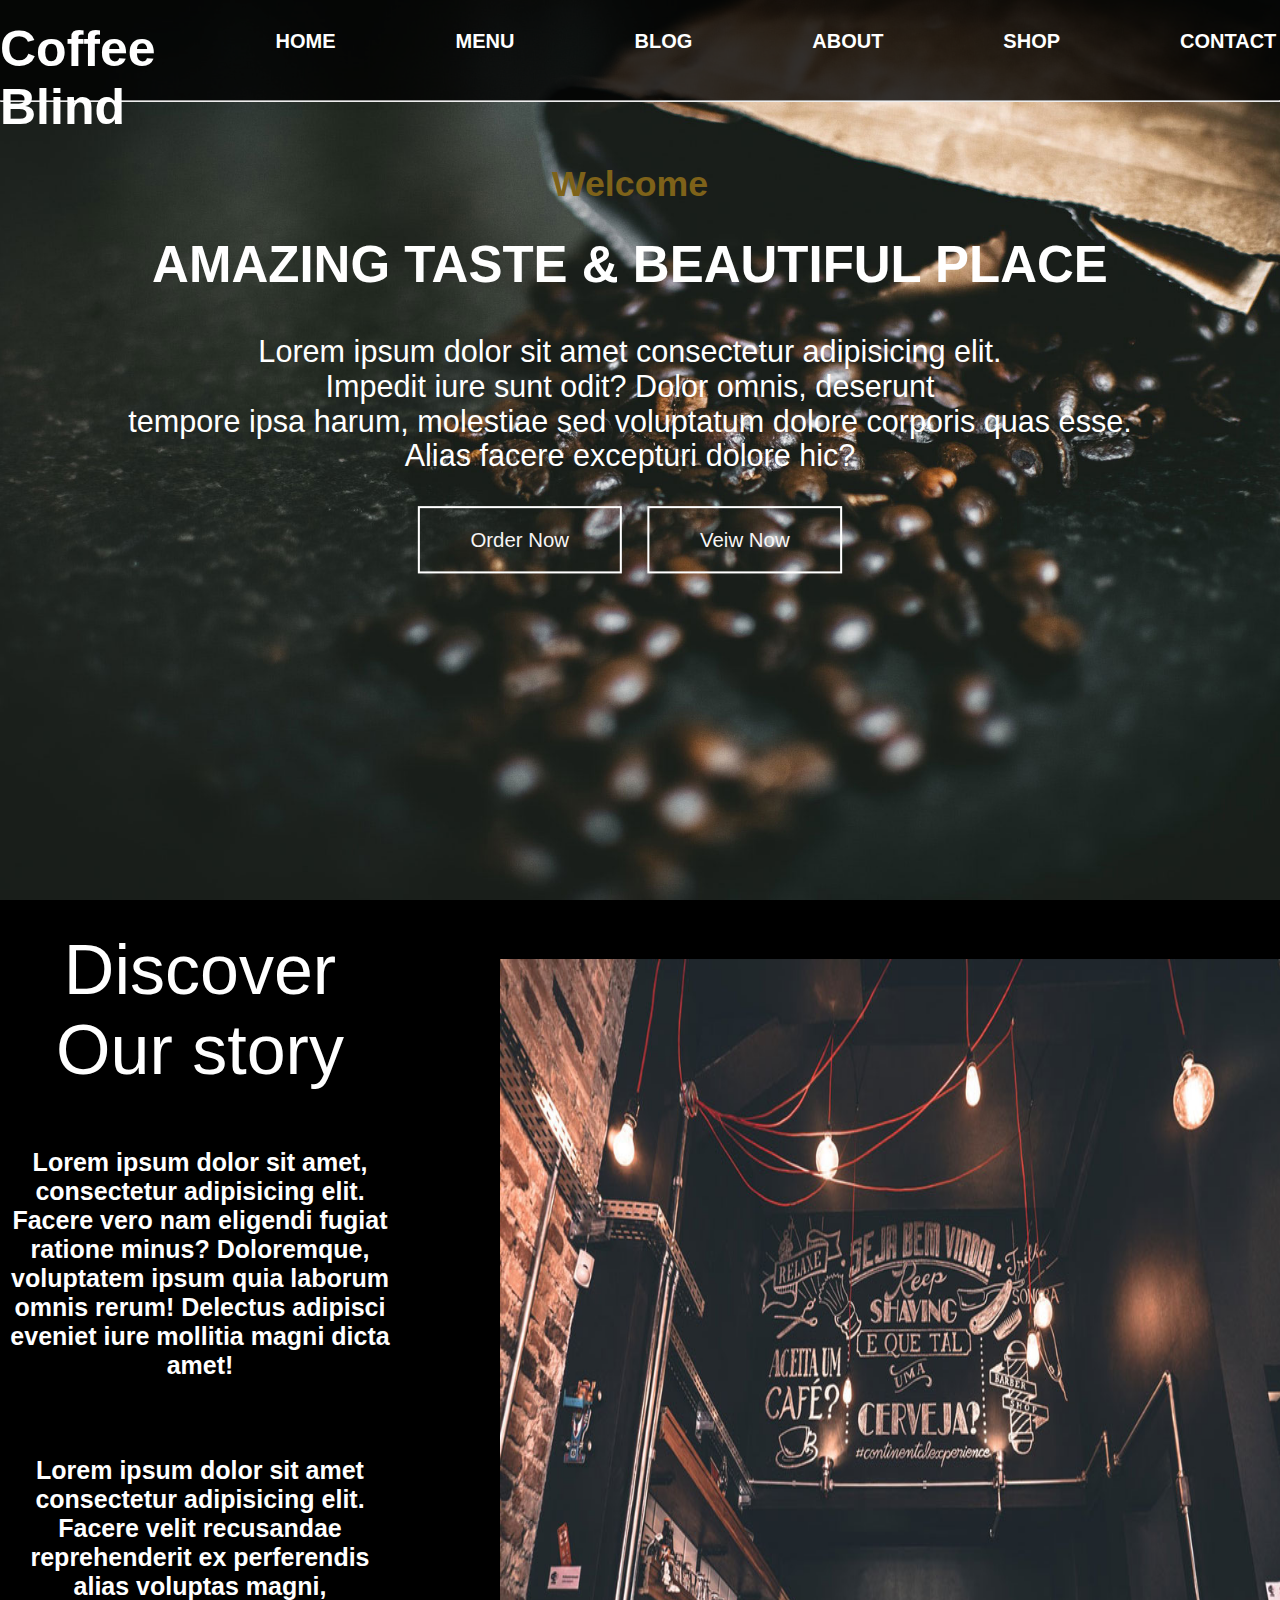
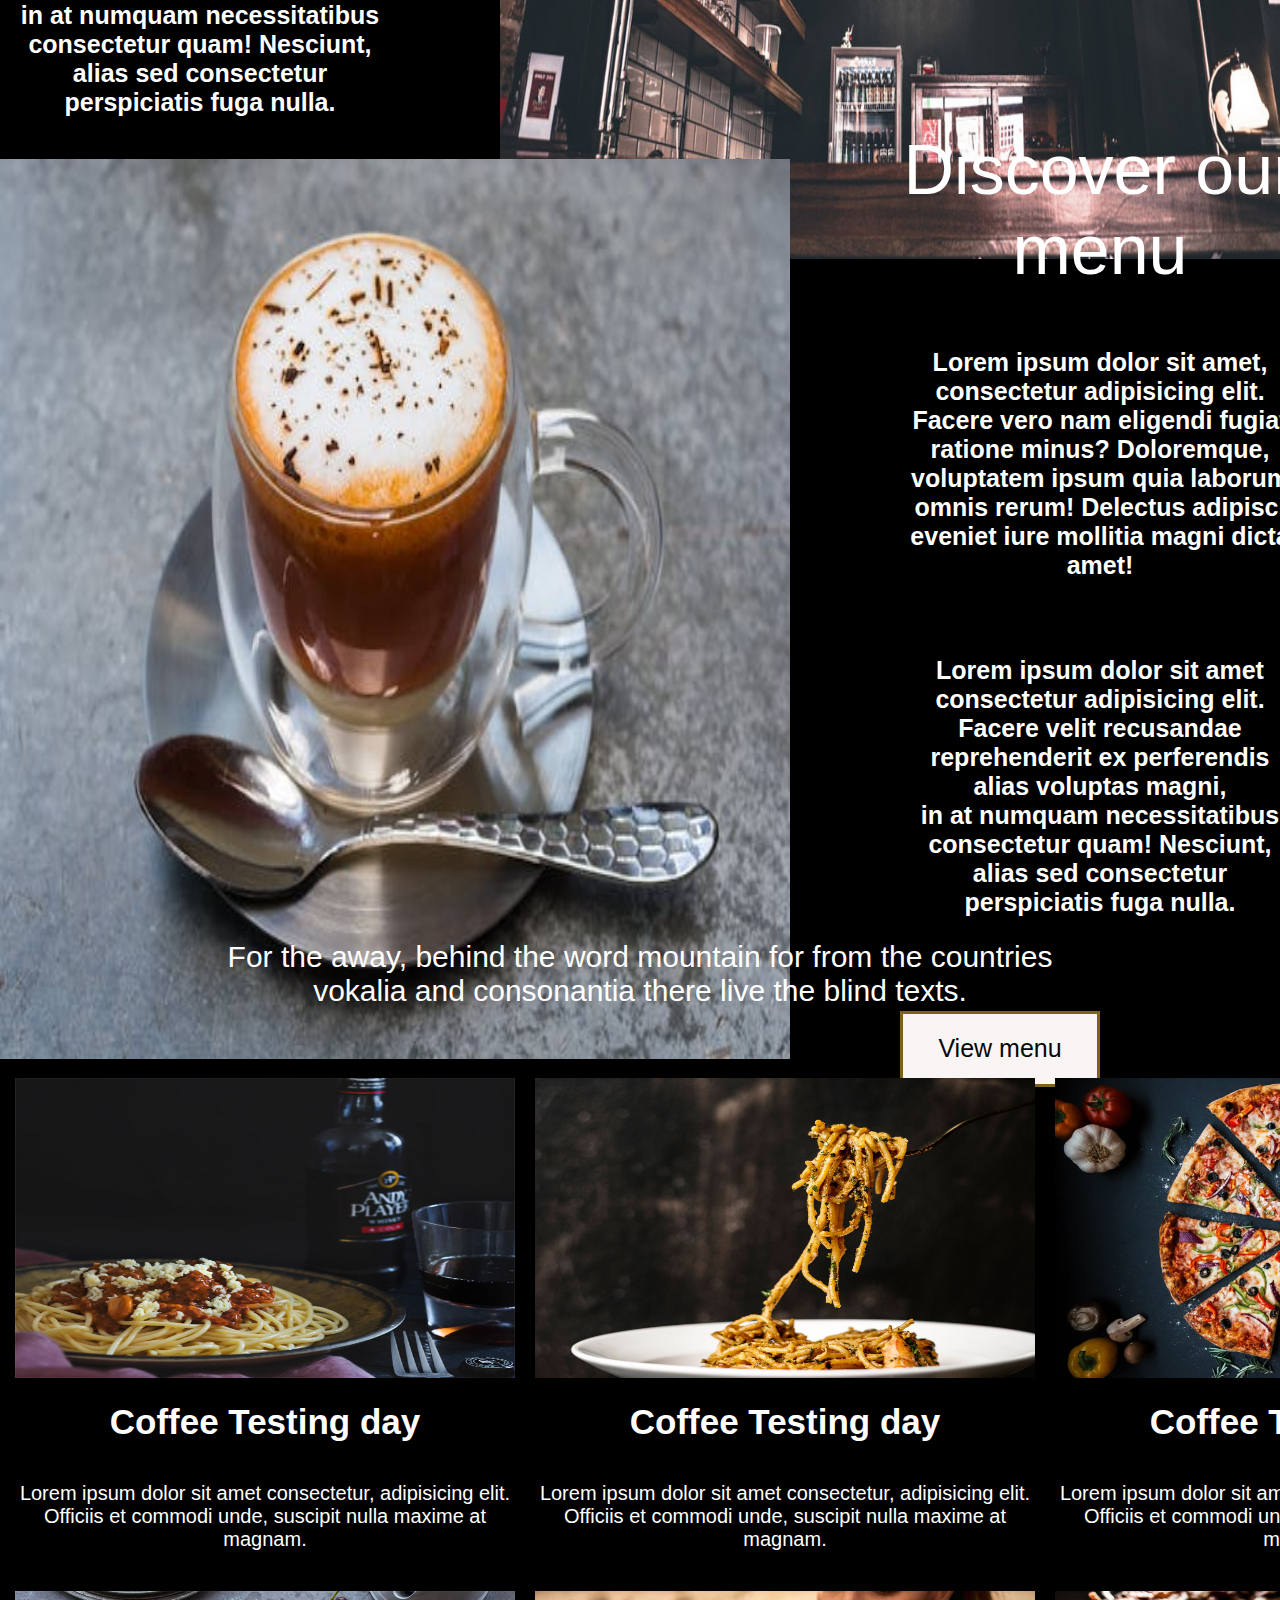
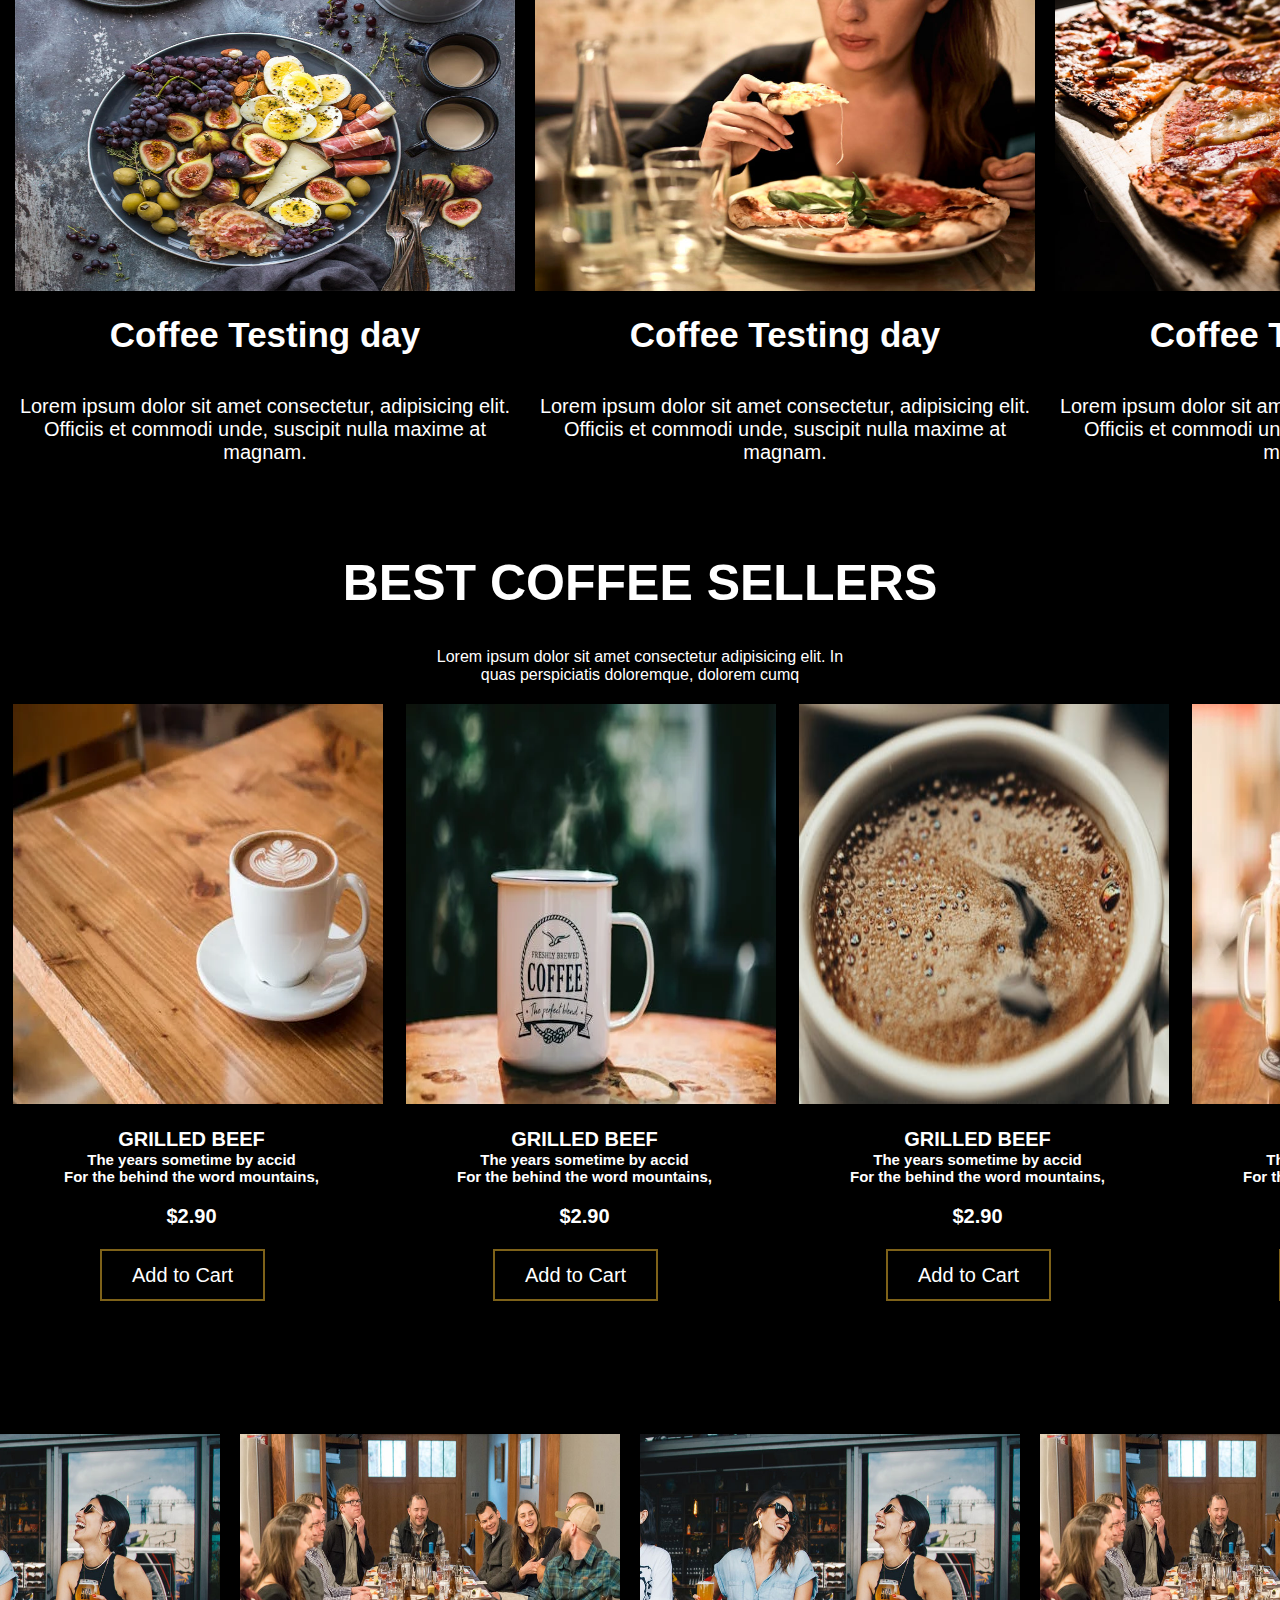
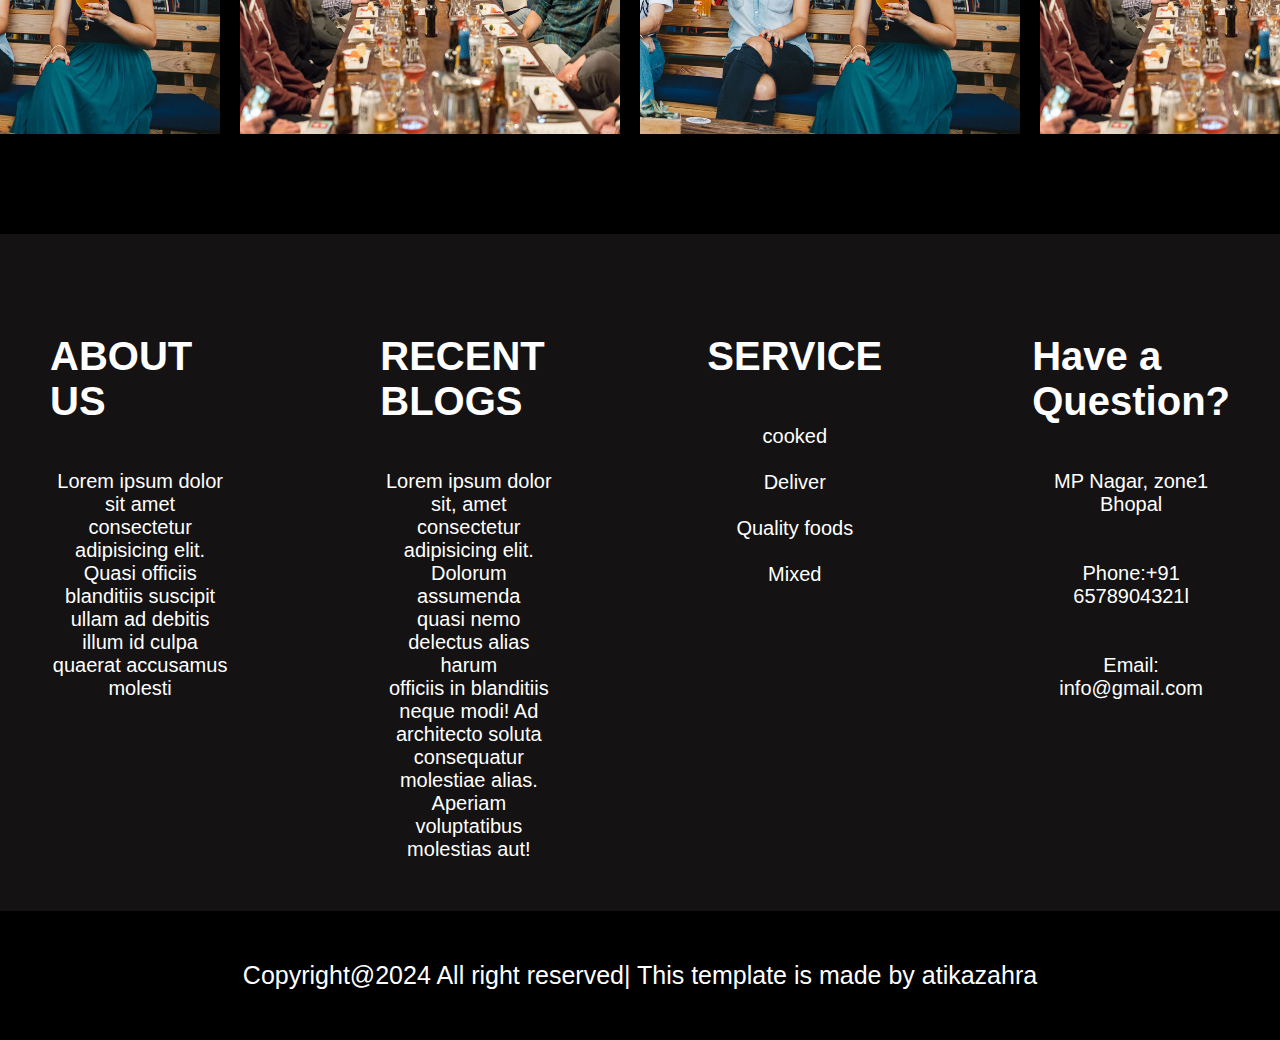
<file: index.html>
<!DOCTYPE html>
<html lang="en">
<head>
    <meta charset="UTF-8">
    <meta name="viewport" content="width=device-width, initial-scale=1.0">
    <link rel="stylesheet" href="https://cdnjs.cloudflare.com/ajax/libs/font-awesome/6.6.0/css/all.min.css" integrity="sha512-Kc323vGBEqzTmouAECnVceyQqyqdsSiqLQISBL29aUW4U/M7pSPA/gEUZQqv1cwx4OnYxTxve5UMg5GT6L4JJg==" crossorigin="anonymous" referrerpolicy="no-referrer" />
    <link rel="stylesheet" href="style1.css">
    <title>Document</title>
</head>
<body>
    <!-- hero section -->
<div class="hero">
    <div class="navbar">
       <h1>Coffee <span>Blind</span></h1>
        <nav>
            <ul>
                <li><a href="index.html">HOME</a></li>
                <li><a href="index1.html">MENU</a></li>
                 <li><a href="index3.html">BLOG</a></li>
                <li><a href="index4.html">ABOUT</a></li>
                <li><a href="index6.html">SHOP</a></li>
                <li><a href="index5.html">CONTACT</a></li>
              <a href="login.html"><i class="fa-solid fa-user"></i></a>
                </ul>
        </nav>
    </div>
 <hr>
 <div class="content">
        <h3>Welcome</h3>
        <h2>AMAZING TASTE & BEAUTIFUL PLACE</h2>
        <p>Lorem ipsum dolor sit amet consectetur adipisicing elit.<br> Impedit iure sunt odit? Dolor omnis, deserunt<br> tempore ipsa harum, molestiae sed voluptatum dolore corporis quas esse.<br> Alias facere excepturi dolore hic?</p>
<br><br><br>
        <a href="#" class="btn">Order Now</a>
        <a href="#" class="btn">Veiw Now</a>
    </div>
</div>

</div>
<!-- about -->
<section id="about" class="about">
         <div class="about-content">
        <img src="/about.jpg">
        <div class="card1">
            <p>Discover Our story</p><br>
            <h2><p>Lorem ipsum dolor sit amet, consectetur adipisicing elit. Facere vero nam eligendi fugiat ratione minus? Doloremque, voluptatem ipsum quia laborum omnis rerum! Delectus adipisci eveniet iure mollitia magni dicta amet!</p></h2><br><br>
             <h3><p>Lorem ipsum dolor sit amet consectetur adipisicing elit. Facere velit recusandae reprehenderit ex perferendis alias voluptas magni,<br> in at numquam necessitatibus consectetur quam! Nesciunt,<br> alias sed consectetur perspiciatis fuga nulla.</p></h3>
            <br><br><br>
            <a href="#" class="btn1">READ MORE</a>
        </div>
   
    </div>
</section>
<section id="about" class="about">

    <div class="about-content">
        <div class="card1">
            <p>Discover our menu</p><br>
            <h2><p>Lorem ipsum dolor sit amet, consectetur adipisicing elit. Facere vero nam eligendi fugiat ratione minus? Doloremque, voluptatem ipsum quia laborum omnis rerum! Delectus adipisci eveniet iure mollitia magni dicta amet!</p></h2><br><br>
             <h3><p>Lorem ipsum dolor sit amet consectetur adipisicing elit. Facere velit recusandae reprehenderit ex perferendis alias voluptas magni,<br> in at numquam necessitatibus consectetur quam! Nesciunt,<br> alias sed consectetur perspiciatis fuga nulla.</p></h3>
            <br><br><br>
            <a href="#" class="btn1">View menu</a>
        </div>
        <img src="/c6.jpg">
    
   
    </div>
</section>
<!-- blog -->
<div class="blog">For the away, behind the word mountain for from the countries<br> vokalia and consonantia there live the blind texts.</div>
    <div class="conatiner">

        <div class="items"><img src="/image_1.jpg"><h1>Coffee Testing day</h1><p>Lorem ipsum dolor sit amet consectetur, adipisicing elit. <br>Officiis et commodi unde, suscipit nulla maxime at magnam. </p></div>
        <div class="items"><img src="/image_2.jpg"><h1>Coffee Testing day</h1><p>Lorem ipsum dolor sit amet consectetur, adipisicing elit. <br>Officiis et commodi unde, suscipit nulla maxime at magnam. </p></div>
        <div class="items"><img src="/image_3.jpg"><h1>Coffee Testing day</h1><p>Lorem ipsum dolor sit amet consectetur, adipisicing elit. <br>Officiis et commodi unde, suscipit nulla maxime at magnam. </p></div>
        <div class="items"><img src="/image_4.jpg"><h1>Coffee Testing day</h1><p>Lorem ipsum dolor sit amet consectetur, adipisicing elit. <br>Officiis et commodi unde, suscipit nulla maxime at magnam. </p></div>
        <div class="items"><img src="/image_5.jpg"><h1>Coffee Testing day</h1><p>Lorem ipsum dolor sit amet consectetur, adipisicing elit. <br>Officiis et commodi unde, suscipit nulla maxime at magnam. </p></div>
        <div class="items"><img src="/image_6.jpg"><h1>Coffee Testing day</h1><p>Lorem ipsum dolor sit amet consectetur, adipisicing elit. <br>Officiis et commodi unde, suscipit nulla maxime at magnam. </p></div>
    </div>
    <!-- product -->
    <section class="F">
        <h1>BEST COFFEE SELLERS</h1><br><br>
        <p>Lorem ipsum dolor sit amet consectetur adipisicing elit. In<br> quas perspiciatis doloremque, dolorem cumq</p>
    <div class="parent">
        
        <div class="card">
            <img src="/c1.jpg">
            <h1>GRILLED BEEF</h1>
            <h2>The years sometime by accid<br>For the behind the word mountains,</h2>
            <h1>$2.90</h1><br><br>
            <a href="cart.html" class="btnn">Add to Cart</a>
        </div>
        <div class="card">
            <img src="/c2.jpg">
            <h1>GRILLED BEEF</h1>
            <h2>The years sometime by accid<br>For the behind the word mountains,</h2>
            <h1>$2.90</h1><br><br>
            <a href="cart.html" class="btnn">Add to Cart</a>
        </div>
        <div class="card">
            <img src="/c3.jpg">
            <h1>GRILLED BEEF</h1>
            <h2>The years sometime by accid<br>For the behind the word mountains,</h2>
            <h1>$2.90</h1><br><br>
            <a href="cart.html" class="btnn">Add to Cart</a>
        </div>
        <div class="card">
            <img src="/c4.jpg">
            <h1>GRILLED BEEF</h1>
            <h2>The years sometime by accid<br>For the behind the word mountains, </h2>
            <h1>$2.90</h1><br><br>
            <a href="cart.html" class="btnn">Add to Cart</a>
        </div>
        </div>
    </section>

<section class="doi">
    <img src="/gallery-2.jpg" alt="">
    <img src="/gallery-1.jpg" alt="">
    <img src="/gallery-2.jpg" alt="">
    <img src="/gallery-1.jpg" alt="">
</section>
<!-- <div class="map"><iframe src="https://www.google.com/maps/embed?pb=!1m18!1m12!1m3!1d31084.138180565446!2d78.1260753!3d13.1297385!2m3!1f0!2f0!3f0!3m2!1i1024!2i768!4f13.1!3m3!1m2!1s0x3badf08b9595accd%3A0x43ef935427fdf3d0!2sKolar%2C%20Karnataka!5e0!3m2!1sen!2sin!4v1730470827440!5m2!1sen!2sin" width="768px" height="700" style="border:0;" allowfullscreen="" loading="lazy" referrerpolicy="no-referrer-when-downgrade"></iframe></div> -->

<!-- footer -->
 <div class="footer">
    <footer>
        <div class="footer-content">
            <h1>ABOUT US</h1><br><br><p>Lorem ipsum dolor sit amet <br>consectetur adipisicing elit.<br> Quasi officiis blanditiis suscipit ullam ad debitis <br>illum id culpa quaerat accusamus molesti</p>
<br><br><div class="icon">
            <a href="https://twitter.com/?lang=en" class="icon" target="_blank"><i class="fa-brands fa-twitter"></i></a>
            <a href="https://www.instagram.com/"  class="icon" target="_blank"><i class="fa-brands fa-instagram"></i></a>
            <a href="#" class="icon" target="_blank"><i class="fa-brands fa-facebook"></i></a>
        </div>
        </div>
    </footer>
    <footer>
        <div class="footer-content1">
            <h1>RECENT BLOGS</h1><br><br>
            <p>Lorem ipsum dolor sit, amet consectetur<br> adipisicing elit. Dolorum assumenda<br> quasi nemo delectus alias harum <br>officiis in blanditiis <br>neque modi! Ad architecto soluta consequatur<br> molestiae alias. Aperiam<br> voluptatibus molestias aut!</p>
        </div>
    </footer>
    <footer>

        <div class="footer-content1">
            <h1>SERVICE</h1><br><br>
            <p>cooked</p><br>
            <p>Deliver</p><br>
            <p>Quality foods</p><br>
            <p>Mixed</p><br>
            
        </div>
        
    </footer>
    <footer>
        <div class="footer-content1">
            <h1>Have a Question?</h1><br><br>
            <p>MP Nagar, zone1 Bhopal<br><br><br>
                Phone:+91 6578904321l<br><br><br>
                Email: info@gmail.com

            </p><br><br><br>
        </div>
    </footer>
 </div>
 <div class="end">
    <p>Copyright@2024 All right reserved|
        This template is made by atikazahra
    </p>
 </div>
</body>
</html>
</file>
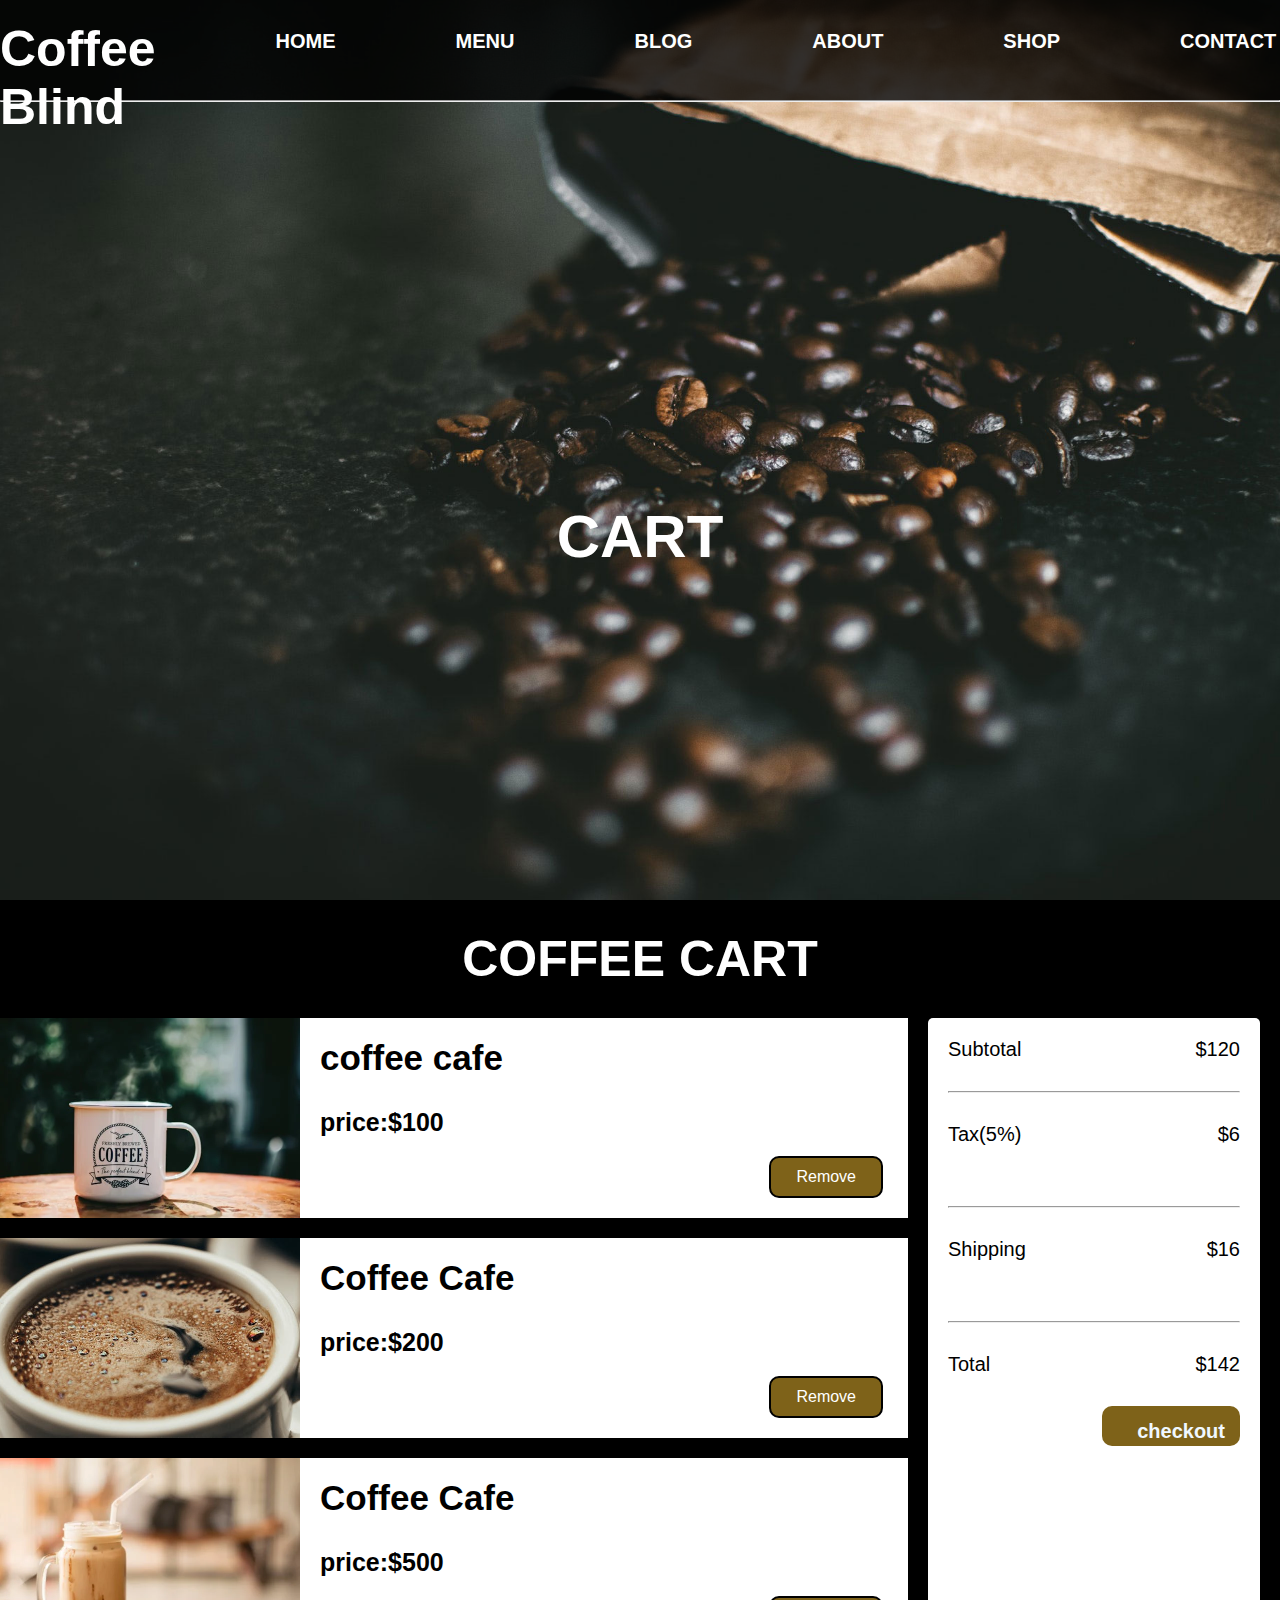
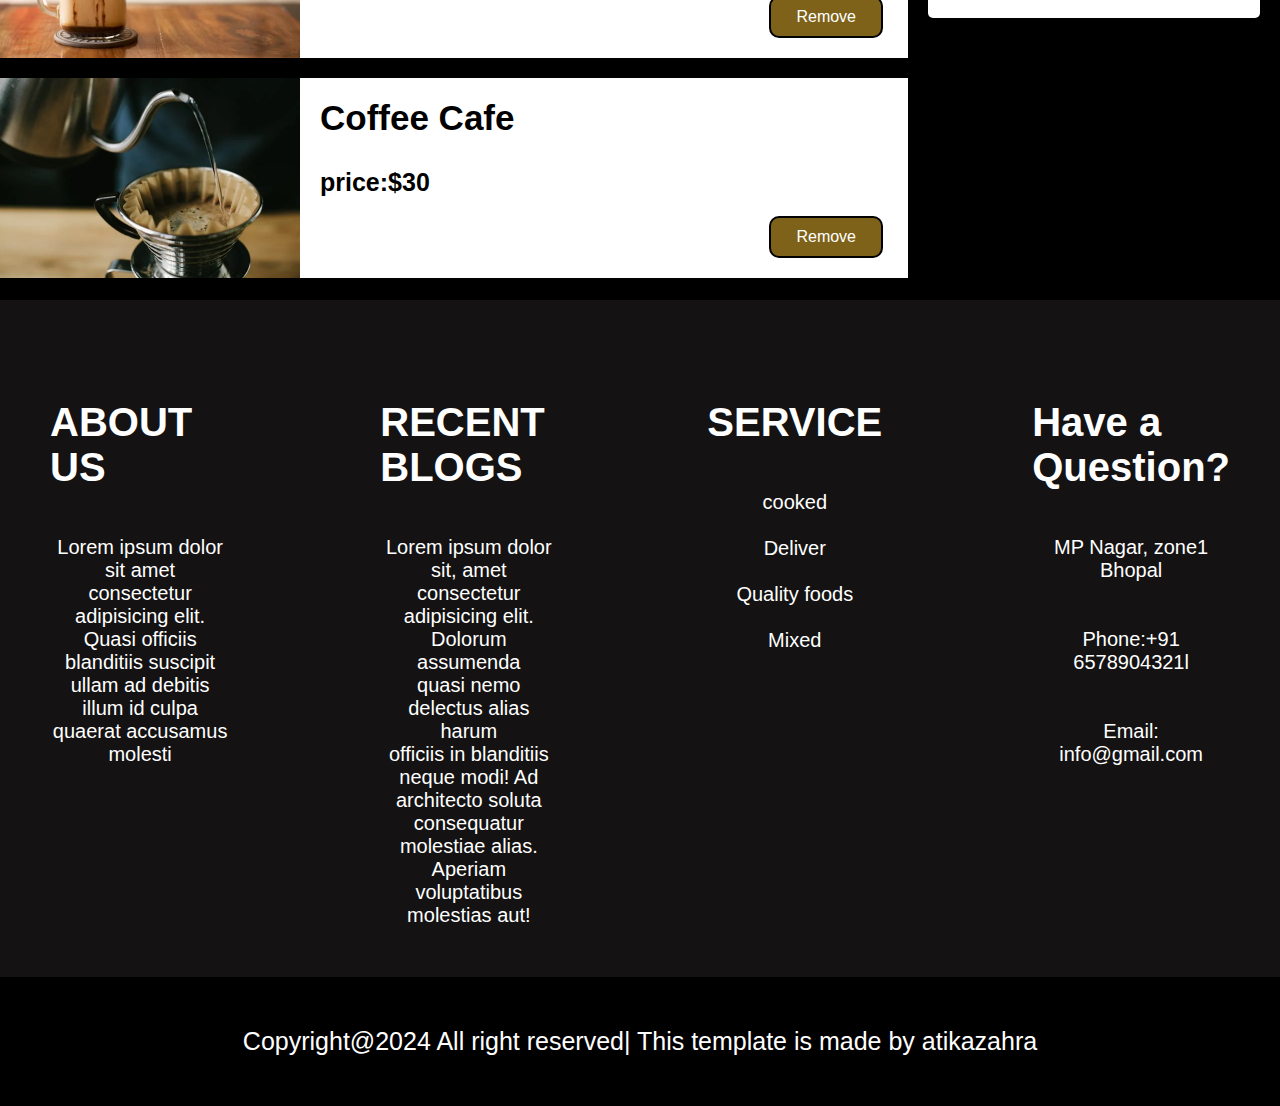
<file: cart.html>
<!DOCTYPE html>
<html lang="en">
<head>
    <meta charset="UTF-8">
    <meta name="viewport" content="width=device-width, initial-scale=1.0">
    <link rel="stylesheet" href="https://cdnjs.cloudflare.com/ajax/libs/font-awesome/6.6.0/css/all.min.css" integrity="sha512-Kc323vGBEqzTmouAECnVceyQqyqdsSiqLQISBL29aUW4U/M7pSPA/gEUZQqv1cwx4OnYxTxve5UMg5GT6L4JJg==" crossorigin="anonymous" referrerpolicy="no-referrer" />
    <link rel="stylesheet" href="style1.css">
    <title>Document</title>
</head>
<body>
<div class="hero">
    <div class="navbar">
      
        <h1>Coffee <span>Blind</span></h1>
        <nav>
            <ul>
                <li><a href="index.html">HOME</a></li>
                <li><a href="index1.html">MENU</a></li>
              
                <li><a href="index3.html">BLOG</a></li>
                <li><a href="index4.html">ABOUT</a></li>
                <li><a href="index6.html">SHOP</a></li>
                <li><a href="index5.html">CONTACT</a></li>
                <!-- <li><a href="index2.html">SERVICE</a></li> -->
                

                 <a href="cart.html"><i class="fa-solid fa-cart-shopping"></i></a>
                </ul>
        </nav>
        
    </div>
    <hr>
    <h2 class="t">CART</h2>
    </div>
    <div class="a">
        <h1>Coffee Cart</h1>
        <div class="b">
            <div class="shopp">
                <div class="box2">
                    <img src="/c2.jpg" alt="">
                    <div class="content1">
                        <h3>coffee cafe</h3>
                        <h4>price:$100</h4>
                        <!-- <p class="unit">Quantity: <input type="2"></p> -->
                        <p class="btn4">
                            <i class="fa fa-tash"></i>
                            <span class="btn3">Remove</span>
                        </p>
                    </div>
                </div>

                <div class="box2">
                  <img src="/c3.jpg" alt="">
                  <div class="content1">
                      <h3>Coffee Cafe</h3>
                      <h4>price:$200</h4>
                      <!-- <p class="unit">Quantity: <input type="2"></p> -->
                      <p class="btn4">
                          <i class="fa fa-tash"></i>
                          <span class="btn3">Remove</span>
                      </p>
                  </div>
              </div>

                <div class="box2">
                    <img src="/c4.jpg" alt="">
                    <div class="content1">
                        <h3>Coffee Cafe</h3>
                        <h4>price:$500</h4>
                        <!-- <p class="unit">Quantity: <input type="2"></p> -->
                        <p class="btn4">
                            <i class="fa fa-tash"></i>
                            <span class="btn3">Remove</span>
                        </p>
                    </div>
                </div>
                <div class="box2">
                  <img src="/c5.jpg" alt="">
                  <div class="content1">
                      <h3>Coffee Cafe</h3>
                      <h4>price:$30</h4>
                    
                      <p class="btn4">
                          <i class="fa fa-tash"></i>
                          <span class="btn3">Remove</span>
                      </p>
                  </div>
              </div>
            </div>
            <div class="rb">
              <p><span>Subtotal</span><span>$120</span></p>
              <hr>
              <p><span>Tax(5%)</span><span>$6</span><p>
                <hr>
                <p><span>Shipping</span><span>$16</span><p>
                  <hr>
                  <p><span>Total</span><span>$142</span><p><br><br>
                    <a href="#"><i class="fa fa-shopping-cart"></i>checkout </a>

            </div>
        </div>
    </div>


    
        <!-- footer -->
        <div class="footer">
          <footer>
              <div class="footer-content">
                  <h1>ABOUT US</h1><br><br><p>Lorem ipsum dolor sit amet <br>consectetur adipisicing elit.<br> Quasi officiis blanditiis suscipit ullam ad debitis <br>illum id culpa quaerat accusamus molesti</p>
      <br><br><div class="icon">
                  <a href="https://twitter.com/?lang=en" class="icon" target="_blank"><i class="fa-brands fa-twitter"></i></a>
                  <a href="https://www.instagram.com/"   class="icon" target="_blank"><i class="fa-brands fa-instagram"></i></a>
                  <a href="#" class="icon" target="_blank"><i class="fa-brands fa-facebook"></i></a>
              </div>
              </div>
          </footer>
          <footer>
              <div class="footer-content1">
                  <h1>RECENT BLOGS</h1><br><br>
                  <p>Lorem ipsum dolor sit, amet consectetur<br> adipisicing elit. Dolorum assumenda<br> quasi nemo delectus alias harum <br>officiis in blanditiis <br>neque modi! Ad architecto soluta consequatur<br> molestiae alias. Aperiam<br> voluptatibus molestias aut!</p>
              </div>
          </footer>
          <footer>
      
              <div class="footer-content1">
                  <h1>SERVICE</h1><br><br>
                  <p>cooked</p><br>
                  <p>Deliver</p><br>
                  <p>Quality foods</p><br>
                  <p>Mixed</p><br>
                  
              </div>
              
          </footer>
          <footer>
              <div class="footer-content1">
                  <h1>Have a Question?</h1><br><br>
                  <p>MP Nagar, zone1 Bhopal<br><br><br>
                      Phone:+91 6578904321l<br><br><br>
                      Email: info@gmail.com
      
                  </p><br><br><br>
              </div>
          </footer>
       </div>
       <div class="end">
          <p>Copyright@2024 All right reserved|
              This template is made by atikazahra
          </p>
       </div>
      </body>
      </html>























































































    <!-- <div class="container">
        <div class="m1">
          <h2>To Go Menu</h2>
          <ul class="menu-items">
   Menu Item 1    -->
            <!-- <li class="menu-item">
              <img src="/c1.jpg" alt="French Fries with Ketchup" class="menu-image">
              <div class="menu-item-dets">
                <p class="menu-item-heading">French Fries with Ketchup</p>
                <p class="g-price">$2.23</p>
              </div>
              <button
                class="add-button"
                data-title="French Fies with Ketchup"
                data-price="2.23">Add to Cart</button>
            </li>
            <!--    Menu Item 2    -->
            <!-- <li class="menu-item">
              <img src="/c2.jpg" alt="Salmon and Vegetables" class="menu-image">
              <div class="menu-item-dets">
                <p class="menu-item-heading">Salmon and Vegetables</p>
                <p class="g-price">$8.99</p>
              </div>
              <button
                class="add-button"
                data-title="Salmon and Vegetables"
                data-price="8.99">Add to Cart</button>
            </li>
            <!--    Menu Item 3    -->
            <!-- <li class="menu-item">
              <img src="/c3.jpg" alt="Spaghetti with Sauce" class="menu-image">
              <div class="menu-item-dets">
                <p class="menu-item-heading">Spaghetti with Sauce</p>
                <p class="g-price">$7.89</p>
              </div>
              <button
                class="add-button"
                data-title="Spaghetti with Sauce"
                data-price="7.89">Add to Cart</button>
            </li> -->
            <!--    Menu Item 4    -->
            <!-- <li class="menu-item">
              <img src="/c4.jpg" alt="Tortellini" class="menu-image">
              <div class="menu-item-dets">
                <p class="menu-item-heading">Tortellini</p>
                <p class="g-price">$8.99</p>
              </div>
              <button 
                class="add-button"
                data-title="Tortellini"
                data-price="8.99"
                >Add to Cart</button>
            </li> -->
            <!--    Menu Item 5    -->
            <!-- <li class="menu-item"> -->
              <!-- <img src="/c6.jpg" alt="Chicken Salad" class="menu-image">
              <div class="menu-item-dets">
                <p class="menu-item-heading">Chicken Salad</p>
                <p class="g-price">$5.75</p>
              </div>
              <button
                class="add-button"
                data-title="Chicken Salad"
                data-price="5.75">Add to Cart</button>
            </li>
          </ul>
        </div>
        <div class="screen-cart">
          <h2>Your Cart</h2> -->
          <!--  Cart Items -->
          <!-- <ul class="cart-items">
          </ul>
          
          <div class="cart-math">
            <p>Add items to cart</p>
          </div>
        </div>
      </div>    -->
</file>
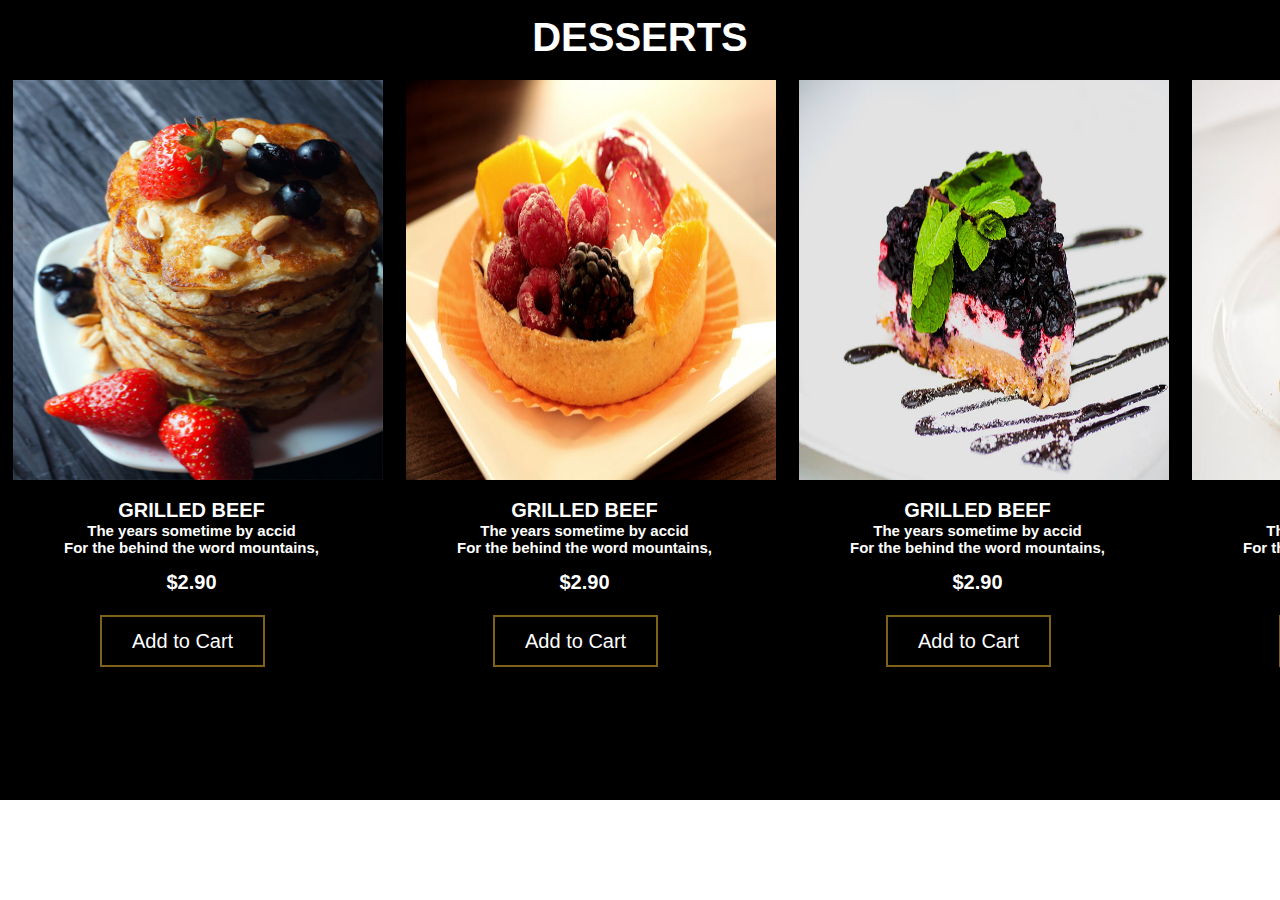
<file: desserta.html>
<!DOCTYPE html>
<html lang="en">
<head>
    <meta charset="UTF-8">
    <meta name="viewport" content="width=device-width, initial-scale=1.0">
    <link rel="stylesheet" href="https://cdnjs.cloudflare.com/ajax/libs/font-awesome/6.6.0/css/all.min.css" integrity="sha512-Kc323vGBEqzTmouAECnVceyQqyqdsSiqLQISBL29aUW4U/M7pSPA/gEUZQqv1cwx4OnYxTxve5UMg5GT6L4JJg==" crossorigin="anonymous" referrerpolicy="no-referrer" />
    <link rel="stylesheet" href="style1.css">
    <title>Document</title>
</head>
<body>
    <section class="g">
        <h1>DESSERTS</h1>
    <div class="parent">
        
        <div class="card">
            <img src="/dessert-2.jpg">
            <h1>GRILLED BEEF</h1>
            <h2>The years sometime by accid<br>For the behind the word mountains,</h2>
            <h1>$2.90</h1><br><br>
            <a href="#" class="btnn">Add to Cart</a>
        </div>
        <div class="card">
            <img src="/dessert-3.jpg">
            <h1>GRILLED BEEF</h1>
            <h2>The years sometime by accid<br>For the behind the word mountains,</h2>
            <h1>$2.90</h1><br><br>
            <a href="#" class="btnn">Add to Cart</a>
        </div>
        <div class="card">
            <img src="/dessert-4.jpg">
            <h1>GRILLED BEEF</h1>
            <h2>The years sometime by accid<br>For the behind the word mountains,</h2>
            <h1>$2.90</h1><br><br>
            <a href="#" class="btnn">Add to Cart</a>
        </div>
        <div class="card">
            <img src="/dessert-5.jpg">
            <h1>GRILLED BEEF</h1>
            <h2>The years sometime by accid<br>For the behind the word mountains, </h2>
            <h1>$2.90</h1><br><br>
            <a href="#" class="btnn">Add to Cart</a>
        </div>
        </div>
    </section>
    
</body>
</html>
</file>
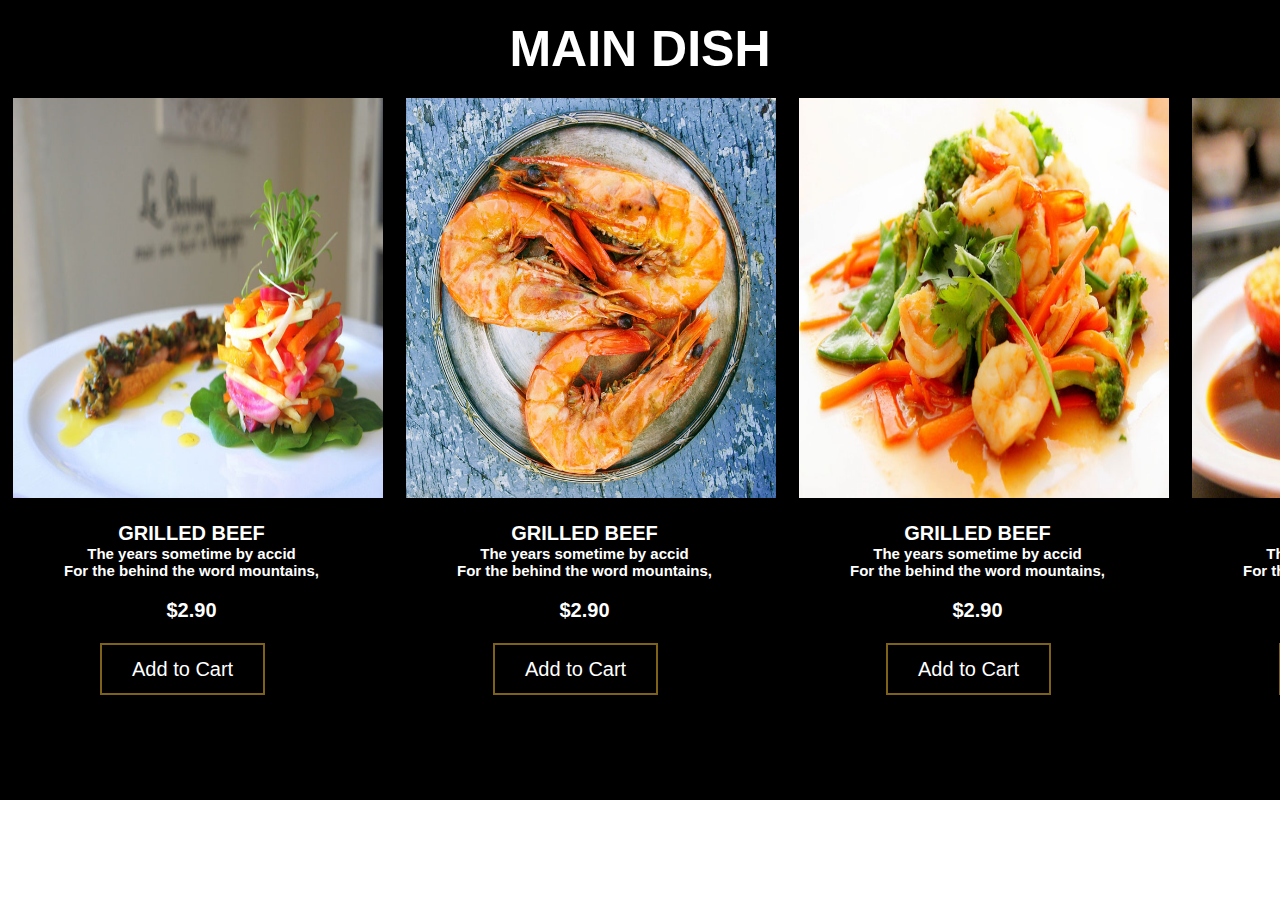
<file: dish.html>
<!DOCTYPE html>
<html lang="en">
<head>
    <meta charset="UTF-8">
    <meta name="viewport" content="width=device-width, initial-scale=1.0">
    <link rel="stylesheet" href="https://cdnjs.cloudflare.com/ajax/libs/font-awesome/6.6.0/css/all.min.css" integrity="sha512-Kc323vGBEqzTmouAECnVceyQqyqdsSiqLQISBL29aUW4U/M7pSPA/gEUZQqv1cwx4OnYxTxve5UMg5GT6L4JJg==" crossorigin="anonymous" referrerpolicy="no-referrer" />
    <link rel="stylesheet" href="style1.css">
    <title>Document</title>
</head>
<body>
    <section class="F">
        <h1>MAIN DISH</h1>
    <div class="parent">
        
        <div class="card">
            <img src="/dish8.jpg">
            <h1>GRILLED BEEF</h1>
            <h2>The years sometime by accid<br>For the behind the word mountains,</h2>
            <h1>$2.90</h1><br><br>
            <a href="#" class="btnn">Add to Cart</a>
        </div>
        <div class="card">
            <img src="/e.jpg">
            <h1>GRILLED BEEF</h1>
            <h2>The years sometime by accid<br>For the behind the word mountains,</h2>
            <h1>$2.90</h1><br><br>
            <a href="#" class="btnn">Add to Cart</a>
        </div>
        <div class="card">
            <img src="/dish-7.jpg">
            <h1>GRILLED BEEF</h1>
            <h2>The years sometime by accid<br>For the behind the word mountains,</h2>
            <h1>$2.90</h1><br><br>
            <a href="#" class="btnn">Add to Cart</a>
        </div>
        <div class="card">
            <img src="/c.jpg">
            <h1>GRILLED BEEF</h1>
            <h2>The years sometime by accid<br>For the behind the word mountains, </h2>
            <h1>$2.90</h1><br><br>
            <a href="#" class="btnn">Add to Cart</a>
        </div>
        </div>
    </section>
    
</body>
</html>
</file>
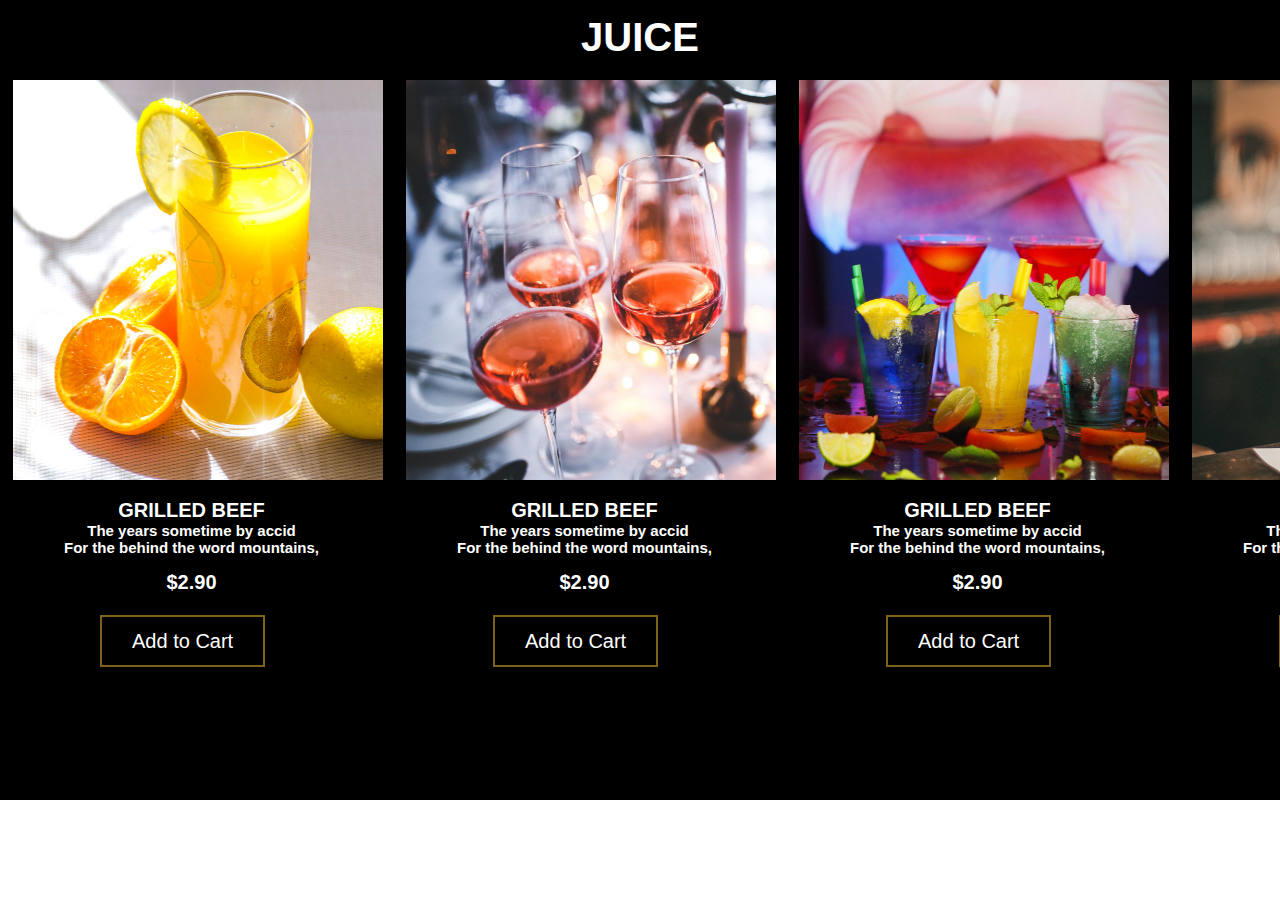
<file: drink.html>
<!DOCTYPE html>
<html lang="en">
<head>
    <meta charset="UTF-8">
    <meta name="viewport" content="width=device-width, initial-scale=1.0">
    <link rel="stylesheet" href="https://cdnjs.cloudflare.com/ajax/libs/font-awesome/6.6.0/css/all.min.css" integrity="sha512-Kc323vGBEqzTmouAECnVceyQqyqdsSiqLQISBL29aUW4U/M7pSPA/gEUZQqv1cwx4OnYxTxve5UMg5GT6L4JJg==" crossorigin="anonymous" referrerpolicy="no-referrer" />
    <link rel="stylesheet" href="style1.css">
    <title>Document</title>
</head>
<body>
    <div class="p">

  <h1>JUICE </h1>

    <div class="parent">
        
        <div class="card">
            <img src="/drink-1.jpg">
            <h1>GRILLED BEEF</h1>
            <h2>The years sometime by accid<br>For the behind the word mountains,</h2>
            <h1>$2.90</h1><br><br>
            <a href="#" class="btnn">Add to Cart</a>
        </div>
        <div class="card">
            <img src="/drink-2.jpg">
            <h1>GRILLED BEEF</h1>
            <h2>The years sometime by accid<br>For the behind the word mountains,</h2>
            <h1>$2.90</h1><br><br>
            <a href="#" class="btnn">Add to Cart</a>
        </div>
        <div class="card">
            <img src="/drink-3.jpg">
            <h1>GRILLED BEEF</h1>
            <h2>The years sometime by accid<br>For the behind the word mountains,</h2>
            <h1>$2.90</h1><br><br>
            <a href="#" class="btnn">Add to Cart</a>
        </div>
        <div class="card">
            <img src="/drink-4.jpg">
            <h1>GRILLED BEEF</h1>
            <h2>The years sometime by accid<br>For the behind the word mountains, </h2>
            <h1>$2.90</h1><br><br>
            <a href="#" class="btnn">Add to Cart</a>
        </div>
        </div> 


    </div>


</body>
</html>
</file>
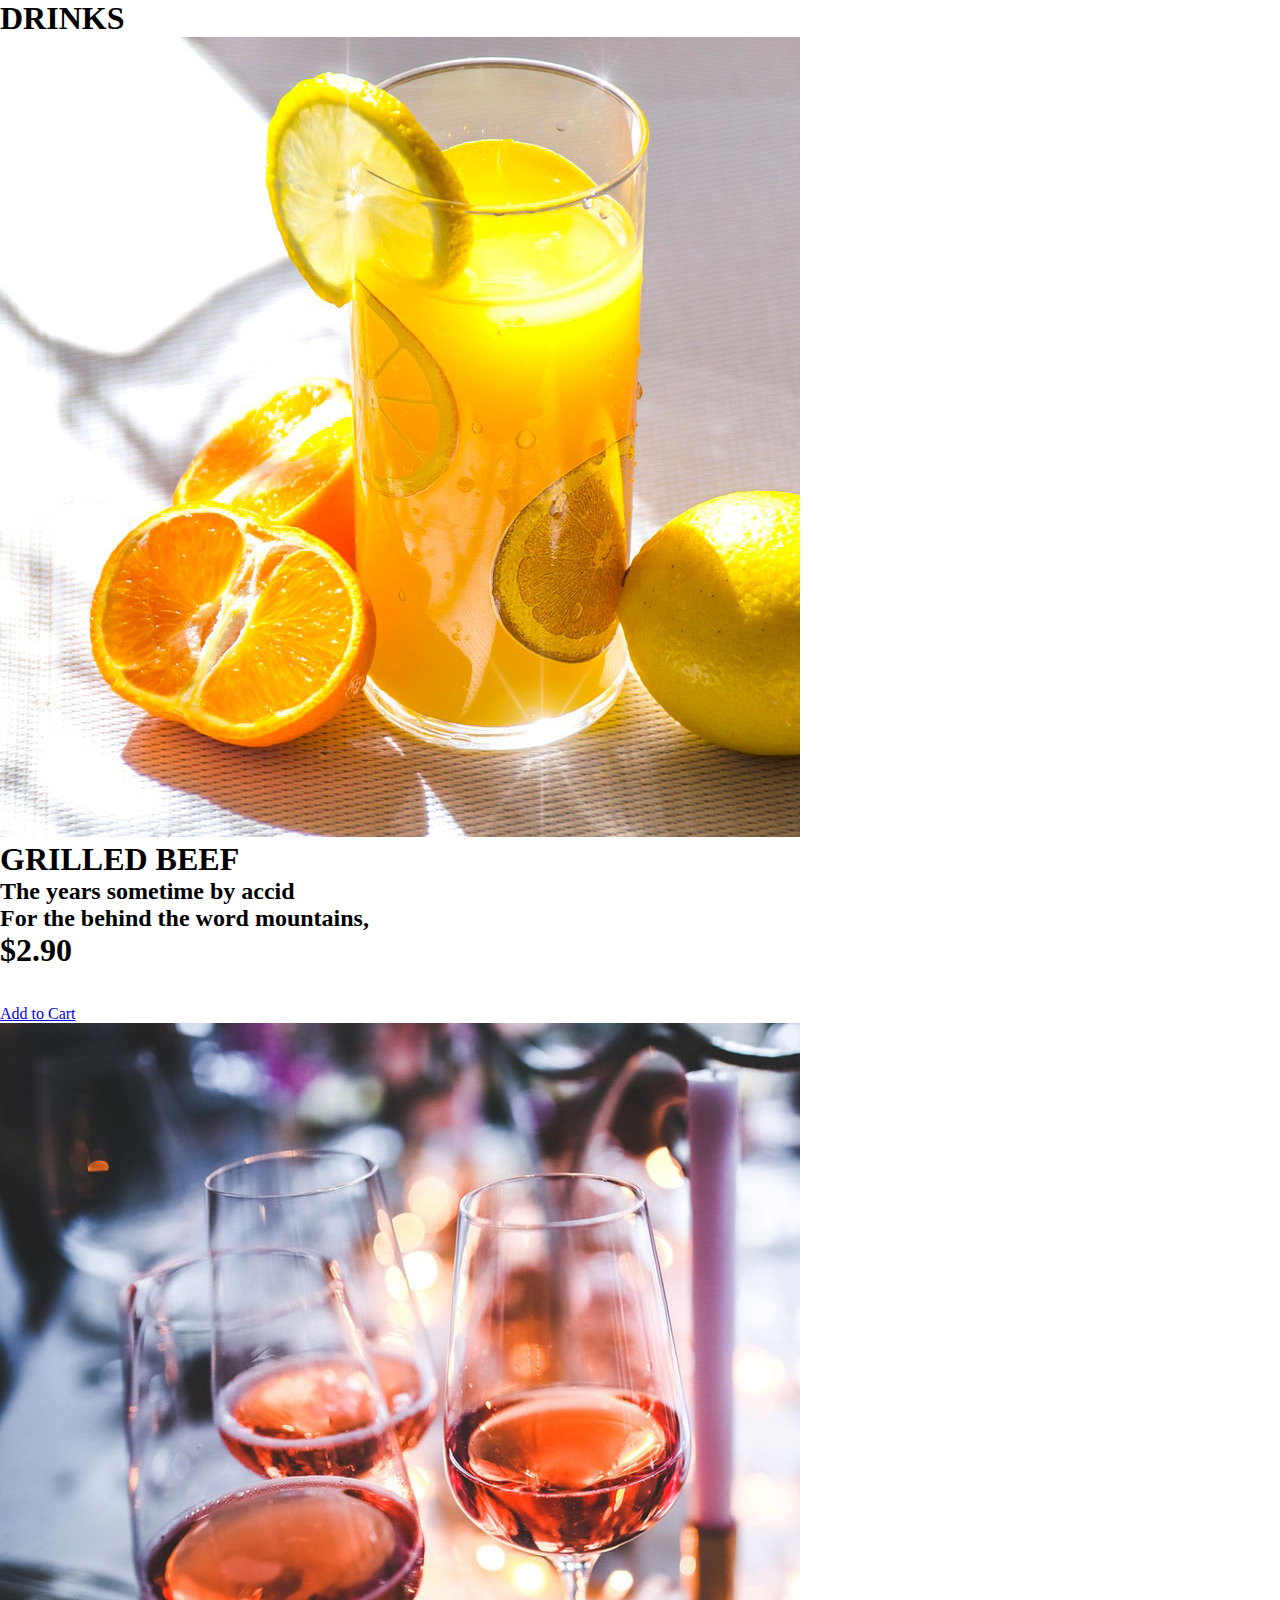
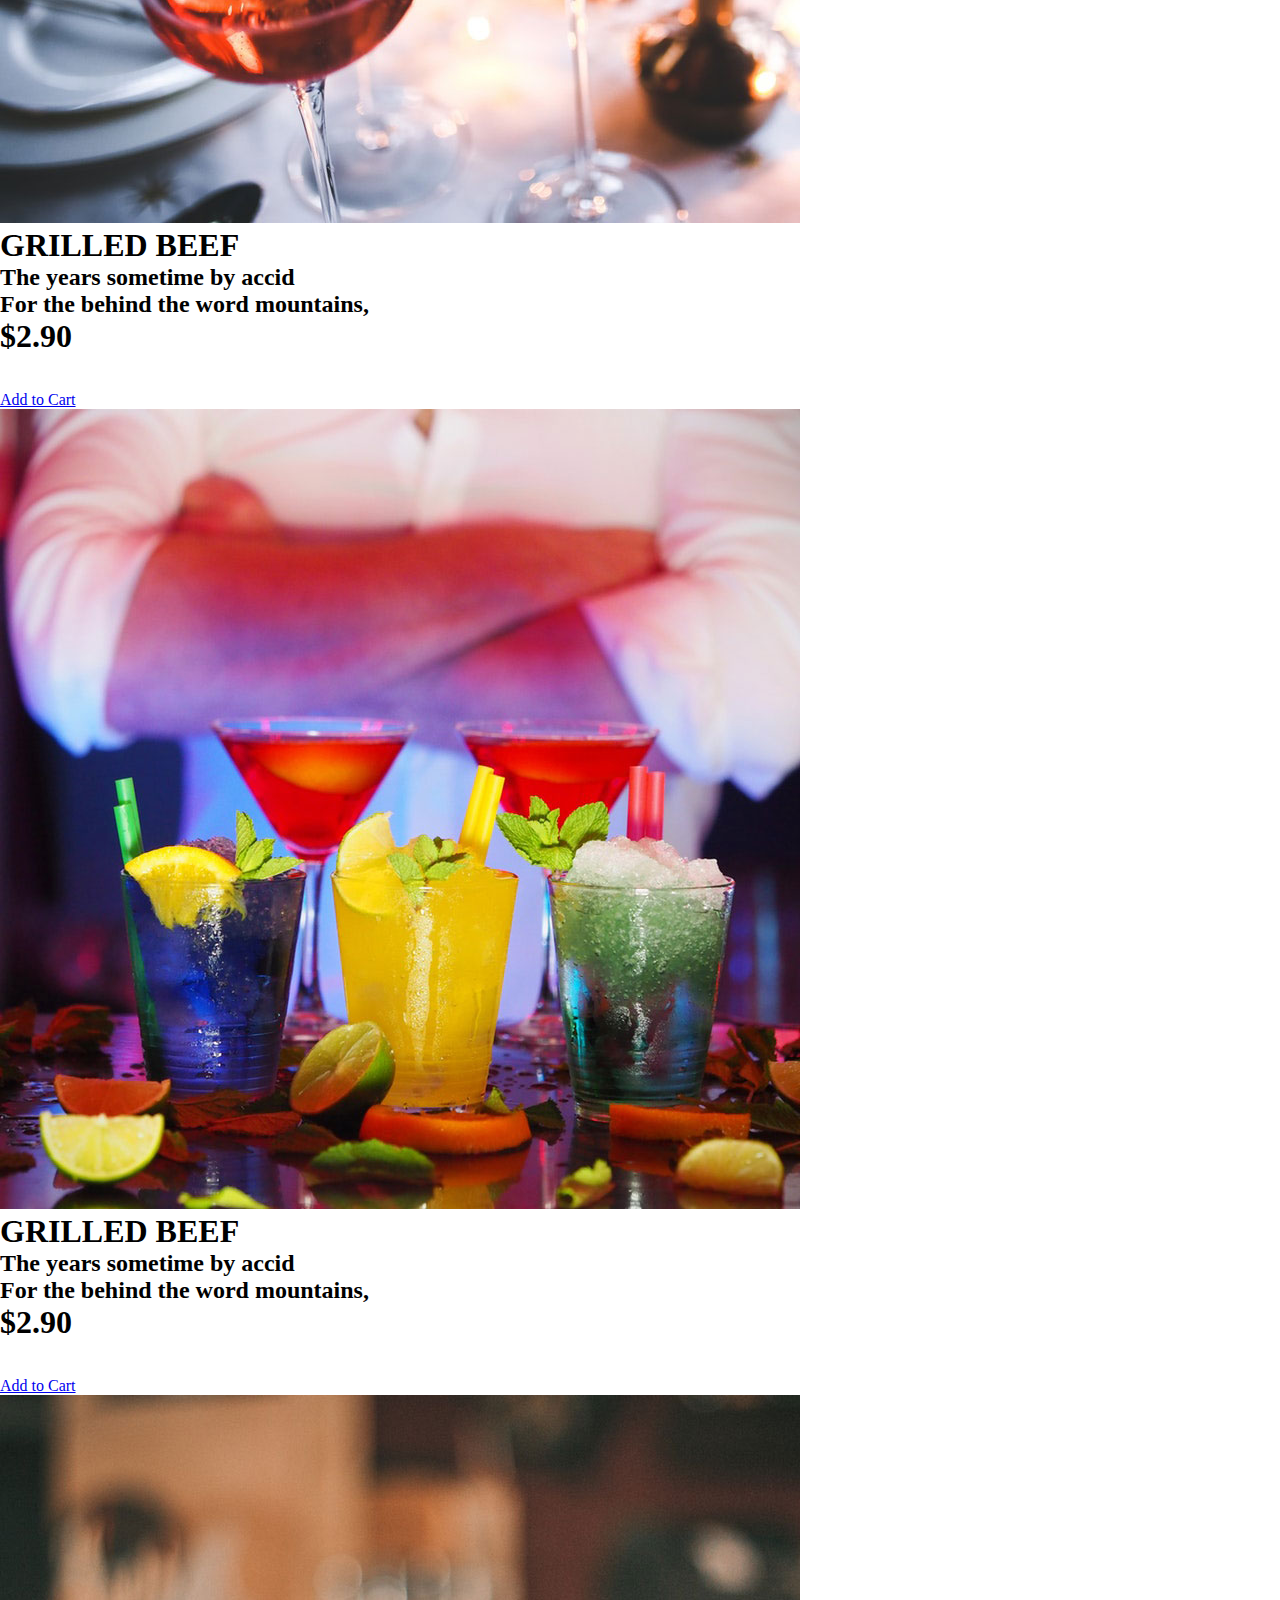
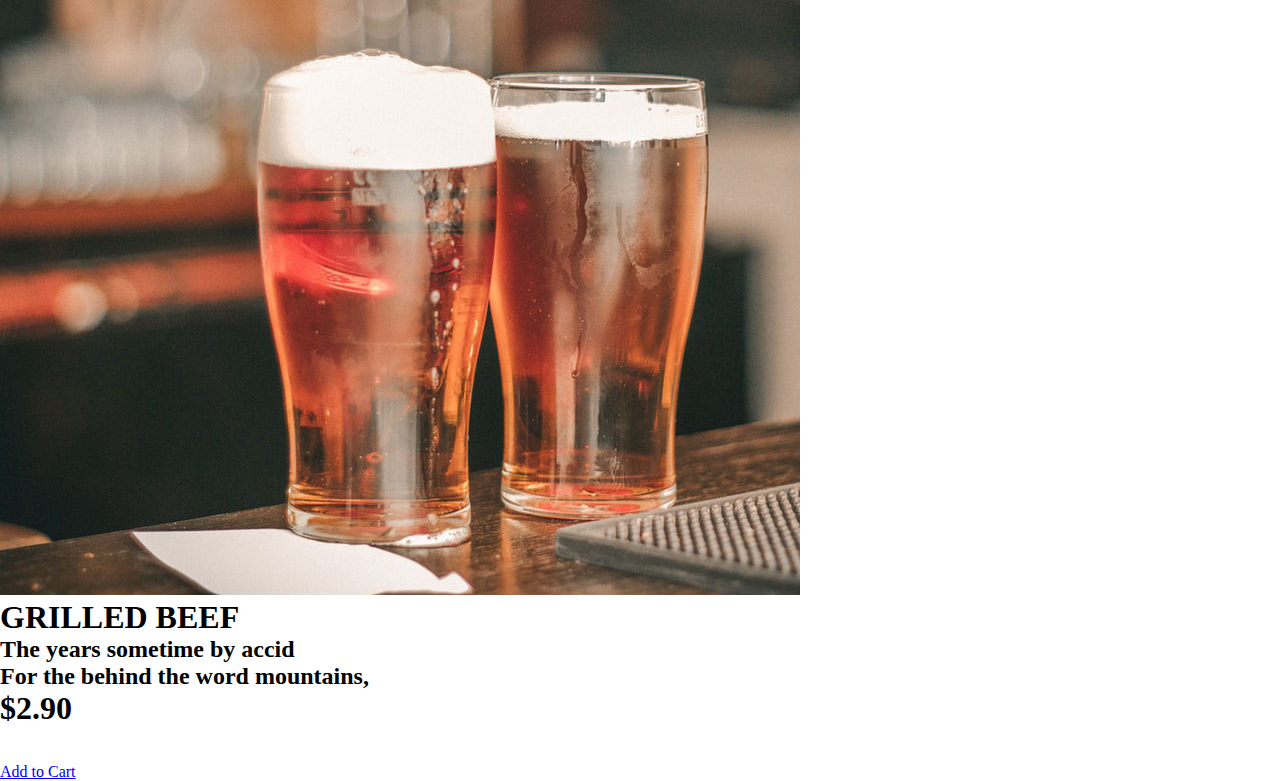
<file: drinks.html>
<!DOCTYPE html>
<html lang="en">
<head>
    <meta charset="UTF-8">
    <meta name="viewport" content="width=device-width, initial-scale=1.0">
    <link rel="stylesheet" href="https://cdnjs.cloudflare.com/ajax/libs/font-awesome/6.6.0/css/all.min.css" integrity="sha512-Kc323vGBEqzTmouAECnVceyQqyqdsSiqLQISBL29aUW4U/M7pSPA/gEUZQqv1cwx4OnYxTxve5UMg5GT6L4JJg==" crossorigin="anonymous" referrerpolicy="no-referrer" />
    <link rel="stylesheet" href="style.css">
    <title>Document</title>
</head>
<body>
    <section class="E">
        <h1>DRINKS</h1>
            <div class="parent1">
            
            <div class="card">
                <img src="/drink-1.jpg">
                <h1>GRILLED BEEF</h1>
                <h2>The years sometime by accid<br>For the behind the word mountains,</h2>
                <h1>$2.90</h1><br><br>
                <a href="#" class="btnn">Add to Cart</a>
            </div>
            <div class="card">
                <img src="/drink-2.jpg">
                <h1>GRILLED BEEF</h1>
                <h2>The years sometime by accid<br>For the behind the word mountains,</h2>
                <h1>$2.90</h1><br><br>
                <a href="#" class="btnn">Add to Cart</a>
            </div>
            <div class="card">
                <img src="/drink-3.jpg">
                <h1>GRILLED BEEF</h1>
                <h2>The years sometime by accid<br>For the behind the word mountains,</h2>
                <h1>$2.90</h1><br><br>
                <a href="#" class="btnn">Add to Cart</a>
            </div>
            <div class="card">
                <img src="/drink-4.jpg">
                <h1>GRILLED BEEF</h1>
                <h2>The years sometime by accid<br>For the behind the word mountains, </h2>
                <h1>$2.90</h1><br><br>
                <a href="#" class="btnn">Add to Cart</a>
            </div>
            </div>  
    
        </section> 


















    </body>
    </html>
</file>
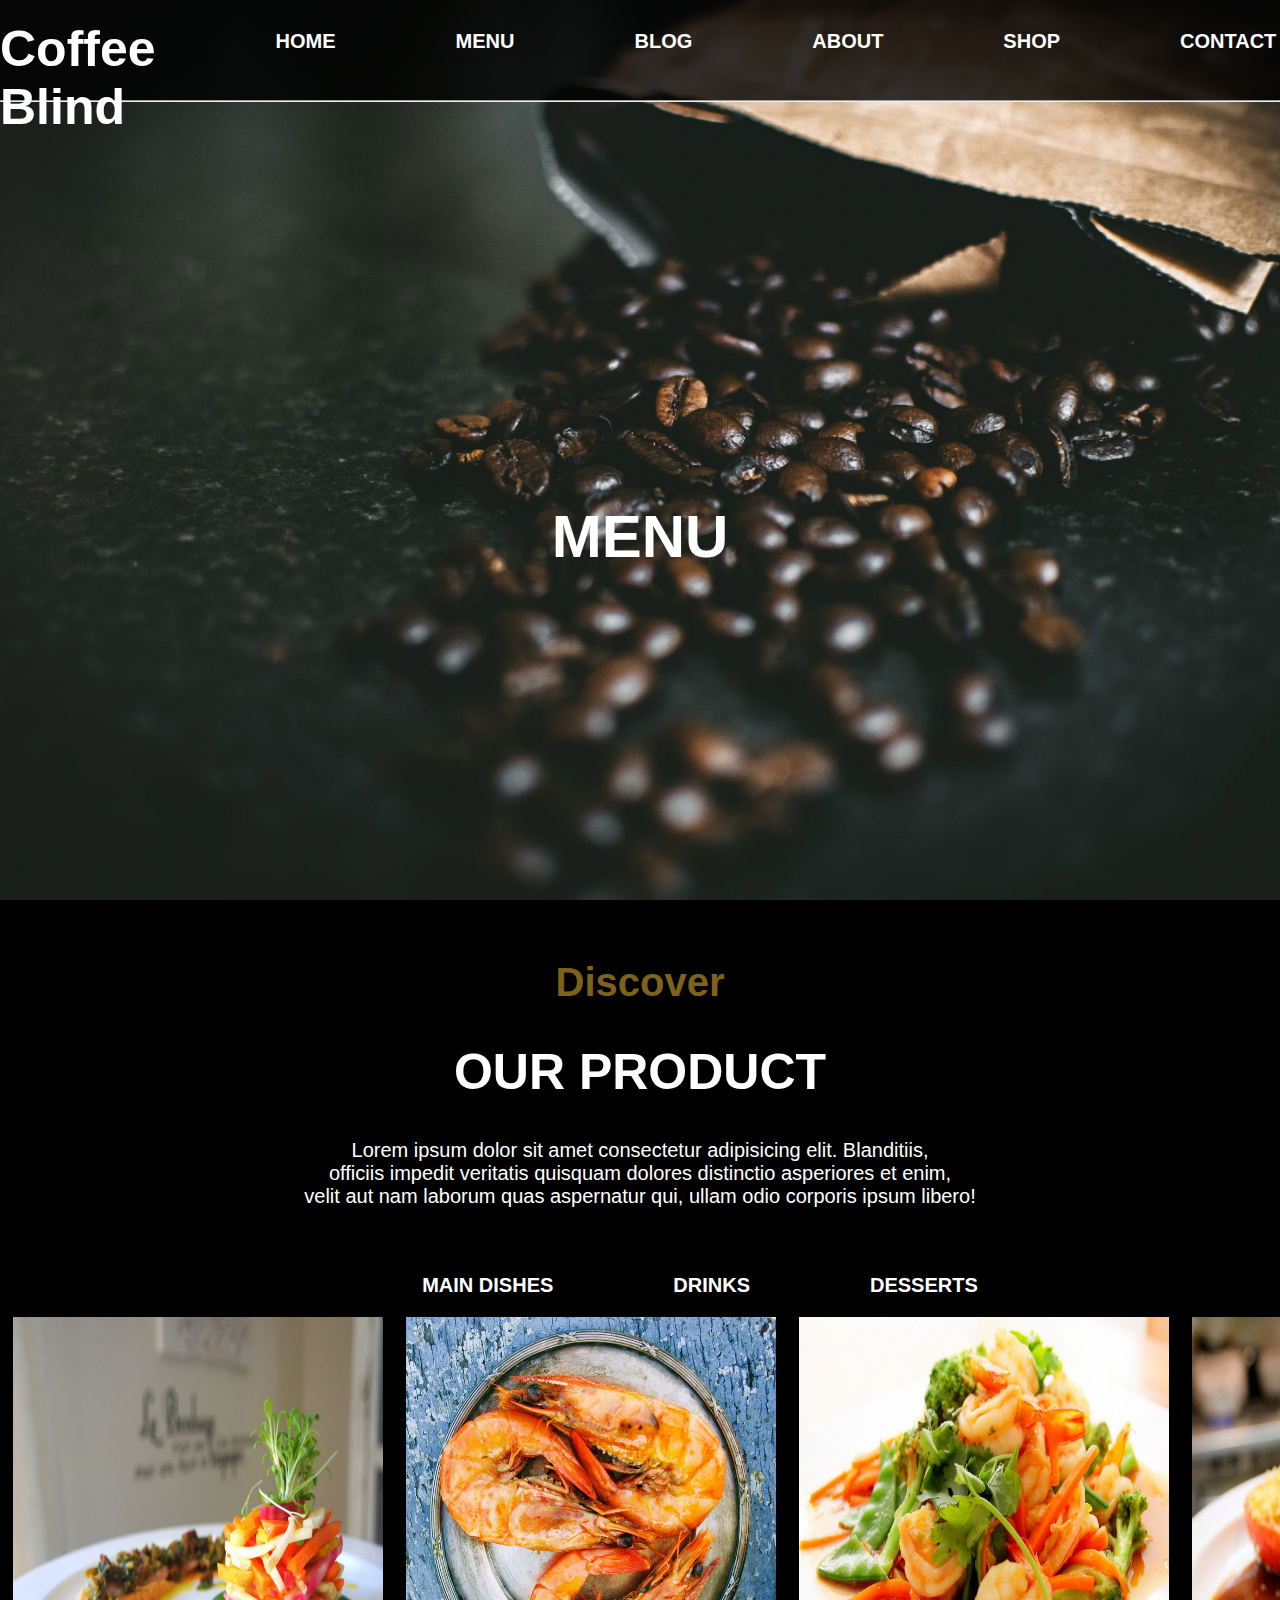
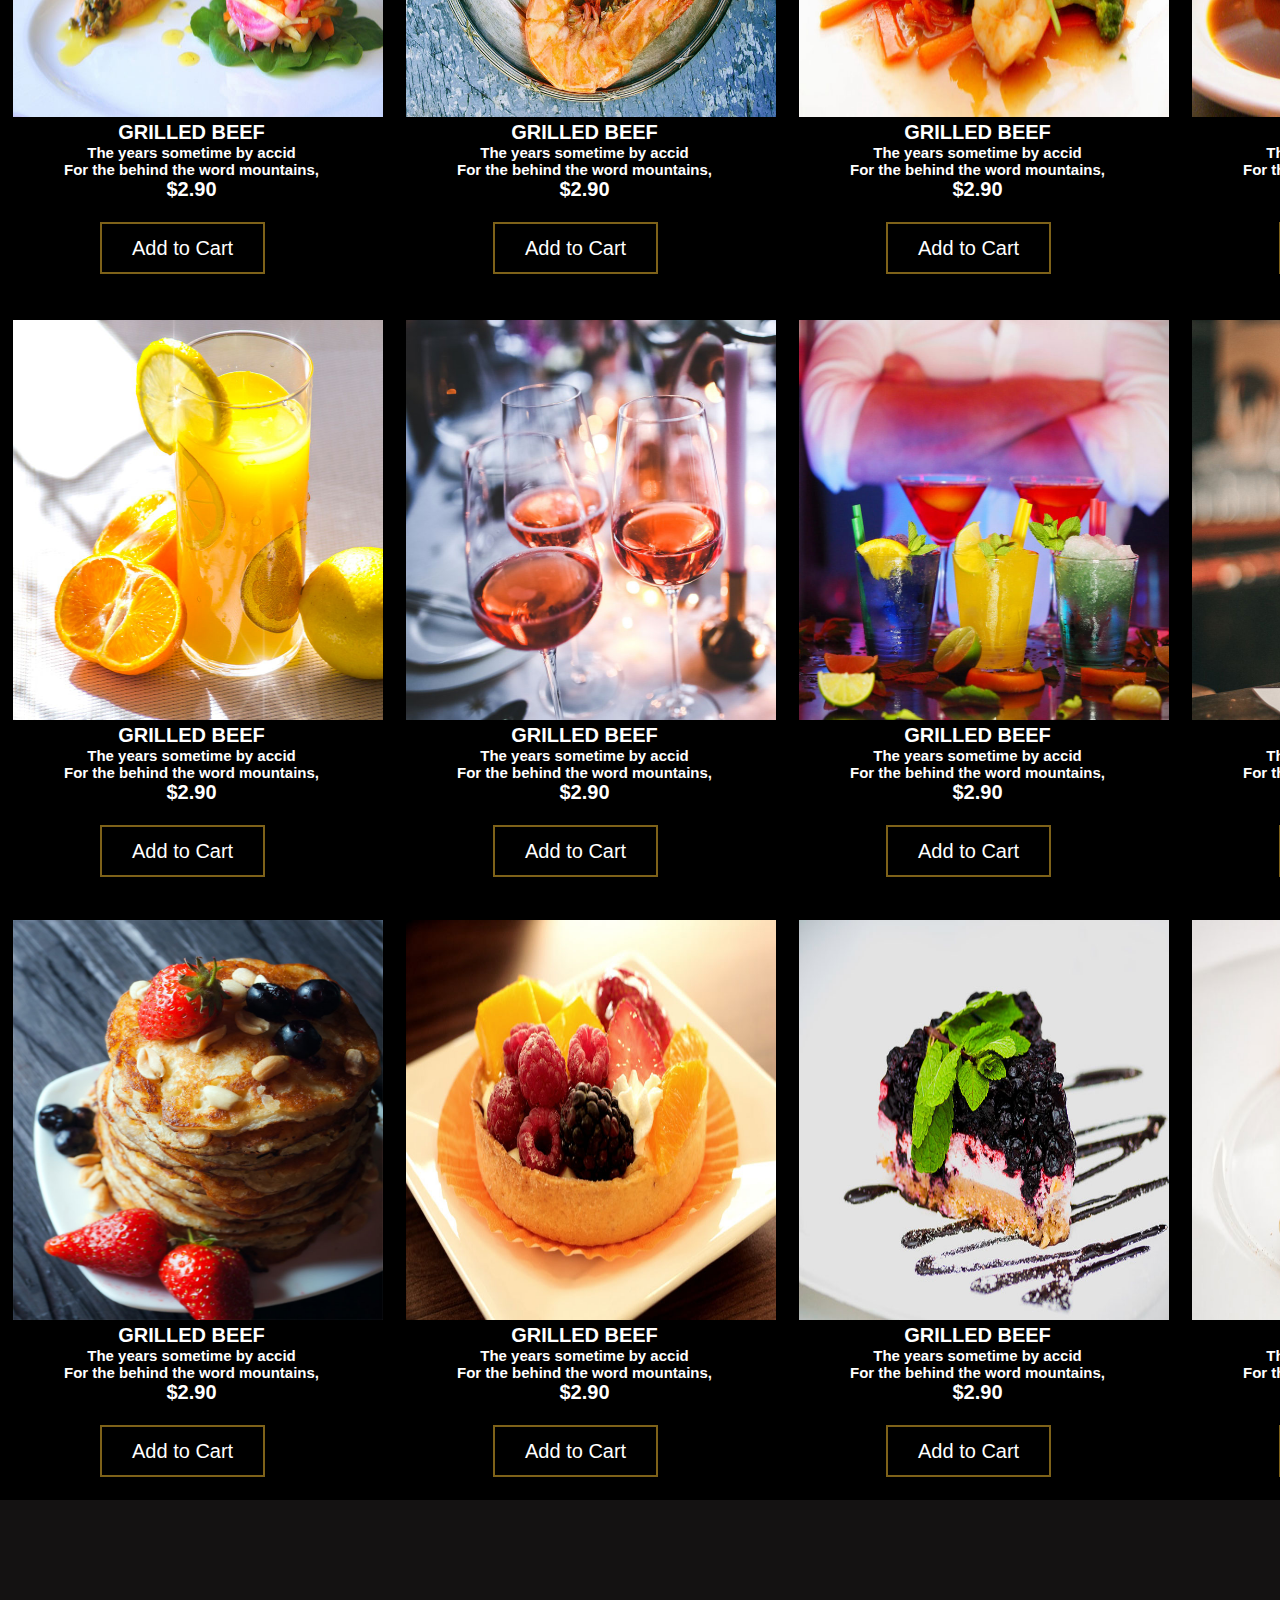
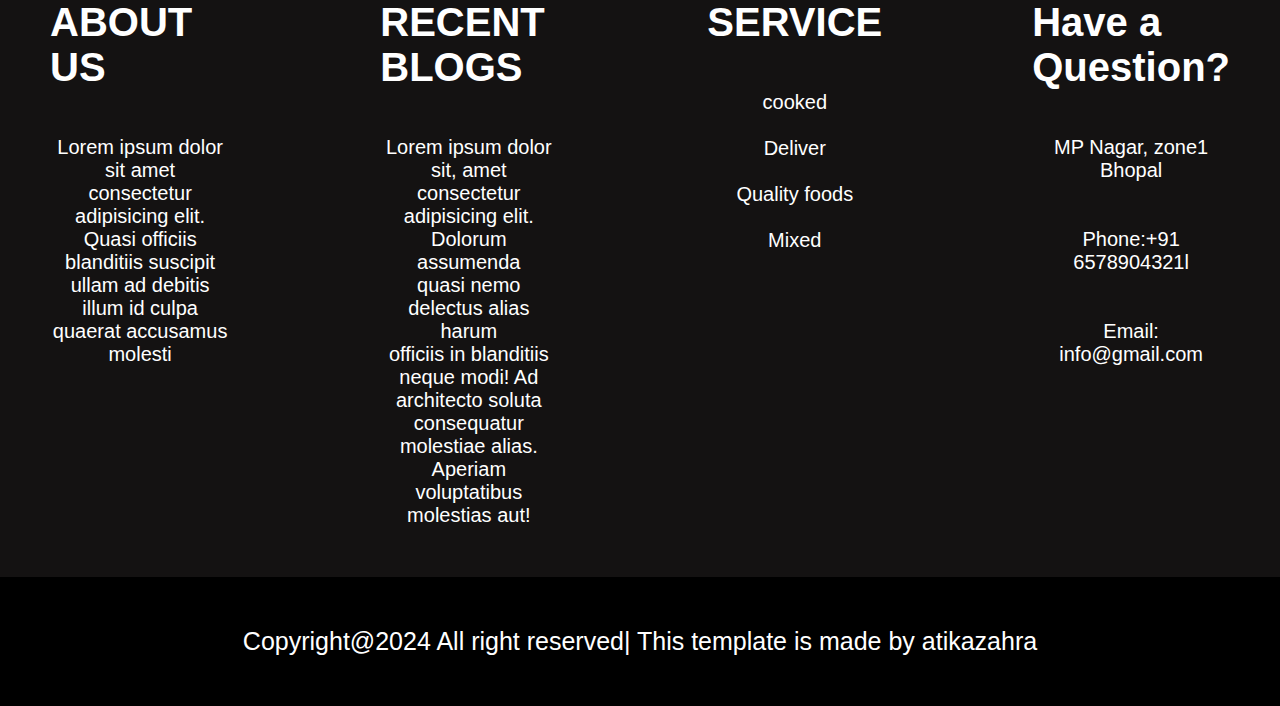
<file: index1.html>
<!DOCTYPE html>
<html lang="en">
<head>
    <meta charset="UTF-8">
    <meta name="viewport" content="width=device-width, initial-scale=1.0">
    <link rel="stylesheet" href="https://cdnjs.cloudflare.com/ajax/libs/font-awesome/6.6.0/css/all.min.css" integrity="sha512-Kc323vGBEqzTmouAECnVceyQqyqdsSiqLQISBL29aUW4U/M7pSPA/gEUZQqv1cwx4OnYxTxve5UMg5GT6L4JJg==" crossorigin="anonymous" referrerpolicy="no-referrer" />
    <link rel="stylesheet" href="style1.css">
    <title>Document</title>
</head>
<body>
<div class="hero">
    <div class="navbar">
      
        <h1>Coffee <span>Blind</span></h1>
        <nav>
            <ul>
                <li><a href="index.html">HOME</a></li>
                <li><a href="index1.html">MENU</a></li>
             
                <li><a href="index3.html">BLOG</a></li>
                <li><a href="index4.html">ABOUT</a></li>
                <li><a href="index6.html">SHOP</a></li>
                <li><a href="index5.html">CONTACT</a></li>
                <!-- <li><a href="index2.html">SERVICE</a></li> -->

                 <a href="#cart-shopping"><i class="fa-solid fa-cart-shopping"></i></a>
                </ul>
        </nav>
        
    </div>
    <hr>
    <h2 class="t">MENU</h2>
    </div>

    

   
     <section class="d">  
              <div class="product">
            <h2>Discover</h2><br>
            <h1>OUR PRODUCT</h1><br>
            <p>Lorem ipsum dolor sit amet consectetur adipisicing elit. Blanditiis,<br> officiis impedit veritatis quisquam dolores distinctio asperiores et enim, <br>velit aut nam laborum quas aspernatur qui, ullam odio corporis ipsum libero!</p>
           <br><br>
             
       <nav1>
        <ul>
            <li><a href="dish.html" class="dish" target="_blank">MAIN DISHES</a></li>
            <li><a href="drink.html"  class="drink" target="_blank">DRINKS</a></li>
            <li><a href="desserta.html"  class="dessert" target="_blank">DESSERTS</a></li>
        </ul>
     </nav1>
              </div>
     <div class="parent">
        
        <div class="card">
            <img src="/dish8.jpg">
            <h1>GRILLED BEEF</h1>
            <h2>The years sometime by accid<br>For the behind the word mountains,</h2>
            <h1>$2.90</h1><br><br>
            <a href="cart.html" class="btnn">Add to Cart</a>
        </div>
        <div class="card">
            <img src="/e.jpg">
            <h1>GRILLED BEEF</h1>
            <h2>The years sometime by accid<br>For the behind the word mountains,</h2>
            <h1>$2.90</h1><br><br>
            <a href="cart.html" class="btnn">Add to Cart</a>
        </div>
        <div class="card">
            <img src="/dish-7.jpg">
            <h1>GRILLED BEEF</h1>
            <h2>The years sometime by accid<br>For the behind the word mountains,</h2>
            <h1>$2.90</h1><br><br>
            <a href="cart.html" class="btnn">Add to Cart</a>
        </div>
        <div class="card">
            <img src="/c.jpg">
            <h1>GRILLED BEEF</h1>
            <h2>The years sometime by accid<br>For the behind the word mountains, </h2>
            <h1>$2.90</h1><br><br>
            <a href="cart.html" class="btnn">Add to Cart</a>
        </div>
        </div>



 
    </section>

    <section class="i">
    <div class="parent">
        
        <div class="card">
            <img src="/drink-1.jpg">
            <h1>GRILLED BEEF</h1>
            <h2>The years sometime by accid<br>For the behind the word mountains,</h2>
            <h1>$2.90</h1><br><br>
            <a href="cart.html" class="btnn">Add to Cart</a>
        </div>
        <div class="card">
            <img src="/drink-2.jpg">
            <h1>GRILLED BEEF</h1>
            <h2>The years sometime by accid<br>For the behind the word mountains,</h2>
            <h1>$2.90</h1><br><br>
            <a href="cart.html" class="btnn">Add to Cart</a>
        </div>
        <div class="card">
            <img src="/drink-3.jpg">
            <h1>GRILLED BEEF</h1>
            <h2>The years sometime by accid<br>For the behind the word mountains,</h2>
            <h1>$2.90</h1><br><br>
            <a href="cart.html" class="btnn">Add to Cart</a>
        </div>
        <div class="card">
            <img src="/drink-4.jpg">
            <h1>GRILLED BEEF</h1>
            <h2>The years sometime by accid<br>For the behind the word mountains, </h2>
            <h1>$2.90</h1><br><br>
            <a href="cart.html" class="btnn">Add to Cart</a>
        </div>
    </div>
    </section>



    <section class="i">
        <div class="parent">
            
            <div class="card">
                <img src="/dessert-2.jpg">
                <h1>GRILLED BEEF</h1>
                <h2>The years sometime by accid<br>For the behind the word mountains,</h2>
                <h1>$2.90</h1><br><br>
                <a href="cart.html" class="btnn">Add to Cart</a>
            </div>
            <div class="card">
                <img src="/dessert-3.jpg">
                <h1>GRILLED BEEF</h1>
                <h2>The years sometime by accid<br>For the behind the word mountains,</h2>
                <h1>$2.90</h1><br><br>
                <a href="cart.html" class="btnn">Add to Cart</a>
            </div>
            <div class="card">
                <img src="/dessert-4.jpg">
                <h1>GRILLED BEEF</h1>
                <h2>The years sometime by accid<br>For the behind the word mountains,</h2>
                <h1>$2.90</h1><br><br>
                <a href="cart.html" class="btnn">Add to Cart</a>
            </div>
            <div class="card">
                <img src="/dessert-5.jpg">
                <h1>GRILLED BEEF</h1>
                <h2>The years sometime by accid<br>For the behind the word mountains, </h2>
                <h1>$2.90</h1><br><br>
                <a href="cart.html" class="btnn">Add to Cart</a>
            </div>
        </div>
        </section>



            
        <!-- footer -->
        <div class="footer">
            <footer>
                <div class="footer-content">
                    <h1>ABOUT US</h1><br><br><p>Lorem ipsum dolor sit amet <br>consectetur adipisicing elit.<br> Quasi officiis blanditiis suscipit ullam ad debitis <br>illum id culpa quaerat accusamus molesti</p>
        <br><br><div class="icon">
                    <a href="https://twitter.com/?lang=en" class="icon" target="_blank"><i class="fa-brands fa-twitter"></i></a>
                    <a href="https://www.instagram.com/"  class="icon" target="_blank"><i class="fa-brands fa-instagram"></i></a>
                    <a href="#" class="icon" target="_blank"><i class="fa-brands fa-facebook"></i></a>
                </div>
                </div>
            </footer>
            <footer>
                <div class="footer-content1">
                    <h1>RECENT BLOGS</h1><br><br>
                    <p>Lorem ipsum dolor sit, amet consectetur<br> adipisicing elit. Dolorum assumenda<br> quasi nemo delectus alias harum <br>officiis in blanditiis <br>neque modi! Ad architecto soluta consequatur<br> molestiae alias. Aperiam<br> voluptatibus molestias aut!</p>
                </div>
            </footer>
            <footer>
        
                <div class="footer-content1">
                    <h1>SERVICE</h1><br><br>
                    <p>cooked</p><br>
                    <p>Deliver</p><br>
                    <p>Quality foods</p><br>
                    <p>Mixed</p><br>
                    
                </div>
                
            </footer>
            <footer>
                <div class="footer-content1">
                    <h1>Have a Question?</h1><br><br>
                    <p>MP Nagar, zone1 Bhopal<br><br><br>
                        Phone:+91 6578904321l<br><br><br>
                        Email: info@gmail.com
        
                    </p><br><br><br>
                </div>
            </footer>
         </div>
         <div class="end">
            <p>Copyright@2024 All right reserved|
                This template is made by atikazahra
            </p>
         </div>


</body>
</html>
    









































 

 
 
     
    
































<!-- 
     <section class="product">
        <h2>Discover</h2>
        <h1>OUR PRODUCTS</h1>
        <p>Lorem ipsum dolor, sit amet consectetur adipisicing elit.<br> Suscipit ullam maxime placeat! </p>
        <h3>MAIN DISH</h3>
        <div class="container">
            <img src="/dish-2.jpg" alt="">
            <img src="/c.jpg" alt="">
            <img src="/e.jpg" alt="">
            <img src="/a.jpg" alt="">
            <img src="/dish6.jpg" alt="">
            <img src="/dish8.jpg" alt="">
            <img src="/dish-7.jpg" alt="">
        </div>

     </section> -->




    
       
       
            

























</div>
</file>
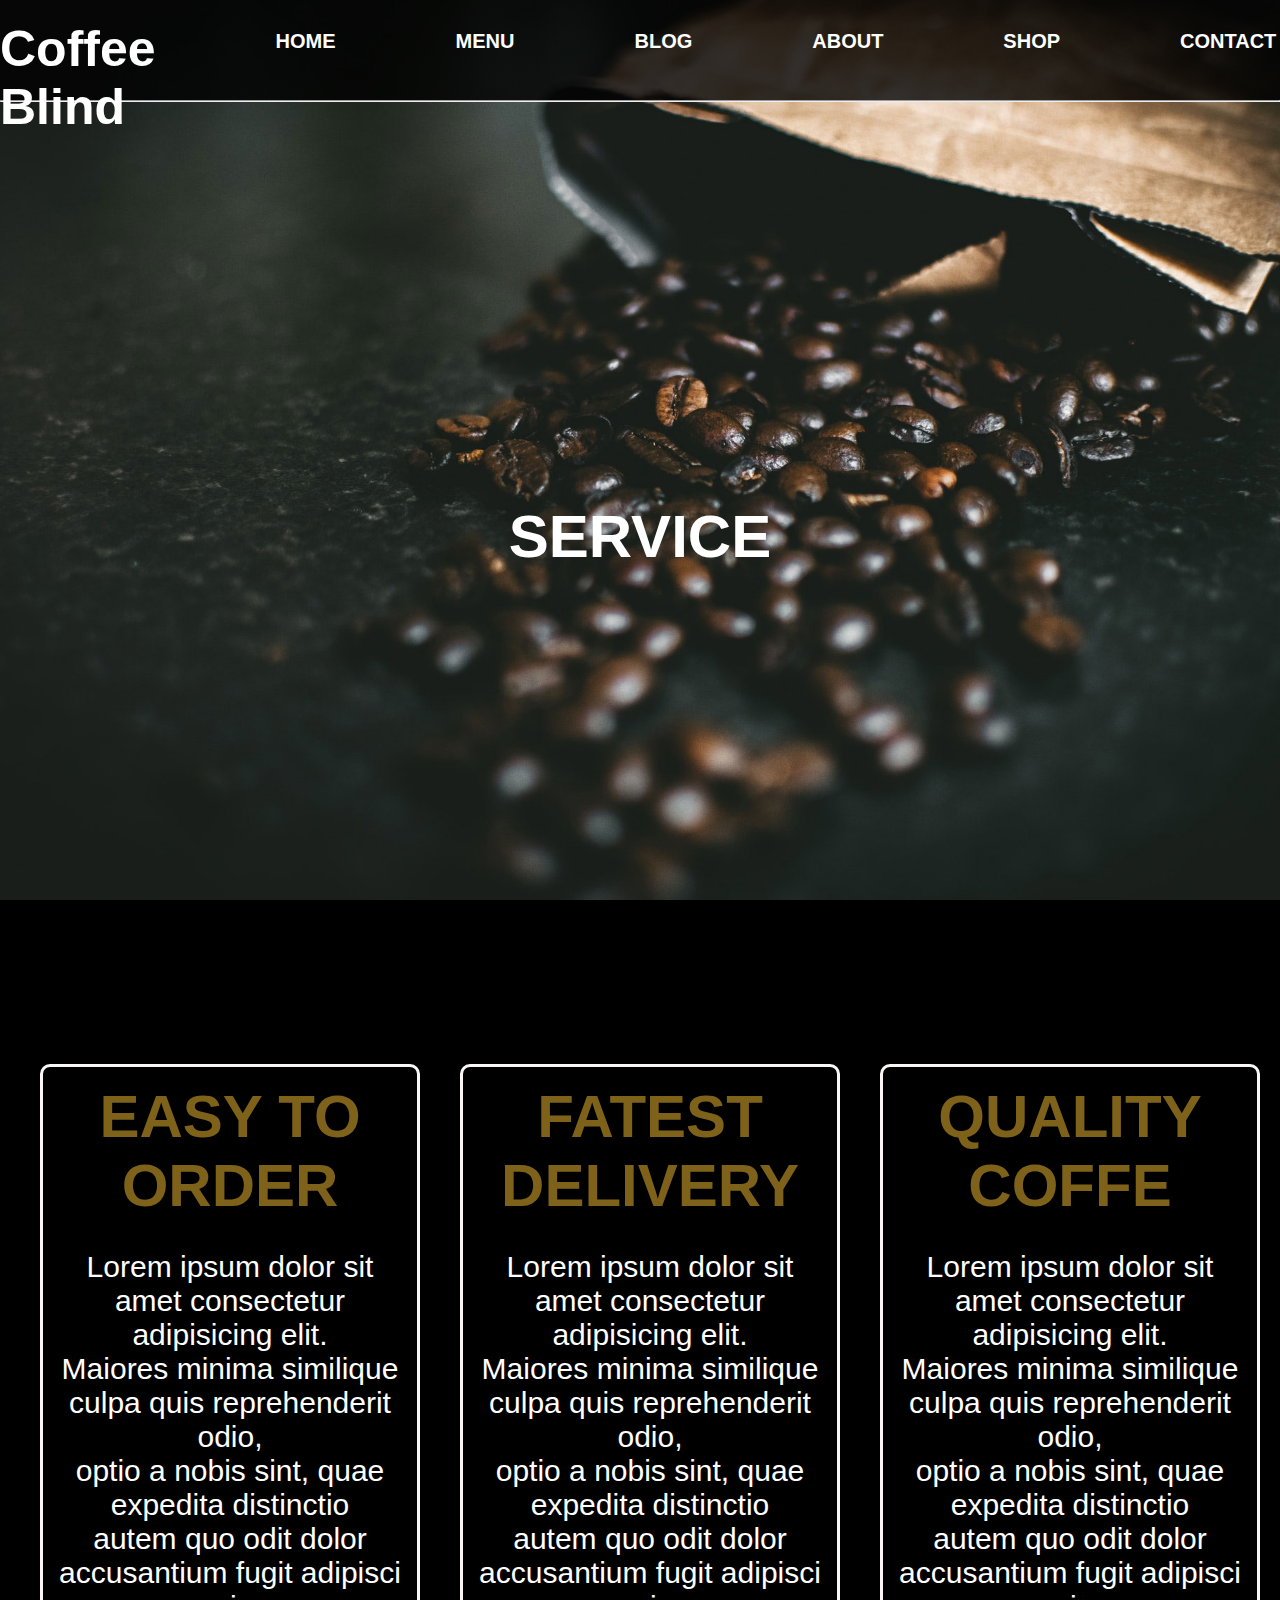
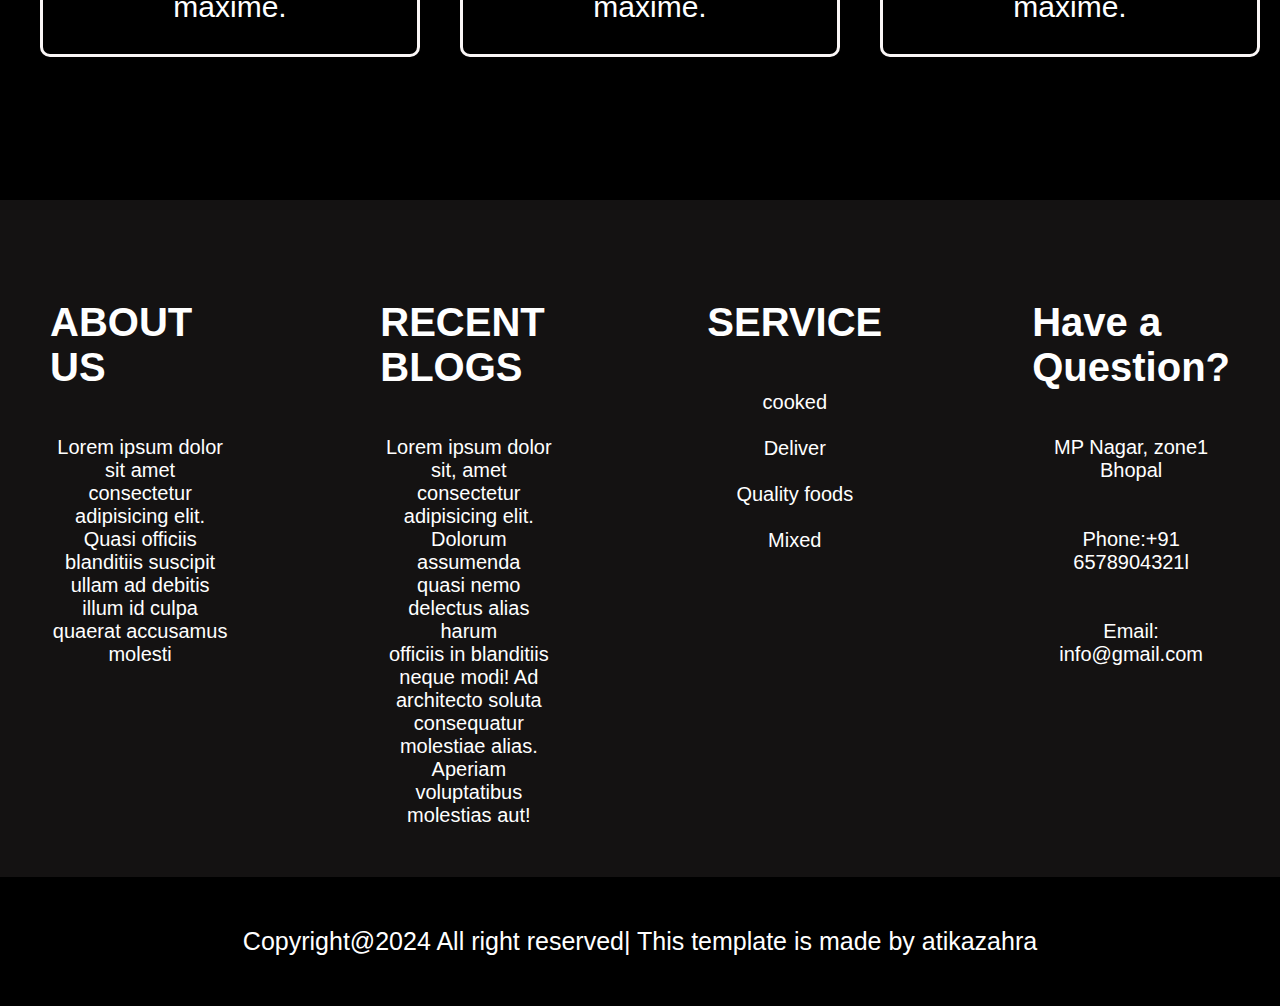
<file: index2.html>
<!DOCTYPE html>
<html lang="en">
<head>
    <meta charset="UTF-8">
    <meta name="viewport" content="width=device-width, initial-scale=1.0">
    <link rel="stylesheet" href="https://cdnjs.cloudflare.com/ajax/libs/font-awesome/6.6.0/css/all.min.css" integrity="sha512-Kc323vGBEqzTmouAECnVceyQqyqdsSiqLQISBL29aUW4U/M7pSPA/gEUZQqv1cwx4OnYxTxve5UMg5GT6L4JJg==" crossorigin="anonymous" referrerpolicy="no-referrer" />
    <link rel="stylesheet" href="style1.css">
    <title>Document</title>
</head>
<body>
<div class="hero">
    <div class="navbar">
      
        <h1>Coffee <span>Blind</span></h1>
        <nav>
            <ul>
                <li><a href="index.html">HOME</a></li>
                <li><a href="index1.html">MENU</a></li>
            
                <li><a href="index3.html">BLOG</a></li>
                <li><a href="index4.html">ABOUT</a></li>
                <li><a href="index6.html">SHOP</a></li>
                <li><a href="index5.html">CONTACT</a></li>
                 <a href="login.html"><i class="fa-solid fa-user"></i></a>
                </ul>
        </nav>
        
    </div>
    <hr>
    <h2 class="t">SERVICE</h2>
    </div>
    <!-- service -->
 <section class="service">
   
 <div class="card3">
    <h1>EASY TO ORDER</h1><p>Lorem ipsum dolor sit amet consectetur adipisicing elit.<br> Maiores minima similique culpa quis reprehenderit odio,<br> optio a nobis sint, quae expedita distinctio <br>autem quo odit dolor accusantium fugit adipisci maxime.</p>
 </div>
 <div class="card3">
    <h1>FATEST DELIVERY</h1><p>Lorem ipsum dolor sit amet consectetur adipisicing elit.<br> Maiores minima similique culpa quis reprehenderit odio,<br> optio a nobis sint, quae expedita distinctio <br>autem quo odit dolor accusantium fugit adipisci maxime.</p>
 </div>
 <div class="card3">
    <h1>QUALITY COFFE</h1><p>Lorem ipsum dolor sit amet consectetur adipisicing elit.<br> Maiores minima similique culpa quis reprehenderit odio,<br> optio a nobis sint, quae expedita distinctio <br>autem quo odit dolor accusantium fugit adipisci maxime.</p>
 </section>


 

        <!-- footer -->
        <div class="footer">
            <footer>
                <div class="footer-content">
                    <h1>ABOUT US</h1><br><br><p>Lorem ipsum dolor sit amet <br>consectetur adipisicing elit.<br> Quasi officiis blanditiis suscipit ullam ad debitis <br>illum id culpa quaerat accusamus molesti</p>
        <br><br><div class="icon">
                    <a href="https://twitter.com/?lang=en" class="icon" target="_blank"><i class="fa-brands fa-twitter"></i></a>
                    <a href="https://www.instagram.com/"   class="icon" target="_blank"><i class="fa-brands fa-instagram"></i></a>
                    <a href="#" class="icon" target="_blank"><i class="fa-brands fa-facebook"></i></a>
                </div>
                </div>
            </footer>
            <footer>
                <div class="footer-content1">
                    <h1>RECENT BLOGS</h1><br><br>
                    <p>Lorem ipsum dolor sit, amet consectetur<br> adipisicing elit. Dolorum assumenda<br> quasi nemo delectus alias harum <br>officiis in blanditiis <br>neque modi! Ad architecto soluta consequatur<br> molestiae alias. Aperiam<br> voluptatibus molestias aut!</p>
                </div>
            </footer>
            <footer>
        
                <div class="footer-content1">
                    <h1>SERVICE</h1><br><br>
                    <p>cooked</p><br>
                    <p>Deliver</p><br>
                    <p>Quality foods</p><br>
                    <p>Mixed</p><br>
                    
                </div>
                
            </footer>
            <footer>
                <div class="footer-content1">
                    <h1>Have a Question?</h1><br><br>
                    <p>MP Nagar, zone1 Bhopal<br><br><br>
                        Phone:+91 6578904321l<br><br><br>
                        Email: info@gmail.com
        
                    </p><br><br><br>
                </div>
            </footer>
         </div>
         <div class="end">
            <p>Copyright@2024 All right reserved|
                This template is made by atikazahra
            </p>
         </div>
        </body>
        </html>
</file>
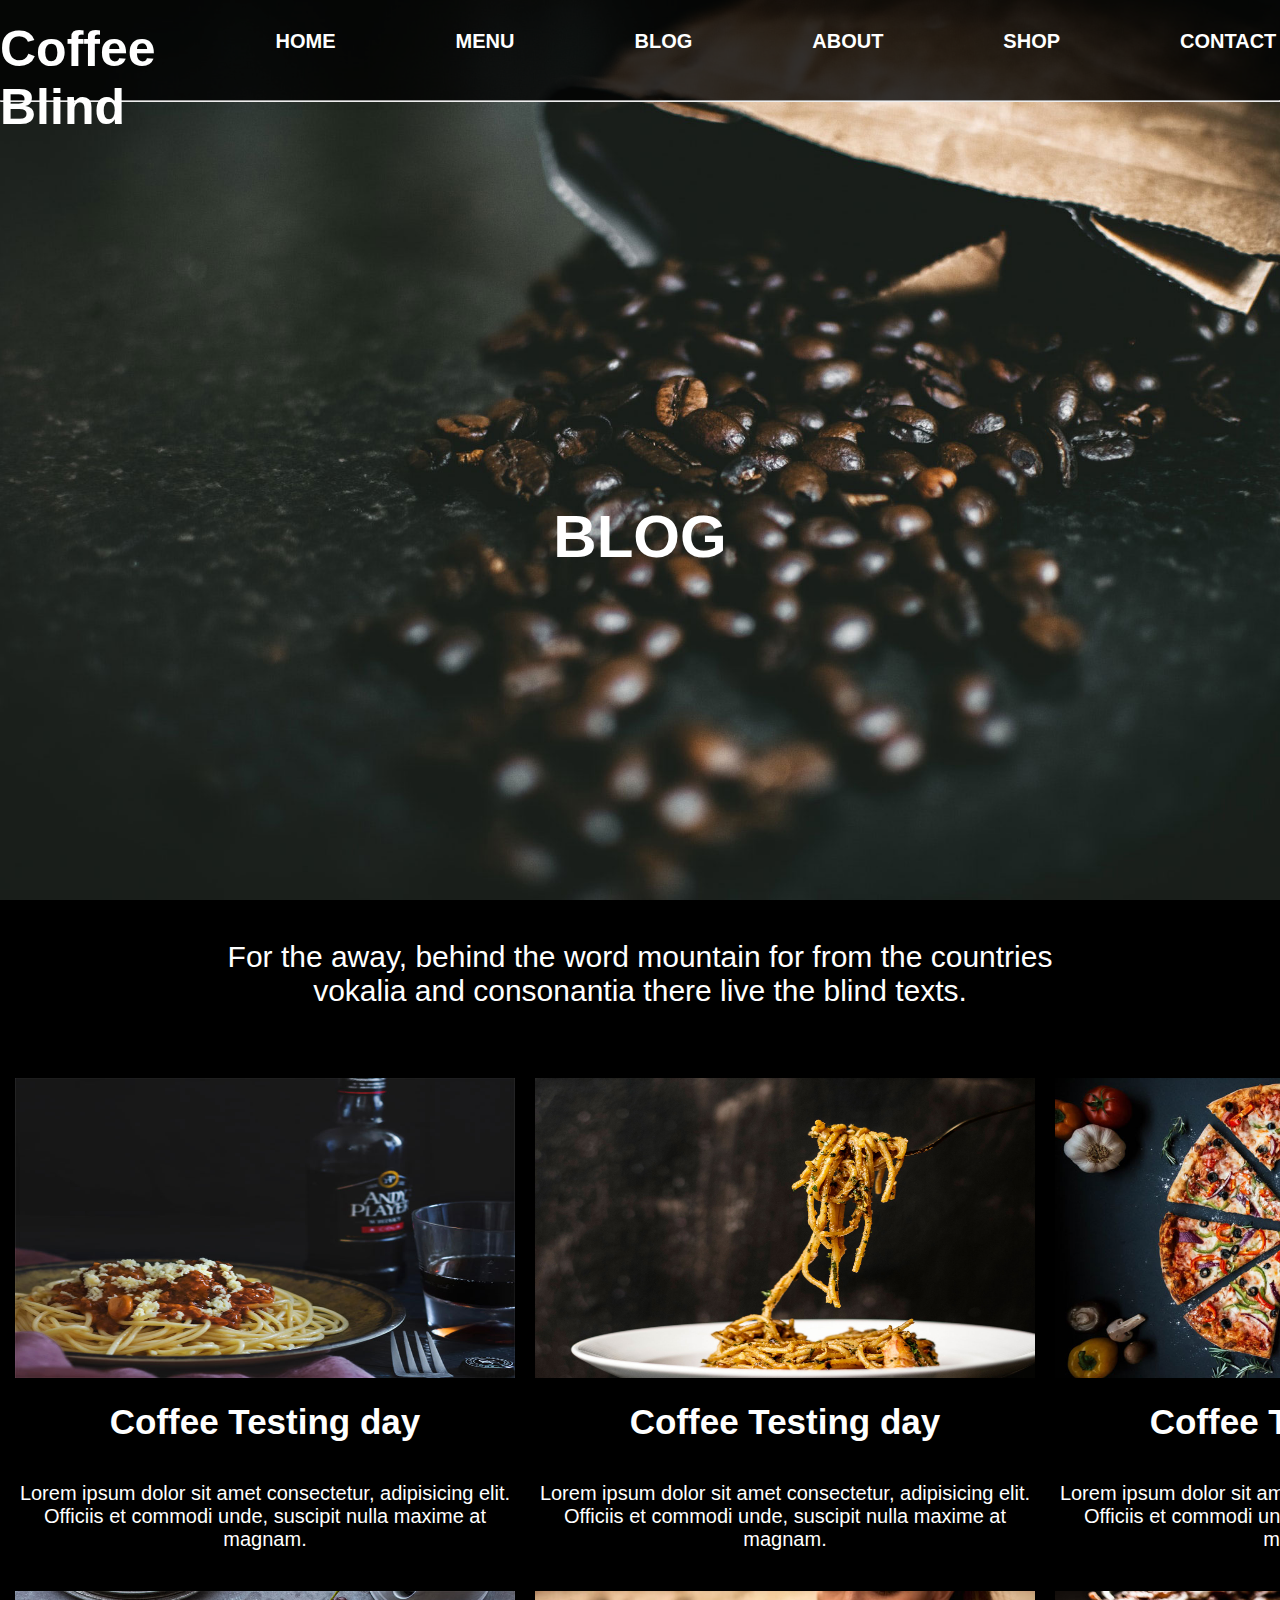
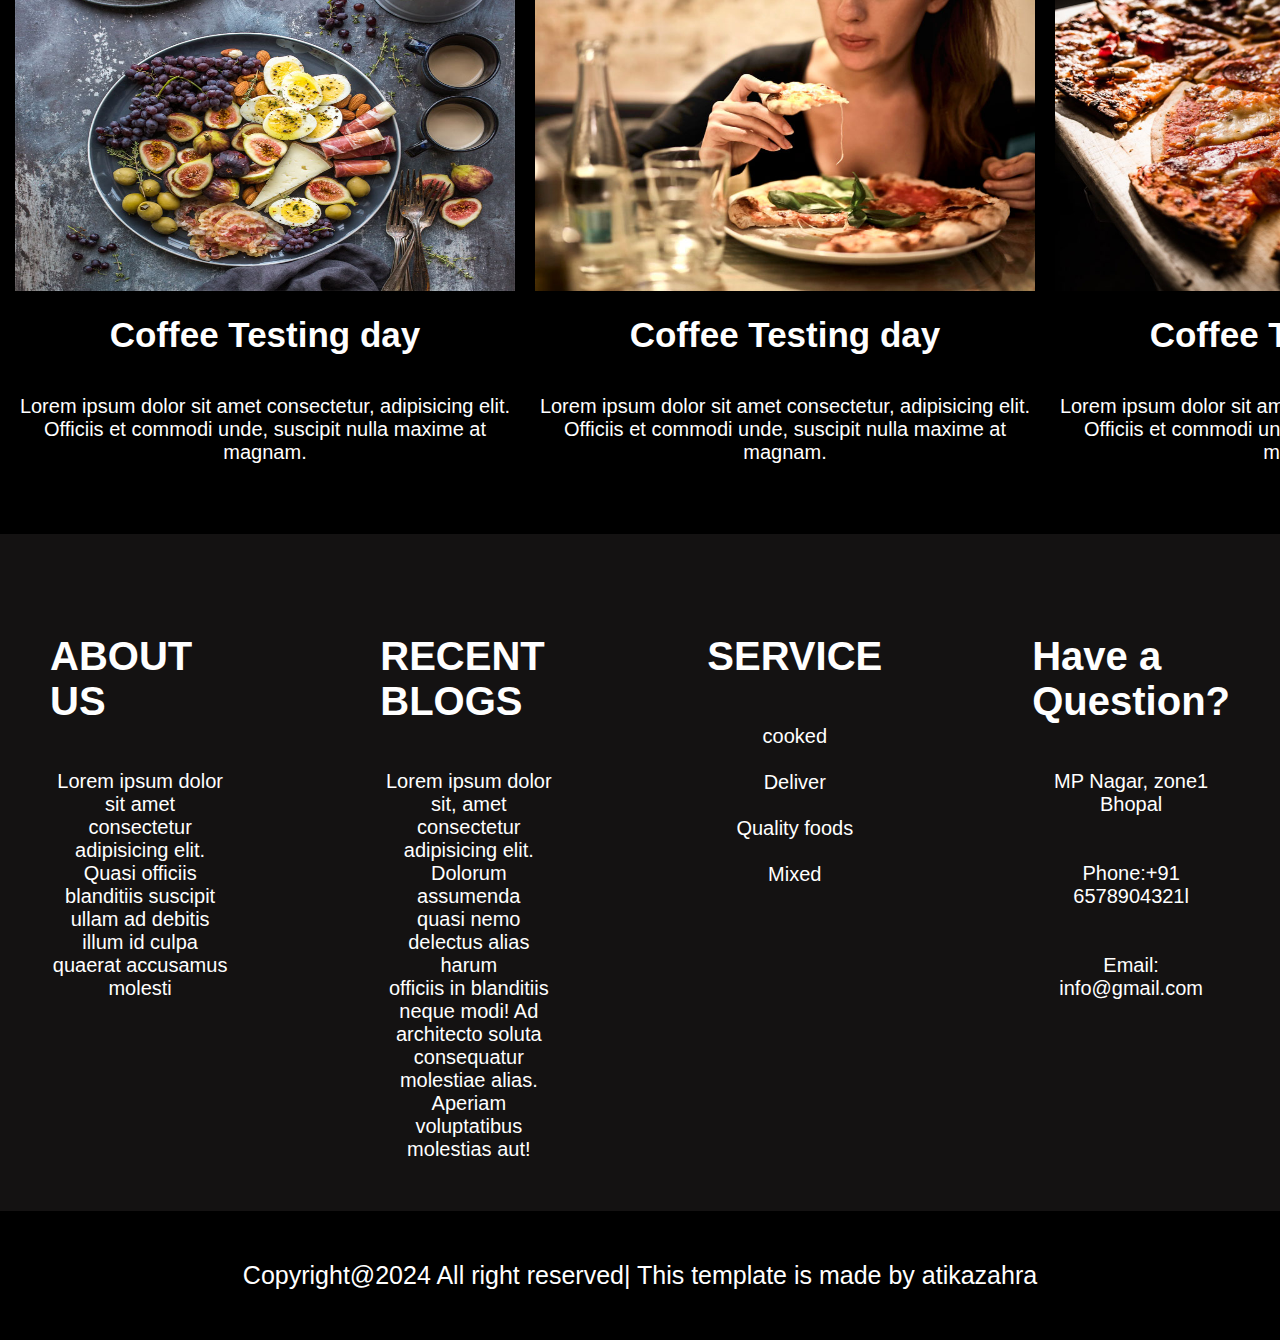
<file: index3.html>
<!DOCTYPE html>
<html lang="en">
<head>
    <meta charset="UTF-8">
    <meta name="viewport" content="width=device-width, initial-scale=1.0">
    <link rel="stylesheet" href="https://cdnjs.cloudflare.com/ajax/libs/font-awesome/6.6.0/css/all.min.css" integrity="sha512-Kc323vGBEqzTmouAECnVceyQqyqdsSiqLQISBL29aUW4U/M7pSPA/gEUZQqv1cwx4OnYxTxve5UMg5GT6L4JJg==" crossorigin="anonymous" referrerpolicy="no-referrer" />
    <link rel="stylesheet" href="style1.css">
    <title>Document</title>
</head>
<body>
<div class="hero">
    <div class="navbar">
      
        <h1>Coffee <span>Blind</span></h1>
        <nav>
            <ul>
                <li><a href="index.html">HOME</a></li>
                <li><a href="index1.html">MENU</a></li>
   
                <li><a href="index3.html">BLOG</a></li>
                <li><a href="index4.html">ABOUT</a></li>
                <li><a href="index6.html">SHOP</a></li>
                <li><a href="index5.html">CONTACT</a></li>
           
                 <a href="login.html"><i class="fa-solid fa-user"></i></a>
                </ul>
        </nav>
        
    </div>
    <hr>
    <h2 class="t">BLOG</h2>
    </div>
<div class="blog">For the away, behind the word mountain for from the countries<br> vokalia and consonantia there live the blind texts.</div>
    <div class="conatiner">

        <div class="items"><img src="/image_1.jpg"><h1>Coffee Testing day</h1><p>Lorem ipsum dolor sit amet consectetur, adipisicing elit. <br>Officiis et commodi unde, suscipit nulla maxime at magnam. </p></div>
        <div class="items"><img src="/image_2.jpg"><h1>Coffee Testing day</h1><p>Lorem ipsum dolor sit amet consectetur, adipisicing elit. <br>Officiis et commodi unde, suscipit nulla maxime at magnam. </p></div>
        <div class="items"><img src="/image_3.jpg"><h1>Coffee Testing day</h1><p>Lorem ipsum dolor sit amet consectetur, adipisicing elit. <br>Officiis et commodi unde, suscipit nulla maxime at magnam. </p></div>
        <div class="items"><img src="/image_4.jpg"><h1>Coffee Testing day</h1><p>Lorem ipsum dolor sit amet consectetur, adipisicing elit. <br>Officiis et commodi unde, suscipit nulla maxime at magnam. </p></div>
        <div class="items"><img src="/image_5.jpg"><h1>Coffee Testing day</h1><p>Lorem ipsum dolor sit amet consectetur, adipisicing elit. <br>Officiis et commodi unde, suscipit nulla maxime at magnam. </p></div>
        <div class="items"><img src="/image_6.jpg"><h1>Coffee Testing day</h1><p>Lorem ipsum dolor sit amet consectetur, adipisicing elit. <br>Officiis et commodi unde, suscipit nulla maxime at magnam. </p></div>
    </div>
    <!-- footer -->
 <div class="footer">
    <footer>
        <div class="footer-content">
            <h1>ABOUT US</h1><br><br><p>Lorem ipsum dolor sit amet <br>consectetur adipisicing elit.<br> Quasi officiis blanditiis suscipit ullam ad debitis <br>illum id culpa quaerat accusamus molesti</p>
<br><br><div class="icon">
            <a href="https://twitter.com/?lang=en" class="icon" target="_blank"><i class="fa-brands fa-twitter"></i></a>
            <a href="https://www.instagram.com/" class="icon" target="_blank"><i class="fa-brands fa-instagram"></i></a>
            <a href="https://www.facebook.com/" class="icon" target="_blank"><i class="fa-brands fa-facebook"></i></a>
        </div>
        </div>
    </footer>
    <footer>
        <div class="footer-content1">
            <h1>RECENT BLOGS</h1><br><br>
            <p>Lorem ipsum dolor sit, amet consectetur<br> adipisicing elit. Dolorum assumenda<br> quasi nemo delectus alias harum <br>officiis in blanditiis <br>neque modi! Ad architecto soluta consequatur<br> molestiae alias. Aperiam<br> voluptatibus molestias aut!</p>
        </div>
    </footer>
    <footer>

        <div class="footer-content1">
            <h1>SERVICE</h1><br><br>
            <p>cooked</p><br>
            <p>Deliver</p><br>
            <p>Quality foods</p><br>
            <p>Mixed</p><br>
            
        </div>
        
    </footer>
    <footer>
        <div class="footer-content1">
            <h1>Have a Question?</h1><br><br>
            <p>MP Nagar, zone1 Bhopal<br><br><br>
                Phone:+91 6578904321l<br><br><br>
                Email: info@gmail.com

            </p><br><br><br>
        </div>
    </footer>
 </div>
 <div class="end">
    <p>Copyright@2024 All right reserved|
        This template is made by atikazahra
    </p>
 </div>
</file>
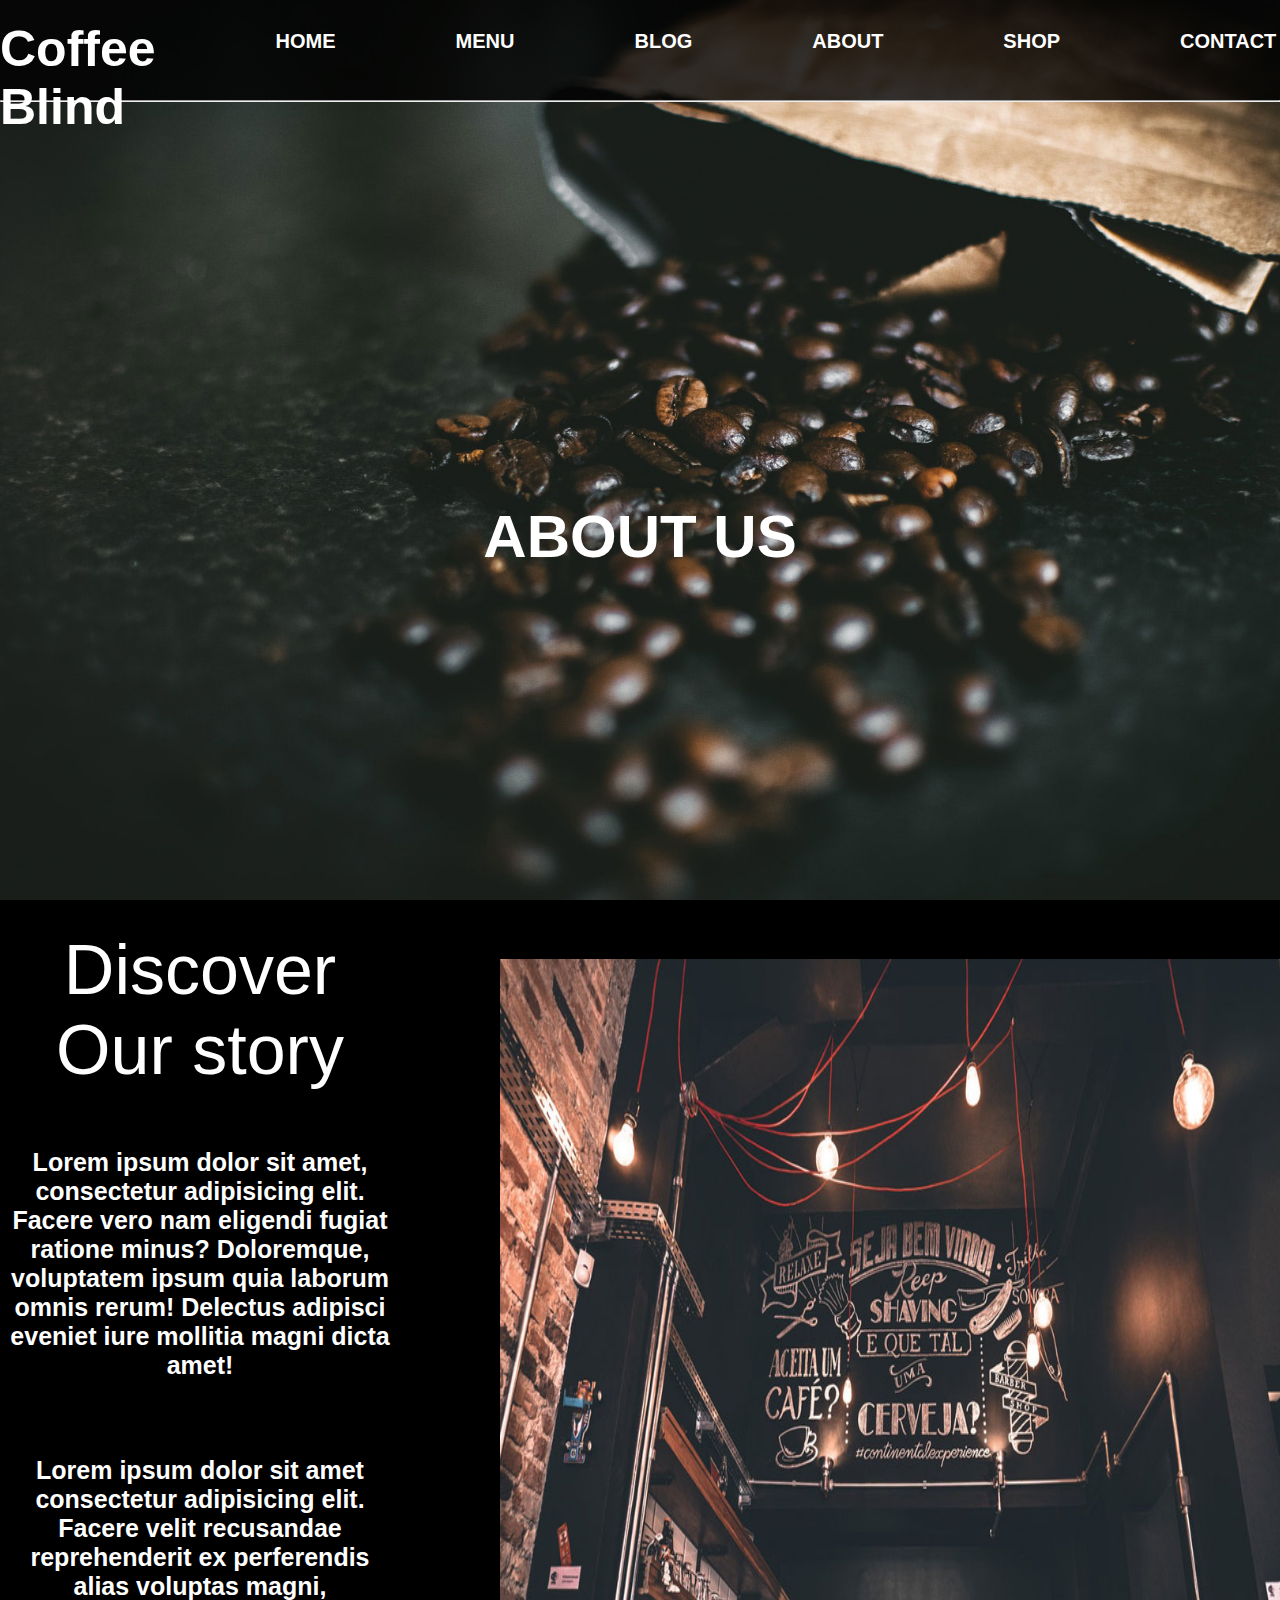
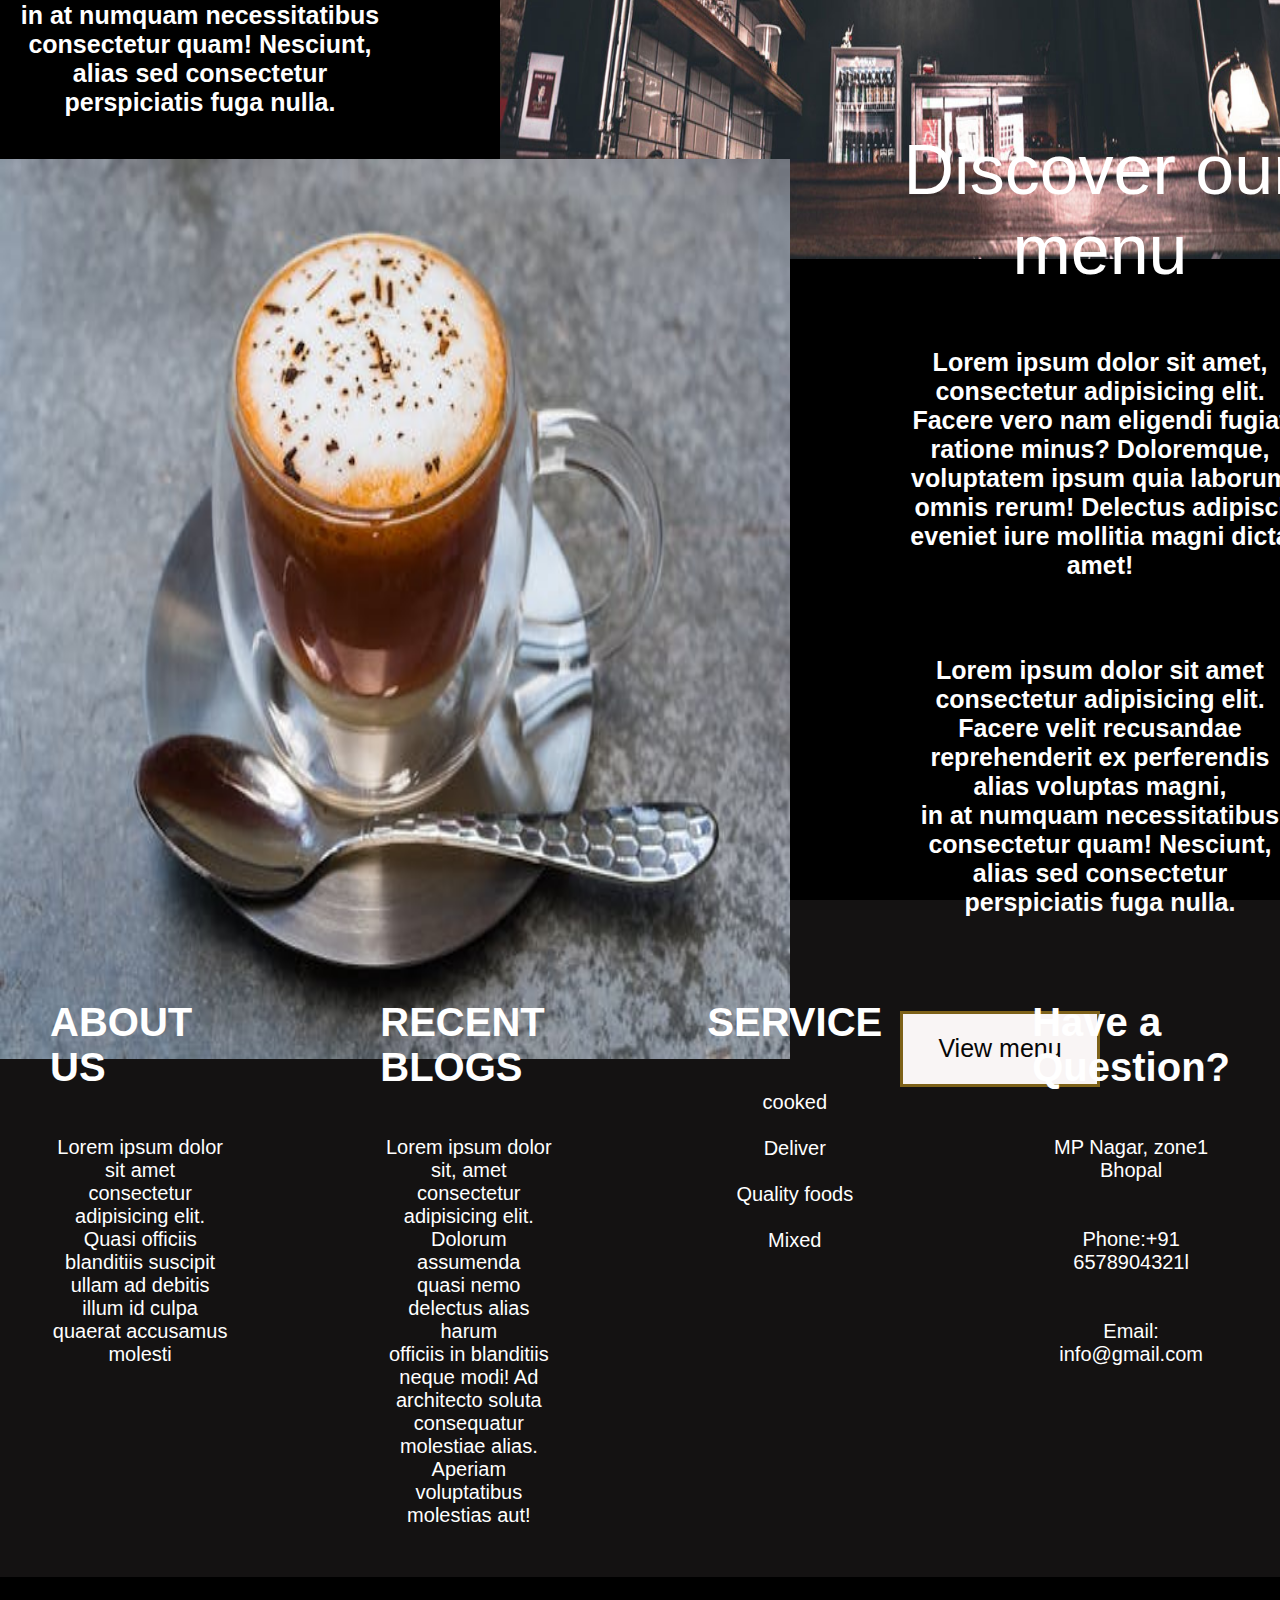
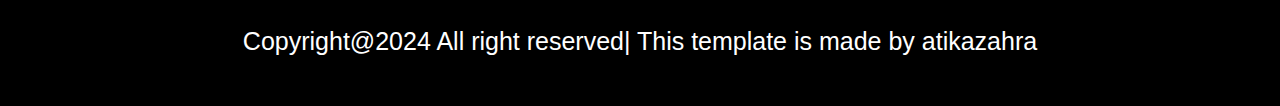
<file: index4.html>
<!DOCTYPE html>
<html lang="en">
<head>
    <meta charset="UTF-8">
    <meta name="viewport" content="width=device-width, initial-scale=1.0">
    <link rel="stylesheet" href="https://cdnjs.cloudflare.com/ajax/libs/font-awesome/6.6.0/css/all.min.css" integrity="sha512-Kc323vGBEqzTmouAECnVceyQqyqdsSiqLQISBL29aUW4U/M7pSPA/gEUZQqv1cwx4OnYxTxve5UMg5GT6L4JJg==" crossorigin="anonymous" referrerpolicy="no-referrer" />
    <link rel="stylesheet" href="style1.css">
    <title>Document</title>
</head>
<body>
<div class="hero">
    <div class="navbar">
      
        <h1>Coffee <span>Blind</span></h1>
        <nav>
            <ul>
                <li><a href="index.html">HOME</a></li>
                <li><a href="index1.html">MENU</a></li>
              
                <li><a href="index3.html">BLOG</a></li>
                <li><a href="index4.html">ABOUT</a></li>
                <li><a href="index6.html">SHOP</a></li>
                <li><a href="index5.html">CONTACT</a></li>
                <a href="login.html"><i class="fa-solid fa-user"></i></a>
          
                </ul>
        </nav>
        
    </div>
    <hr>
    <h2 class="t">ABOUT US</h2>
    </div>
 <section id="about" class="about">
       
            <div class="about-content">
                <img src="/about.jpg">
                <div class="card1">
                    <p>Discover Our story</p><br>
                    <h2><p>Lorem ipsum dolor sit amet, consectetur adipisicing elit. Facere vero nam eligendi fugiat ratione minus? Doloremque, voluptatem ipsum quia laborum omnis rerum! Delectus adipisci eveniet iure mollitia magni dicta amet!</p></h2><br><br>
                     <h3><p>Lorem ipsum dolor sit amet consectetur adipisicing elit. Facere velit recusandae reprehenderit ex perferendis alias voluptas magni,<br> in at numquam necessitatibus consectetur quam! Nesciunt,<br> alias sed consectetur perspiciatis fuga nulla.</p></h3>
                    <br><br><br>
                    <a href="#" class="btn1">READ MORE</a>
                </div>
           
            </div>
        </section>
        <section id="about" class="about">
       
            <div class="about-content">
                <div class="card1">
                    <p>Discover our menu</p><br>
                    <h2><p>Lorem ipsum dolor sit amet, consectetur adipisicing elit. Facere vero nam eligendi fugiat ratione minus? Doloremque, voluptatem ipsum quia laborum omnis rerum! Delectus adipisci eveniet iure mollitia magni dicta amet!</p></h2><br><br>
                     <h3><p>Lorem ipsum dolor sit amet consectetur adipisicing elit. Facere velit recusandae reprehenderit ex perferendis alias voluptas magni,<br> in at numquam necessitatibus consectetur quam! Nesciunt,<br> alias sed consectetur perspiciatis fuga nulla.</p></h3>
                    <br><br><br>
                    <a href="#" class="btn1">View menu</a>
                </div>
                <img src="/c6.jpg">
            
           
            </div>
        </section>

   



        <!-- footer -->
 <div class="footer">
    <footer>
        <div class="footer-content">
            <h1>ABOUT US</h1><br><br><p>Lorem ipsum dolor sit amet <br>consectetur adipisicing elit.<br> Quasi officiis blanditiis suscipit ullam ad debitis <br>illum id culpa quaerat accusamus molesti</p>
<br><br><div class="icon">
            <a href="https://twitter.com/?lang=en" class="icon" target="_blank"><i class="fa-brands fa-twitter"></i></a>
            <a href="https://www.instagram.com/"   class="icon" target="_blank"><i class="fa-brands fa-instagram"></i></a>
            <a href="" class="icon" target="_blank"><i class="fa-brands fa-facebook"></i></a>
        </div>
        </div>
    </footer>
    <footer>
        <div class="footer-content1">
            <h1>RECENT BLOGS</h1><br><br>
            <p>Lorem ipsum dolor sit, amet consectetur<br> adipisicing elit. Dolorum assumenda<br> quasi nemo delectus alias harum <br>officiis in blanditiis <br>neque modi! Ad architecto soluta consequatur<br> molestiae alias. Aperiam<br> voluptatibus molestias aut!</p>
        </div>
    </footer>
    <footer>

        <div class="footer-content1">
            <h1>SERVICE</h1><br><br>
            <p>cooked</p><br>
            <p>Deliver</p><br>
            <p>Quality foods</p><br>
            <p>Mixed</p><br>
            
        </div>
        
    </footer>
    <footer>
        <div class="footer-content1">
            <h1>Have a Question?</h1><br><br>
            <p>MP Nagar, zone1 Bhopal<br><br><br>
                Phone:+91 6578904321l<br><br><br>
                Email: info@gmail.com

            </p><br><br><br>
        </div>
    </footer>
 </div>
 <div class="end">
    <p>Copyright@2024 All right reserved|
        This template is made by atikazahra
    </p>
 </div>
</body>
</html>
</file>
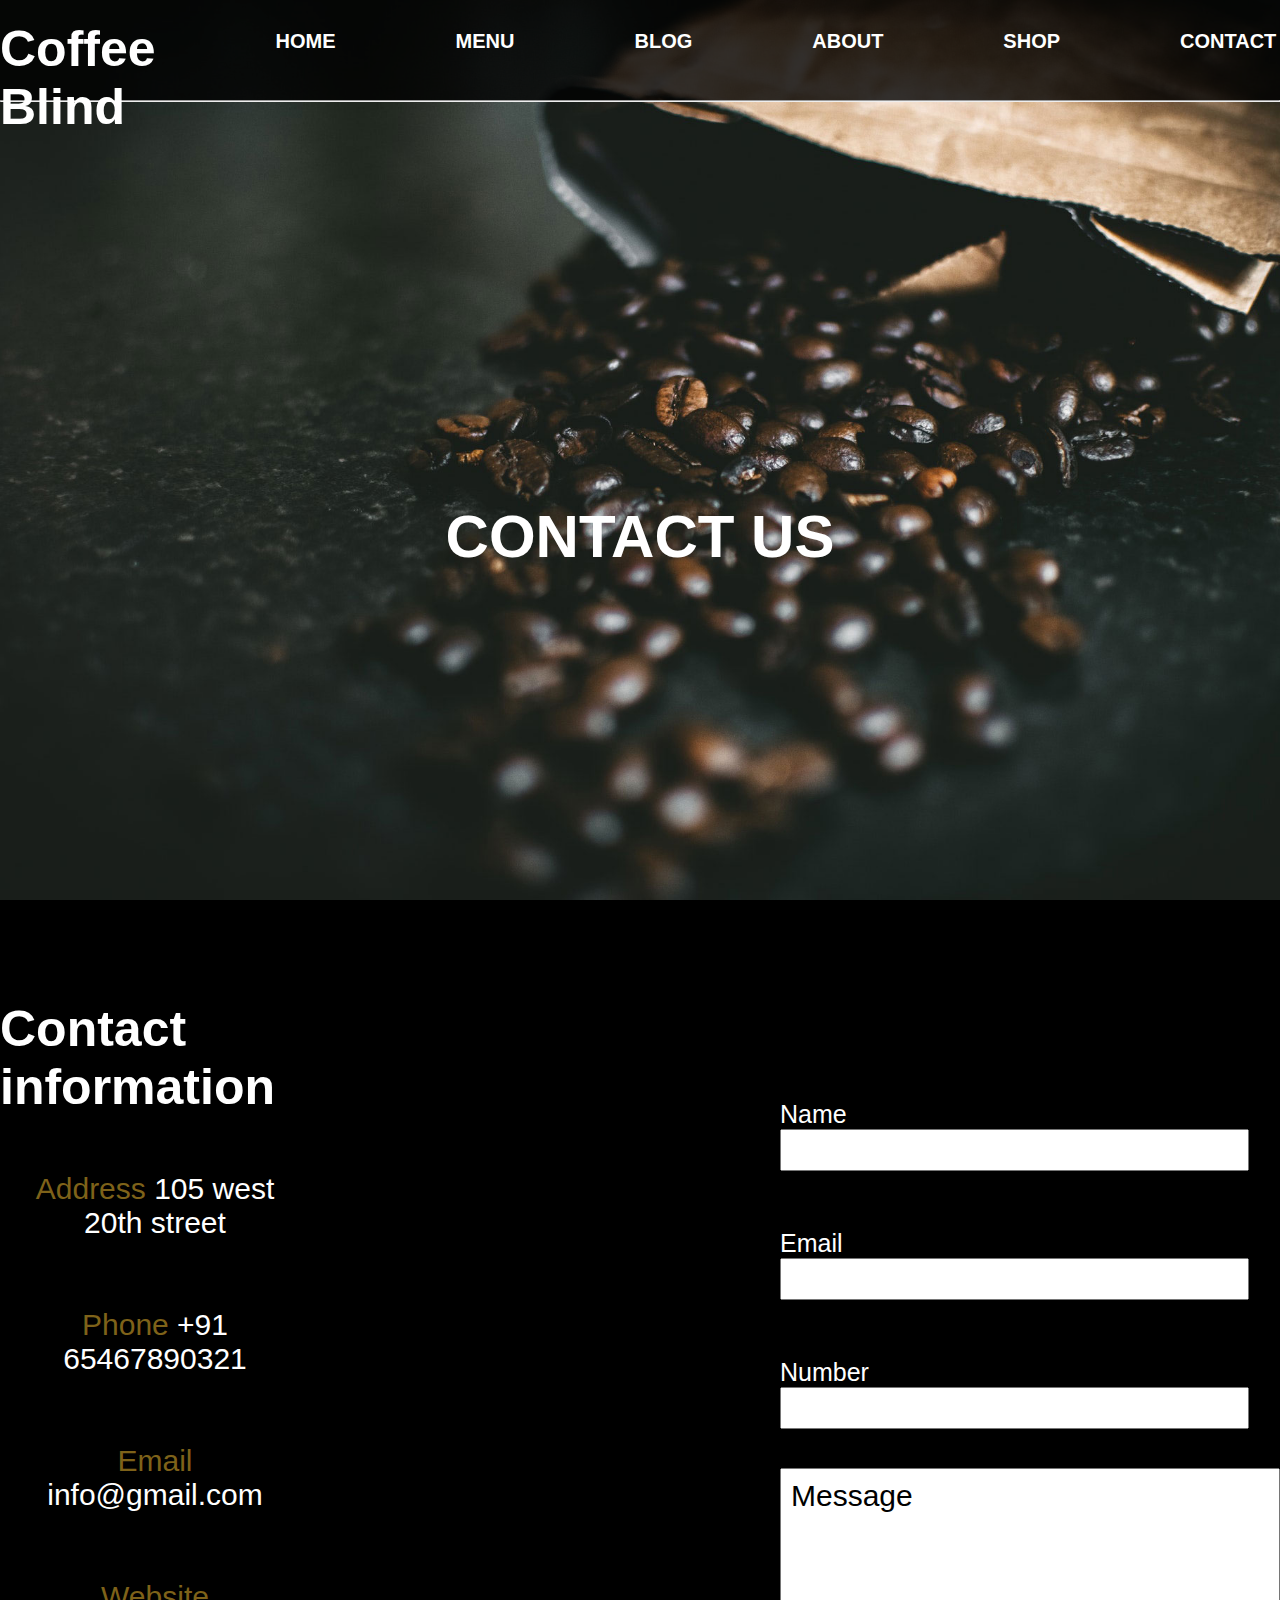
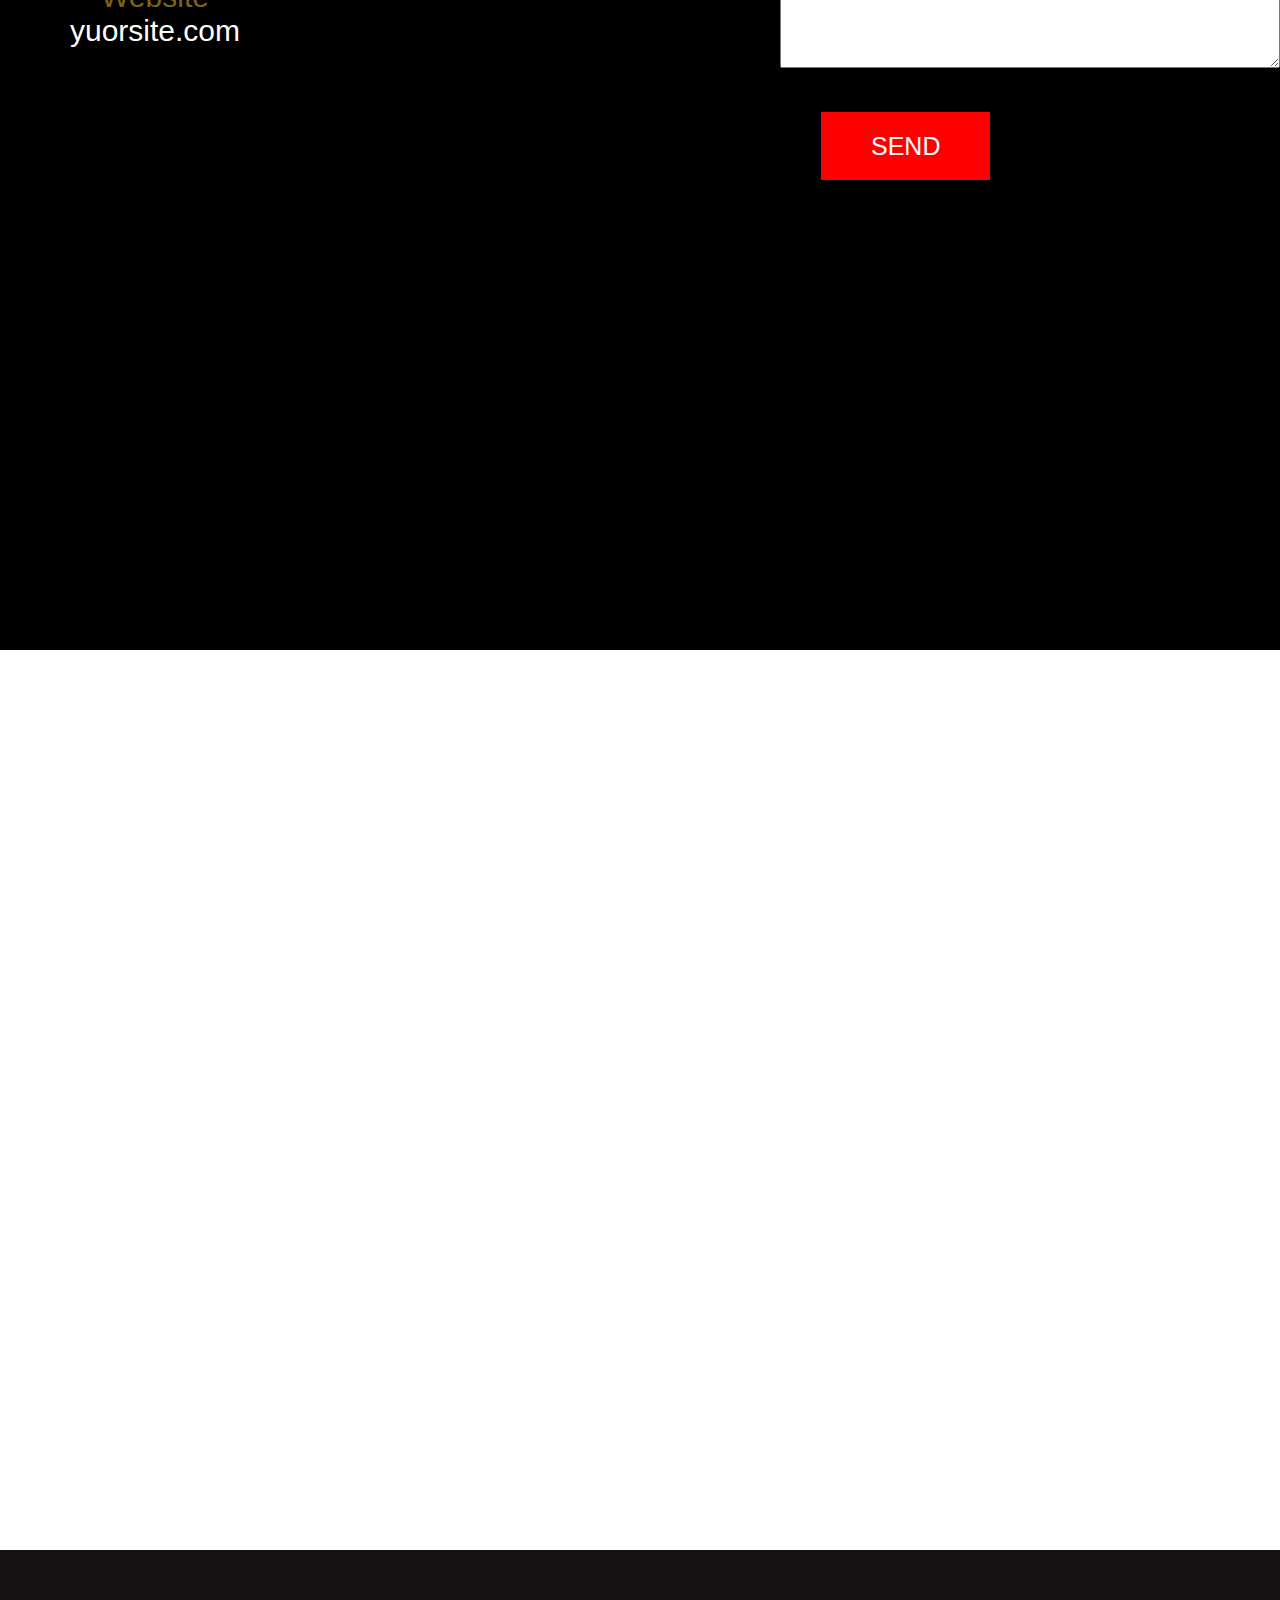
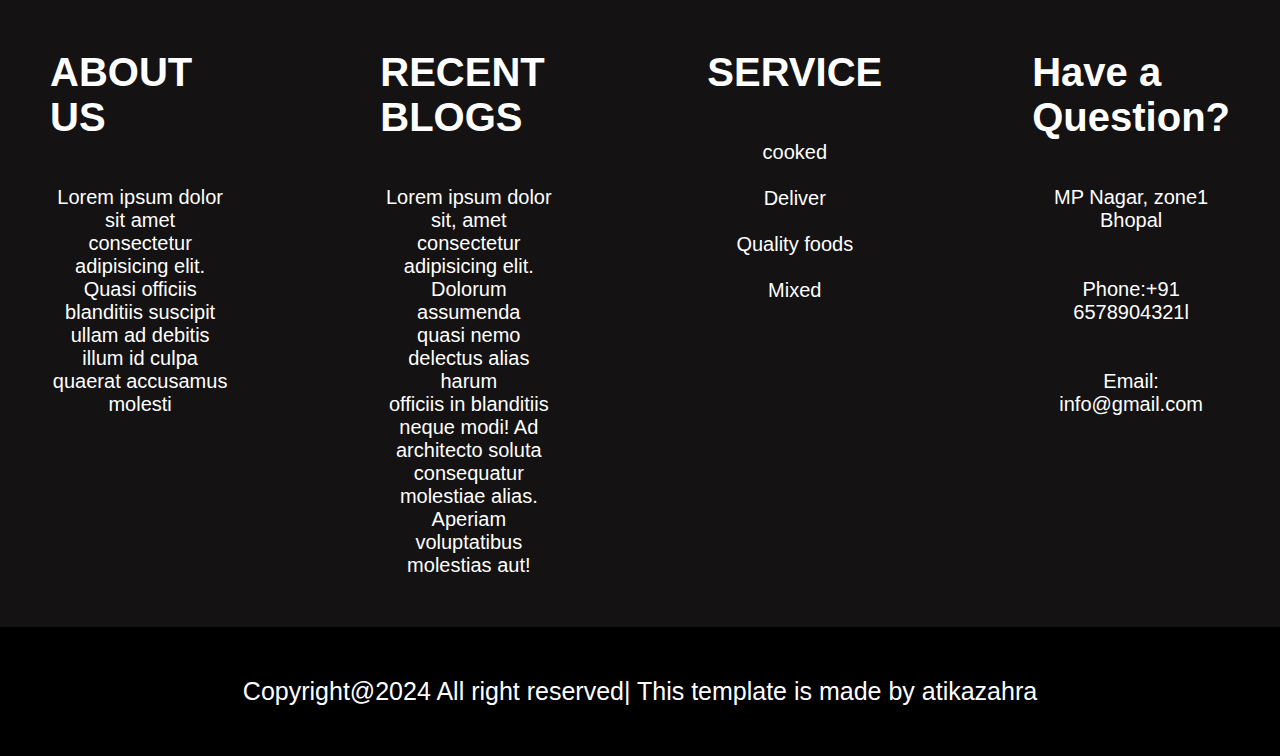
<file: index5.html>
<!DOCTYPE html>
<html lang="en">
<head>
    <meta charset="UTF-8">
    <meta name="viewport" content="width=device-width, initial-scale=1.0">
    <link rel="stylesheet" href="https://cdnjs.cloudflare.com/ajax/libs/font-awesome/6.6.0/css/all.min.css" integrity="sha512-Kc323vGBEqzTmouAECnVceyQqyqdsSiqLQISBL29aUW4U/M7pSPA/gEUZQqv1cwx4OnYxTxve5UMg5GT6L4JJg==" crossorigin="anonymous" referrerpolicy="no-referrer" />
    <link rel="stylesheet" href="style1.css">
    <title>Document</title>
</head>
<body>
<div class="hero">
    <div class="navbar">
      
        <h1>Coffee <span>Blind</span></h1>
        <nav>
            <ul>
                <li><a href="index.html">HOME</a></li>
                <li><a href="index1.html">MENU</a></li>
         
                <li><a href="index3.html">BLOG</a></li>
                <li><a href="index4.html">ABOUT</a></li>
                <li><a href="index6.html">SHOP</a></li>
                <li><a href="index5.html">CONTACT</a></li>
                <!-- <li><a href="index2.html">SERVICE</a></li> -->
                <a href="login.html"><i class="fa-solid fa-user"></i></a>
     
                </ul>
        </nav>
        
    </div>
    <hr>
    <h2 class="t">CONTACT US</h2>
    </div>
    
 <section id="contact" class="contact">
          
 
    
         <div class="card2">
            <h1>Contact information</h1><br><br>
         <p><span>Address</span> 105 west 20th street<br><br><br>
            <span>Phone</span> +91 65467890321<br><br><br><span>Email </span>info@gmail.com<br><br><br><span>Website </span>yuorsite.com
        </p>
        </div> 
        <div class="form">
            <label for="name">Name  </label>
            <input type="text" id="name" placeholder="">
            <br><br><br>
            <label for="email">Email</label>
            <input type="email" id="email" placeholder="">
            <br><br><br>
          
            
            <label for="num"> Number</label>
            <input type="number" id="num" placeholder=""><br><br>
        
           
            
            <textarea id="msg" cols="15" rows="5">Message</textarea> 
            
            <br><br><br>
           
            <a href="#" class="btmm">SEND</a>    
</div>
</section>

<div class="map"><iframe src="https://www.google.com/maps/embed?pb=!1m18!1m12!1m3!1d31084.138180565446!2d78.1260753!3d13.1297385!2m3!1f0!2f0!3f0!3m2!1i1024!2i768!4f13.1!3m3!1m2!1s0x3badf08b9595accd%3A0x43ef935427fdf3d0!2sKolar%2C%20Karnataka!5e0!3m2!1sen!2sin!4v1730470827440!5m2!1sen!2sin" width="1580" height="700" style="border:0;" allowfullscreen="" loading="lazy" referrerpolicy="no-referrer-when-downgrade"></iframe></div> 
   
<!-- footer -->
 <div class="footer">
    <footer>
        <div class="footer-content">
            <h1>ABOUT US</h1><br><br><p>Lorem ipsum dolor sit amet <br>consectetur adipisicing elit.<br> Quasi officiis blanditiis suscipit ullam ad debitis <br>illum id culpa quaerat accusamus molesti</p>
<br><br><div class="icon">
            <a href="https://twitter.com/?lang=en" class="icon" target="_blank"><i class="fa-brands fa-twitter"></i></a>
            <a href="https://www.instagram.com/"   class="icon" target="_blank"><i class="fa-brands fa-instagram"></i></a>
            <a href="#" class="icon" target="_blank"><i class="fa-brands fa-facebook"></i></a>
        </div>
        </div>
    </footer>
    <footer>
        <div class="footer-content1">
            <h1>RECENT BLOGS</h1><br><br>
            <p>Lorem ipsum dolor sit, amet consectetur<br> adipisicing elit. Dolorum assumenda<br> quasi nemo delectus alias harum <br>officiis in blanditiis <br>neque modi! Ad architecto soluta consequatur<br> molestiae alias. Aperiam<br> voluptatibus molestias aut!</p>
        </div>
    </footer>
    <footer>

        <div class="footer-content1">
            <h1>SERVICE</h1><br><br>
            <p>cooked</p><br>
            <p>Deliver</p><br>
            <p>Quality foods</p><br>
            <p>Mixed</p><br>
            
        </div>
        
    </footer>
    <footer>
        <div class="footer-content1">
            <h1>Have a Question?</h1><br><br>
            <p>MP Nagar, zone1 Bhopal<br><br><br>
                Phone:+91 6578904321l<br><br><br>
                Email: info@gmail.com

            </p><br><br><br>
        </div>
    </footer>
 </div>
 <div class="end">
    <p>Copyright@2024 All right reserved|
        This template is made by atikazahra
    </p>
 </div>
</body>
</html>
</file>
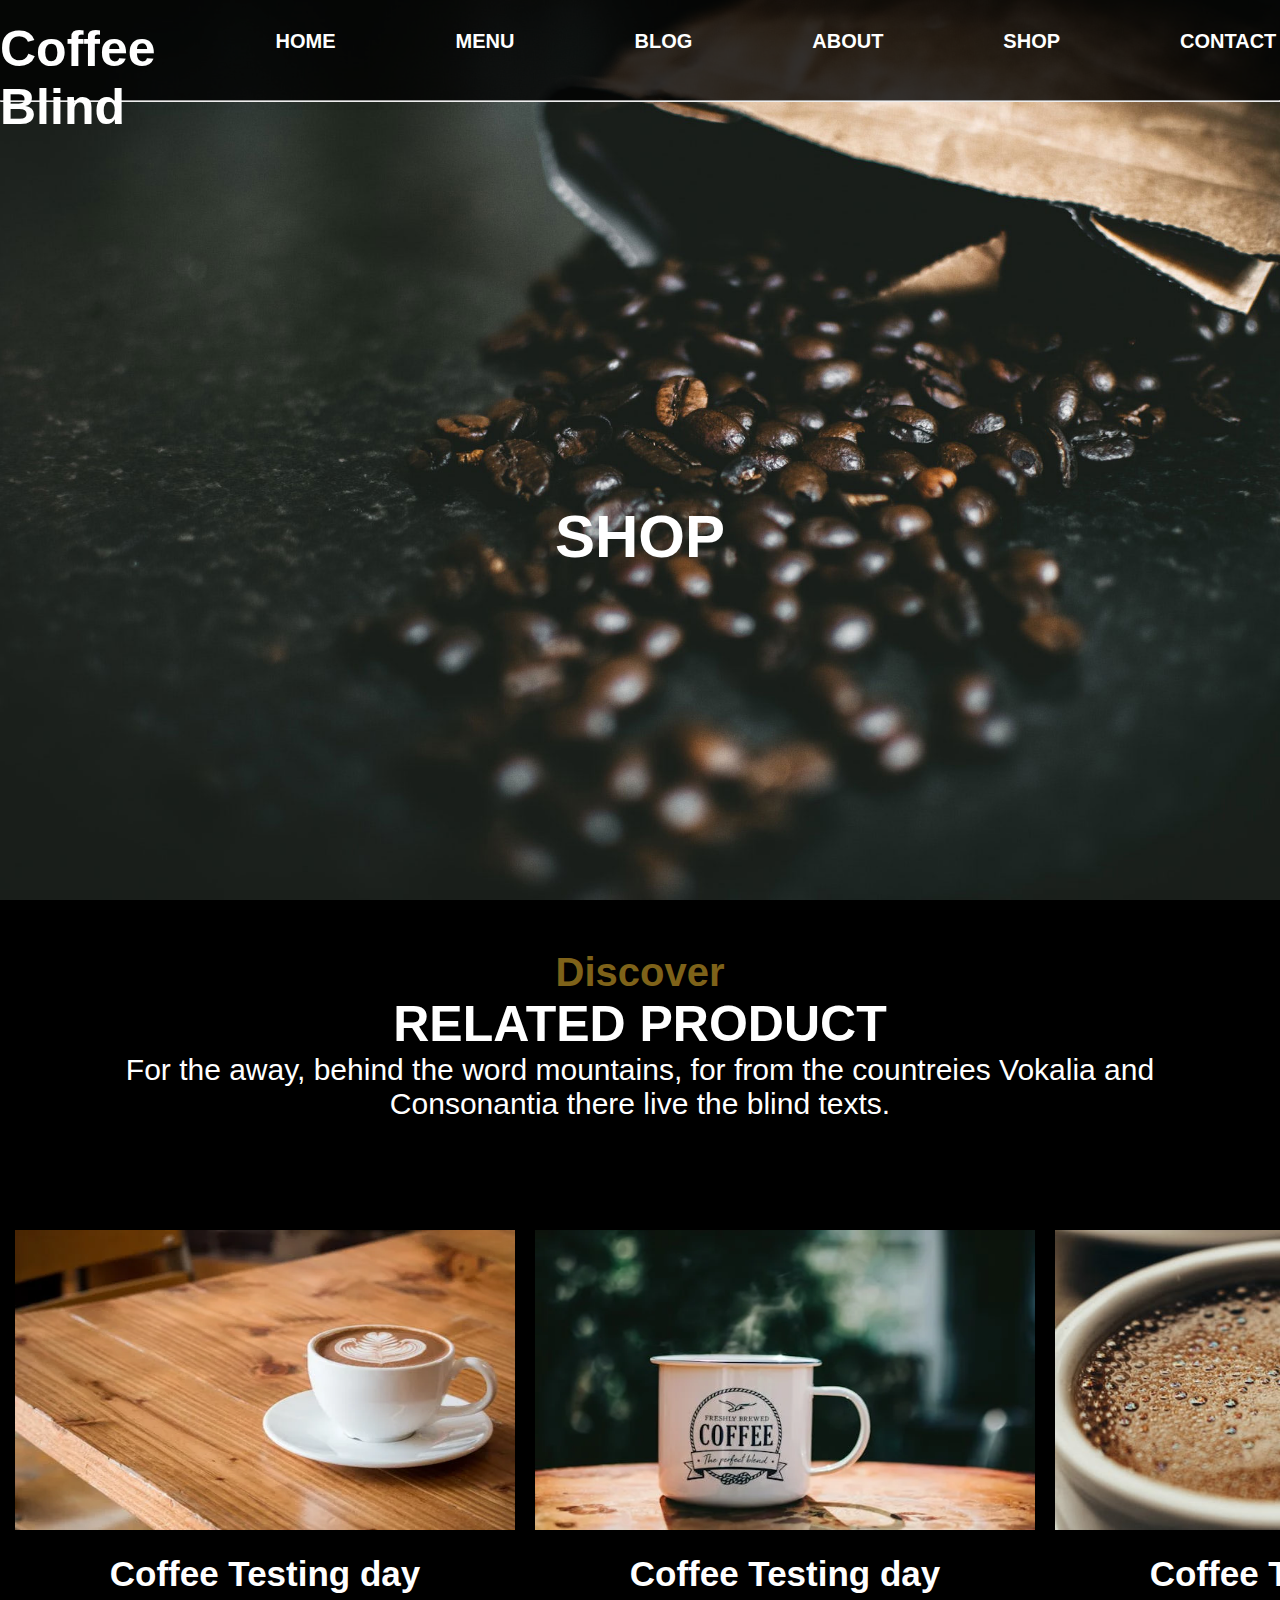
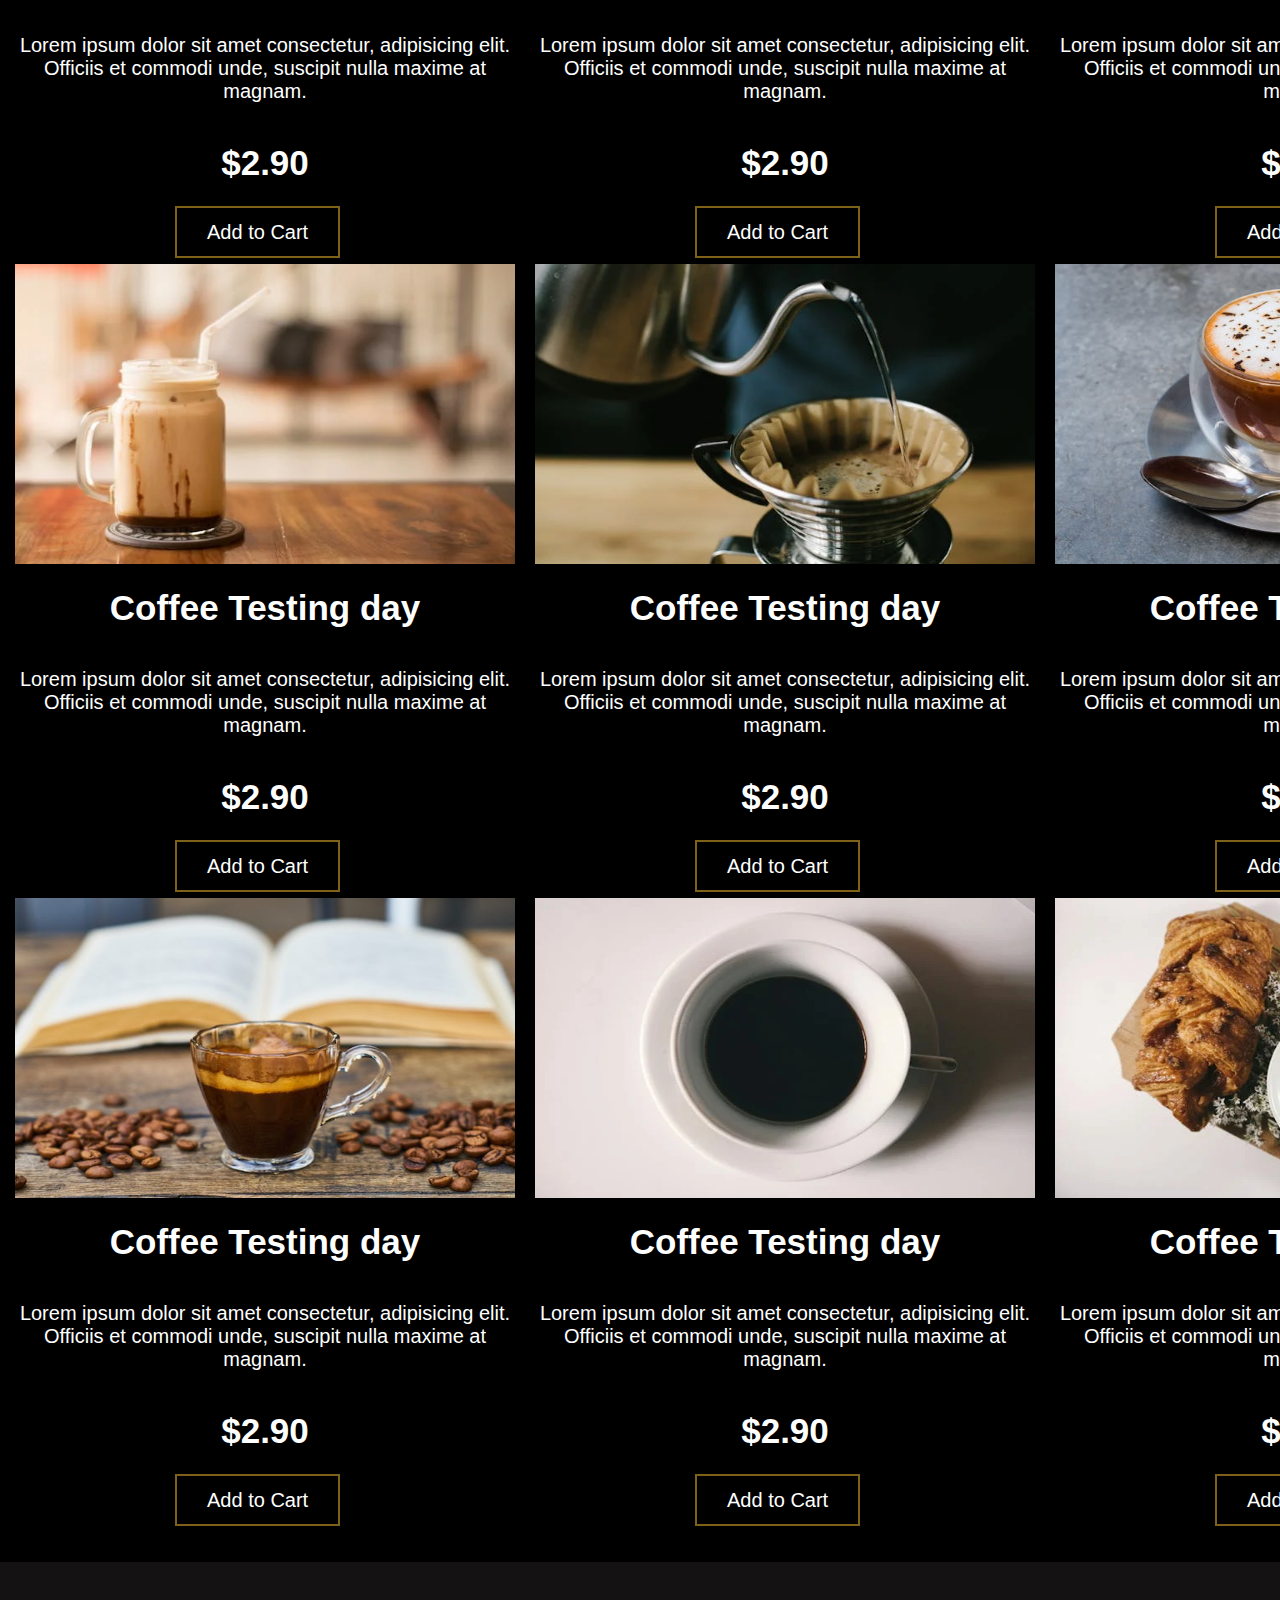
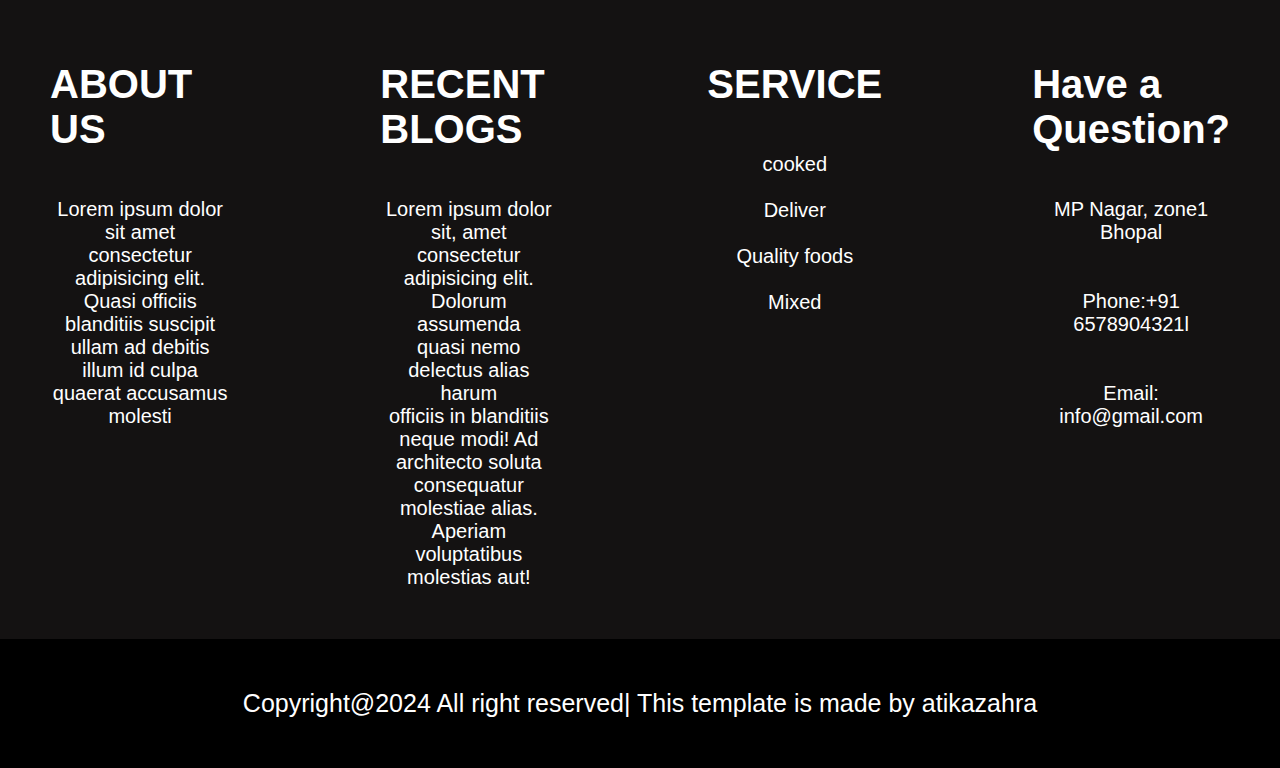
<file: index6.html>
<!DOCTYPE html>
<html lang="en">
<head>
    <meta charset="UTF-8">
    <meta name="viewport" content="width=device-width, initial-scale=1.0">
    <link rel="stylesheet" href="https://cdnjs.cloudflare.com/ajax/libs/font-awesome/6.6.0/css/all.min.css" integrity="sha512-Kc323vGBEqzTmouAECnVceyQqyqdsSiqLQISBL29aUW4U/M7pSPA/gEUZQqv1cwx4OnYxTxve5UMg5GT6L4JJg==" crossorigin="anonymous" referrerpolicy="no-referrer" />
    <link rel="stylesheet" href="style1.css">
    <title>Document</title>
</head>
<body>
<div class="hero">
    <div class="navbar">
      
        <h1>Coffee <span>Blind</span></h1>
        <nav>
            <ul>
                <li><a href="index.html">HOME</a></li>
                <li><a href="index1.html">MENU</a></li>
              
                <li><a href="index3.html">BLOG</a></li>
                <li><a href="index4.html">ABOUT</a></li>
                <li><a href="index6.html">SHOP</a></li>
                <li><a href="index5.html">CONTACT</a></li>
                <a href="login.html"><i class="fa-solid fa-user"></i></a>
                </ul>
        </nav>
        
    </div>
    <hr>
    <h2 class="t">SHOP</h2>
    </div>
    <section class="cart">
        <h1>Discover</h1>
       <h2>RELATED PRODUCT</h2>
       <p>For the away, behind the word mountains, for from the countreies Vokalia and<br> Consonantia there live the blind texts.</p>
        
    </section> 
    
            <div class="conatiner">
                <div class="items"><img src="/c1.jpg"><h1>Coffee Testing day</h1><p>Lorem ipsum dolor sit amet consectetur, adipisicing elit. <br>Officiis et commodi unde, suscipit nulla maxime at magnam. </p>        <h1>$2.90</h1><br>
                    <a href="cart.html" class="btnn">Add to Cart</a></div>
                    <div class="items"><img src="/c2.jpg"><h1>Coffee Testing day</h1><p>Lorem ipsum dolor sit amet consectetur, adipisicing elit. <br>Officiis et commodi unde, suscipit nulla maxime at magnam. </p>        <h1>$2.90</h1><br>
                        <a href="cart.html" class="btnn">Add to Cart</a></div>
                        <div class="items"><img src="/c3.jpg"><h1>Coffee Testing day</h1><p>Lorem ipsum dolor sit amet consectetur, adipisicing elit. <br>Officiis et commodi unde, suscipit nulla maxime at magnam. </p>        <h1>$2.90</h1><br>
                            <a href="cart.html" class="btnn">Add to Cart</a></div>
                            <div class="items"><img src="/c4.jpg"><h1>Coffee Testing day</h1><p>Lorem ipsum dolor sit amet consectetur, adipisicing elit. <br>Officiis et commodi unde, suscipit nulla maxime at magnam. </p>        <h1>$2.90</h1><br>
                                <a href="cart.html" class="btnn">Add to Cart</a></div>
                                <div class="items"><img src="/c5.jpg"><h1>Coffee Testing day</h1><p>Lorem ipsum dolor sit amet consectetur, adipisicing elit. <br>Officiis et commodi unde, suscipit nulla maxime at magnam. </p>        <h1>$2.90</h1><br>
                                    <a href="cart.html" class="btnn">Add to Cart</a></div>
                                    <div class="items"><img src="/c6.jpg"><h1>Coffee Testing day</h1><p>Lorem ipsum dolor sit amet consectetur, adipisicing elit. <br>Officiis et commodi unde, suscipit nulla maxime at magnam. </p>        <h1>$2.90</h1><br>
                                        <a href="cart.html" class="btnn">Add to Cart</a></div>
                                        <div class="items"><img src="/c7.jpg"><h1>Coffee Testing day</h1><p>Lorem ipsum dolor sit amet consectetur, adipisicing elit. <br>Officiis et commodi unde, suscipit nulla maxime at magnam. </p>        <h1>$2.90</h1><br>
                                            <a href="cart.html" class="btnn">Add to Cart</a></div>
                                            <div class="items"><img src="/c8.jpg"><h1>Coffee Testing day</h1><p>Lorem ipsum dolor sit amet consectetur, adipisicing elit. <br>Officiis et commodi unde, suscipit nulla maxime at magnam. </p>        <h1>$2.90</h1><br>
                                                <a href="cart.html" class="btnn">Add to Cart</a></div>
                                                <div class="items"><img src="/c9.jpg"><h1>Coffee Testing day</h1><p>Lorem ipsum dolor sit amet consectetur, adipisicing elit. <br>Officiis et commodi unde, suscipit nulla maxime at magnam. </p>        <h1>$2.90</h1><br>
                                                    <a href="cart.html" class="btnn">Add to Cart</a></div>
      

            </div>
        

            <div class="footer">
                <footer>
                    <div class="footer-content">
                        <h1>ABOUT US</h1><br><br><p>Lorem ipsum dolor sit amet <br>consectetur adipisicing elit.<br> Quasi officiis blanditiis suscipit ullam ad debitis <br>illum id culpa quaerat accusamus molesti</p>
            <br><br><div class="icon">
                        <a href="https://twitter.com/?lang=en"  class="icon" target="_blank"><i class="fa-brands fa-twitter"></i></a>
                        <a href="#" class="icon" target="_blank"><i class="fa-brands fa-instagram"></i></a>
                        <a href="#" class="icon" target="_blank"><i class="fa-brands fa-facebook"></i></a>
                    </div>
                    </div>
                </footer>
                <footer>
                    <div class="footer-content1">
                        <h1>RECENT BLOGS</h1><br><br>
                        <p>Lorem ipsum dolor sit, amet consectetur<br> adipisicing elit. Dolorum assumenda<br> quasi nemo delectus alias harum <br>officiis in blanditiis <br>neque modi! Ad architecto soluta consequatur<br> molestiae alias. Aperiam<br> voluptatibus molestias aut!</p>
                    </div>
                </footer>
                <footer>
            
                    <div class="footer-content1">
                        <h1>SERVICE</h1><br><br>
                        <p>cooked</p><br>
                        <p>Deliver</p><br>
                        <p>Quality foods</p><br>
                        <p>Mixed</p><br>
                        
                    </div>
                    
                </footer>
                <footer>
                    <div class="footer-content1">
                        <h1>Have a Question?</h1><br><br>
                        <p>MP Nagar, zone1 Bhopal<br><br><br>
                            Phone:+91 6578904321l<br><br><br>
                            Email: info@gmail.com
            
                        </p><br><br><br>
                    </div>
                </footer>
             </div>
             <div class="end">
                <p>Copyright@2024 All right reserved|
                    This template is made by atikazahra
                </p>
             </div>
</file>
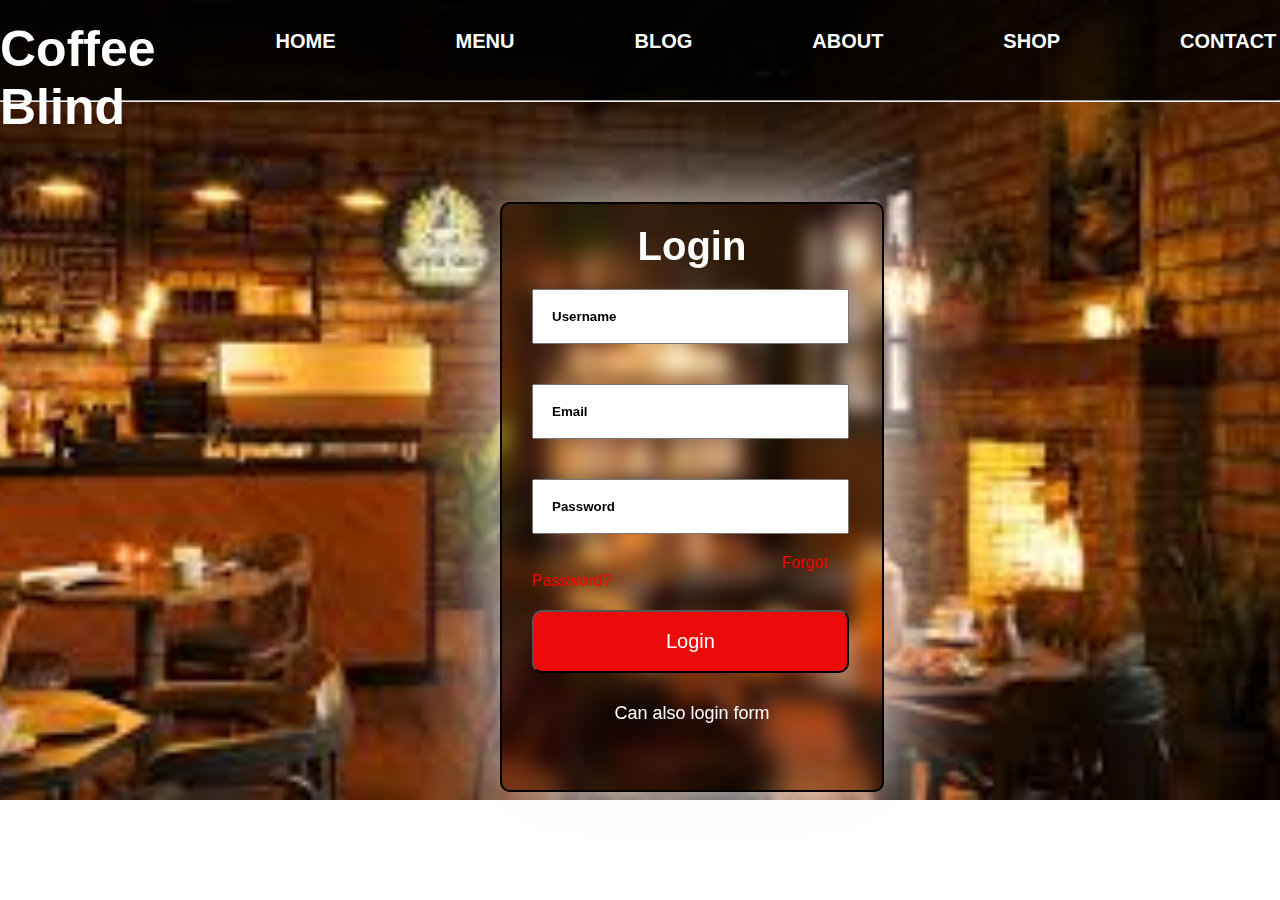
<file: login.html>
<!DOCTYPE html>
<html lang="en">
<head>
    <meta charset="UTF-8">
    <meta name="viewport" content="width=device-width, initial-scale=1.0">
    <link rel="stylesheet" href="https://cdnjs.cloudflare.com/ajax/libs/font-awesome/6.6.0/css/all.min.css" integrity="sha512-Kc323vGBEqzTmouAECnVceyQqyqdsSiqLQISBL29aUW4U/M7pSPA/gEUZQqv1cwx4OnYxTxve5UMg5GT6L4JJg==" crossorigin="anonymous" referrerpolicy="no-referrer" />
    <link rel="stylesheet" href="style1.css">
    <title>Document</title>
</head>
<body>
<div class="hero2">
    <div class="navbar">
      
        <h1>Coffee <span>Blind</span></h1>
        <nav>
            <ul>
                <li><a href="index.html">HOME</a></li>
                <li><a href="index1.html">MENU</a></li>
              
                <li><a href="index3.html">BLOG</a></li>
                <li><a href="index4.html">ABOUT</a></li>
                <li><a href="index6.html">SHOP</a></li>
                <li><a href="index5.html">CONTACT</a></li>
                <a href="login.html"><i class="fa-solid fa-user"></i></a>

                </ul>
        </nav>
        
    </div>
    <hr>
 
  
  
    <div class="login">
        <h1>Login</h1>
        <div class="input">
            <input type="text" placeholder="Username">

            <input type="email" placeholder="Email">
            <input type="password" placeholder="Password">
       
        </div>
        <div class="fp">
            <a href="#">Forgot Password?</a>
        </div>
        <div class="submit">
            <input type="submit" value="Login">
        </div>
        <div class="other1">
            <p>Can also login form</p>
            <div class="icon8">
                <a href="https://www.google.com/" class="icon" target="_blank"><i class="fa-brands fa-google"></i>
               <a href= "https://www.instagram.com/" class="icon" target="_blank"><i class="fa-brands fa-instagram"></i></a>
               <a href="https://www.linkedin.com/?lang=e" class="icon" target="_blank"><i class="fa-brands fa-linkedin"></i>
                <a href="https://twitter.com/?lang=en" class="icon" target="_blank"><i class="fa-brands fa-twitter"></i></a>
                <a href="https://www.facebook.com/" class="icon" target="_blank"><i class="fa-brands fa-facebook"></i>
            </div>
        </div>
    </div>
</div>
</div>
</file>
<file: style1.css>
* {
  margin: 0px;
  padding: 0px;
  box-sizing: border-box;
  font-family: "roboto", sans-serif;
}

.hero {
  width: 100%;
  height: 100vh;
  background: url(/b.jpg) no-repeat center center/cover;
}
.hero .t {
  text-align: center;
  font-size: 60px;
  padding-top: 400px;
  color: white;
}

.hero2 {
  width: 100%;
  height: 800px;
  background: url(/images.jpg) no-repeat center center/cover;
}

.hero2 h1 {
  padding-top: 20px;
  color: white;
  font-size: 50px;
}

.navbar {
  height: 100px;
  display: flex;
  background-color: rgba(0, 0, 0, 0.8);
}

.hero h1 {
  padding-top: 20px;
  color: white;
  font-size: 50px;
}

nav {
  padding-top: 30px;
}

ul {
  display: flex;
  justify-content: center;
  align-items: center;
  float: center;
}

ul li {
  list-style: none;
  font-size: 20px;
  font-weight: bold;
  padding-left: 30px;
  display: flex;
  margin-left: 90px;
}

ul li a {
  text-decoration: none;
  color: white;
}

ul li a:hover {
  color: rgb(126, 98, 25);
}

ul i {
  list-style: none;
  font-size: 20px;
  font-weight: bold;
  padding-left: 20px;
  margin-top: 1px;
  margin-left: 50px;
}

ul i {
  text-decoration: none;
  color: white;
  display: inline-block;
}

ul i:hover {
  color: rgb(126, 98, 25);
}

.content {
  width: 1200px;
  height: 100vh;
  justify-content: center;
  align-items: center;
  margin: 50px 30px;
  text-align: center;
  transform: scale(1.02);
}

.content h3 {
  font-size: 35px;
  padding-top: 20px;
  font-weight: bold;
  color: rgb(126, 98, 25);
}

.content h2 {
  font-size: 50px;
  color: white;
  padding-top: 30px;
}

.content p {
  font-size: 30px;
  padding-top: 40px;
  color: white;
}

.btn {
  width: 100px;
  height: 100px;
  background-color: none;
  text-decoration: none;
  padding: 20px;
  text-align: center;
  margin-top: 100px;
  margin-left: 50px;
  color: rgb(247, 245, 245);
  padding-left: 50px;
  padding-right: 50px;
  justify-content: left;
  margin: 10px;
  font-size: 20px;
  border: 2px solid white;
}

.btn:hover {
  background-color: rgb(126, 98, 25);
  color: black;
}

.footer {
  display: flex;
  background-color: rgb(20, 18, 18);
  color: white;
  padding: 50px;
  gap: 150px;
  padding-top: 100px;
}

.end {
  background-color: black;
  font-size: 25px;
  text-align: center;
  color: white;
  padding: 50px;
}

.footer-content1 {
  font-size: 20px;
}

.footer-content {
  font-size: 20px;
}

.footer-content .icon {
  font-size: 40px;
  color: white;
  padding: 15px;
}

.footer-content .icon:hover {
  color: darkblue;
}

.conatiner {
  display: grid;
  grid-gap: 20px;
  grid-template-columns: repeat(3, 1fr);
  grid-auto-columns: 30px;
  width: 100%;
  height: 100%;
  padding-top: 30px;
  padding-left: 15px;
  background-color: black;
  padding-bottom: 50px;
}
.conatiner .items {
  border-radius: 2px;
}
.conatiner .items img {
  width: 500px;
  height: 300px;
}
.conatiner .items h1, .conatiner .items p {
  color: white;
  text-align: center;
  font-size: 20px;
  padding-top: 20px;
  padding-bottom: 20px;
}
.conatiner .items h1 {
  font-size: 35px;
}

.blog {
  font-size: 30px;
  text-align: center;
  align-items: center;
  color: white;
  background-color: black;
  padding: 40px;
}

.blog:hover {
  transform: scale(1.02);
  transition: all;
}

.about {
  background-color: black;
  color: white;
  width: 100%;
  height: 800px;
  padding-top: 30px;
  padding-left: 20px;
}
.about h1 {
  padding-left: 40px;
  font-size: 50px;
}

.about-content {
  display: flex;
  flex-direction: row-reverse;
  justify-content: center;
  align-items: center;
  gap: 100px;
}
.about-content img {
  width: 800px;
  height: 100vh;
  padding-right: 10px;
}

.card1 {
  display: flex;
  flex-direction: column;
  justify-content: center;
  align-items: center;
}
.card1 p {
  font-size: 70px;
  padding-bottom: 40px;
}
.card1 h3 p {
  font-size: 25px;
}
.card1 h2 p {
  font-size: 25px;
}

.btn1 {
  width: 200px;
  height: 60px;
  background-color: rgb(249, 245, 245);
  text-decoration: none;
  font-size: 25px;
  border: 3px solid rgb(126, 98, 25);
  padding: 20px;
  color: rgb(7, 7, 7);
  text-align: center;
  align-items: center;
  padding-left: 20px;
  margin-right: 200px;
  padding-bottom: 50px;
}

.btn1:hover {
  background-color: rgb(126, 98, 25);
  color: rgb(250, 249, 249);
  border: 3px solid white;
}

.contact {
  background-color: black;
  display: flex;
  color: white;
  width: 100%;
  height: 150vh;
}
.contact .card2 {
  padding-top: 80px;
}
.contact .card2 h1 {
  font-size: 50px;
  padding-top: 20px;
  font-weight: bold;
}
.contact .card2 p {
  padding-top: 20px;
  font-size: 30px;
  padding-left: 30px;
}
.contact .card2 p span {
  color: rgb(126, 98, 25);
}
.contact .form {
  padding-top: 200px;
  padding-left: 500px;
  font-size: 25px;
}
.contact .form input {
  padding-left: 200px;
  font-size: 20px;
  padding-top: 15px;
}
.contact #msg {
  width: 500px;
  height: 200px;
  margin-top: 10px;
  padding: 10px;
  font-size: 30px;
}

.btmm {
  width: 200px;
  height: 40px;
  background-color: red;
  text-decoration: none;
  font-size: 25px;
  border: 1px solid black;
  padding: 20px;
  color: white;
  text-align: center;
  text-align: center;
  padding-left: 50px;
  padding-right: 50px;
  margin-left: 40px;
}

.btmm:hover {
  background-color: rgb(252, 246, 246);
  color: rgb(15, 16, 16);
}

.menu {
  width: 100%;
  height: 100%;
  background-color: black;
}

.f {
  color: white;
  padding-top: 50px;
  padding-left: 50px;
  padding-bottom: 20px;
}

.menu .f h3 {
  align-items: center;
  font-size: 40px;
}

.menu {
  display: flex;
  background-color: rgb(20, 18, 18);
  color: white;
  padding: 50px;
  gap: 150px;
  padding-top: 100px;
}

.f1 {
  color: white;
  padding-top: 50px;
  padding-left: 50px;
  padding-bottom: 20px;
}

.f1 .imd {
  padding: 5px;
  border-radius: 100%;
  width: 80px;
}

.d {
  background-color: black;
  width: 100%;
  height: 100vh;
}
.d .product {
  text-align: center;
  padding-top: 300px;
  color: white;
}
.d .product h1 {
  font-size: 50px;
  font-weight: bold;
  padding-top: 20px;
}
.d .product h2 {
  font-size: 40px;
  color: rgb(126, 98, 25);
}
.d .product p {
  font-size: 20px;
  padding-top: 20px;
  padding-bottom: 30px;
}

.f .imd {
  padding: 5px;
  border-radius: 100%;
  width: 80px;
}

.menu {
  width: 100%;
  height: 100%;
  background-color: black;
}

.f {
  color: white;
  padding-top: 50px;
  padding-left: 50px;
  padding-bottom: 20px;
}

.menu .f h3 {
  align-items: center;
  font-size: 40px;
}

.menu {
  display: flex;
  background-color: rgb(20, 18, 18);
  color: white;
  padding: 50px;
  gap: 150px;
  padding-top: 100px;
}

.f1 {
  color: white;
  padding-top: 50px;
  padding-left: 50px;
  padding-bottom: 20px;
}

.f1 .imd {
  padding: 5px;
  border-radius: 100%;
  width: 80px;
}

.d {
  background-color: black;
  height: 1000px;
  color: white;
}
.d .product {
  text-align: center;
  padding-top: 60px;
  color: white;
}
.d .product h1 {
  font-size: 50px;
  padding-top: 20px;
}
.d .product h2 {
  font-size: 40px;
  color: rgb(126, 98, 25);
}
.d .product p {
  font-size: 20px;
  padding-top: 20px;
  padding-bottom: 30px;
}

.parent {
  display: flex;
  width: 20px;
  height: 20px;
  justify-content: space-around;
  gap: 10px;
  padding-top: 100px;
}

/* main dish */
.F {
  background-color: black;
  width: 100%;
  height: 800px;
  color: white;
}

.F h1 {
  text-align: center;
  font-size: 50px;
  font-weight: bold;
  padding-top: 20px;
}

p {
  text-align: center;
}

.parent {
  display: flex;
  width: 20px;
  height: 20px;
  justify-content: space-around;
  gap: 10px;
  padding-top: 20px;
}

.parent img {
  height: 350px;
  width: 370px;
  justify-content: space-around;
  margin-left: 13px;
}

.F .parent .card .btnn {
  border: 2px solid rgb(126, 98, 25);
  width: 40px;
  height: 25px;
  padding: 13px;
  padding-left: 30px;
  padding-right: 30px;
  text-decoration: none;
  text-decoration: none;
  text-align: center;
  font-size: 20px;
  align-items: center;
  margin-left: 100px;
  color: white;
}

.F .parent .card .btnn:hover {
  background-color: rgb(254, 251, 251);
  color: rgb(8, 8, 8);
}

.F .parent .card h1 {
  text-align: center;
  font-size: 20px;
}

.F .parent .card h2 {
  text-align: center;
  font-size: 15px;
}

.g {
  background-color: black;
  width: 100%;
  height: 800px;
  color: white;
}

.g h1 {
  text-align: center;
  font-size: 40px;
  font-weight: bold;
  padding-top: 15px;
}

.parent {
  display: flex;
  width: 20px;
  height: 20px;
  justify-content: space-around;
  gap: 10px;
  padding-top: 20px;
}

.parent img {
  height: 400px;
  width: 370px;
  justify-content: space-around;
  margin-left: 13px;
}

.g .parent .card .btnn {
  border: 2px solid rgb(126, 98, 25);
  width: 40px;
  height: 25px;
  padding: 13px;
  padding-left: 30px;
  padding-right: 30px;
  text-decoration: none;
  text-decoration: none;
  text-align: center;
  font-size: 20px;
  align-items: center;
  margin-left: 100px;
  color: white;
}

.g .parent .card .btnn:hover {
  background-color: rgb(254, 251, 251);
  color: rgb(8, 8, 8);
}

.g .parent .card h1 {
  text-align: center;
  font-size: 20px;
}

.g .parent .card h2 {
  text-align: center;
  font-size: 15px;
}

.p {
  background-color: black;
  width: 100%;
  height: 800px;
  color: white;
}

.p h1 {
  text-align: center;
  font-size: 40px;
  font-weight: bold;
  padding-top: 15px;
}

.parent {
  display: flex;
  width: 20px;
  height: 20px;
  justify-content: space-around;
  gap: 10px;
  padding-top: 20px;
}

.parent img {
  height: 400px;
  width: 370px;
  justify-content: space-around;
  margin-left: 13px;
}

.p .parent .card .btnn {
  border: 2px solid rgb(126, 98, 25);
  width: 40px;
  height: 25px;
  padding: 13px;
  padding-left: 30px;
  padding-right: 30px;
  text-decoration: none;
  text-decoration: none;
  text-align: center;
  font-size: 20px;
  align-items: center;
  margin-left: 100px;
  color: white;
}

.p .parent .card .btnn:hover {
  background-color: rgb(254, 251, 251);
  color: rgb(8, 8, 8);
}

.p .parent .card h1 {
  text-align: center;
  font-size: 20px;
}

.p .parent .card h2 {
  text-align: center;
  font-size: 15px;
}

.map {
  width: 1200px;
  height: 100vh;
}

.cart {
  height: 300px;
  width: 100%;
  background-color: black;
  color: white;
  text-align: center;
  font-size: 0px;
  align-items: center;
  padding-top: 50px;
}
.cart h1 {
  text-align: center;
  font-size: 40px;
  color: rgb(126, 98, 25);
}
.cart h2 {
  text-align: center;
  font-size: 50px;
  color: white;
}
.cart p {
  text-align: center;
  font-size: 30px;
  color: white;
}

.conatiner .btnn {
  border: 2px solid rgb(126, 98, 25);
  width: 40px;
  height: 25px;
  padding: 13px;
  padding-left: 30px;
  padding-right: 30px;
  text-decoration: none;
  text-decoration: none;
  text-align: center;
  font-size: 20px;
  align-items: center;
  margin-left: 160px;
  color: white;
}

.service {
  display: flex;
  width: 100%;
  height: 100vh;
  background-color: black;
  color: white;
  text-align: center;
  align-items: center;
  padding-top: 20px;
  font-size: 30px;
  -moz-column-gap: 20px;
       column-gap: 20px;
  padding-left: 40px;
}
.service .card3 {
  margin-left: 0px;
  margin-right: 20px;
  border-radius: 10px;
  border: 3px solid rgb(250, 246, 246);
}
.service p {
  padding-top: 30px;
  padding-bottom: 30px;
  padding-left: 10px;
  padding-right: 10px;
}
.service h1 {
  padding-top: 15px;
  color: rgb(126, 98, 25);
}

.a {
  margin: 0 auto;
  background-color: black;
  height: 1000px;
  width: 100%;
}
.a h1 {
  padding: 30px 0;
  text-align: center;
  text-transform: uppercase;
  color: white;
  font-size: 50px;
}

.b {
  display: flex;
}

.shopp {
  flex: 70%;
}

.box2 {
  display: flex;
  width: 100%;
  height: 200px;
  overflow: hidden;
  margin-bottom: 20px;
  background: white;
  transition: all 0.6s ease;
  box-shadow: rgba(100, 100, 111, 0.2);
  padding-left: px;
}
.box2 img {
  width: 300px;
  height: 200px;
  -o-object-fit: cover;
     object-fit: cover;
}

.box2:hover {
  transform: scale(1.02);
}

.content1 {
  padding: 20px;
  position: relative;
  width: 100%;
}
.content1 h3 {
  margin-bottom: 30px;
  font-size: 35px;
}
.content1 h4 {
  margin-bottom: 50px;
  font-size: 25px;
}
.content1 .btn4 {
  position: absolute;
  bottom: 20px;
  right: 20px;
  padding: 10px 25px;
  background-color: rgb(126, 98, 25);
  color: white;
  cursor: pointer;
  border-radius: 10px;
  border: 2px solid black;
}
.content1 .btn4:hover {
  background-color: #f4f8f8;
  color: black;
}
.content1 .unit input {
  width: 50px;
  padding: 8px;
  text-align: center;
  margin-bottom: 30px;
}
.content1 .btn4 {
  margin-right: 5px;
}

.rb {
  flex: 25%;
  margin-left: 20px;
  padding: 20px;
  height: 600px;
  border-radius: 5px;
  background: white;
  box-shadow: rgba(7, 237, 91, 0.2);
  padding-right: 20px;
  margin-right: 20px;
}
.rb hr {
  margin-bottom: 30px;
}
.rb p {
  display: flex;
  justify-content: space-between;
  margin-bottom: 30px;
  font-size: 20px;
}
.rb a {
  background-color: rgb(126, 98, 25);
  color: aliceblue;
  text-decoration: none;
  display: block;
  text-align: center;
  height: 40px;
  line-height: 50px;
  font-weight: 900;
  padding-right: 15px;
  padding-left: 15px;
  border-radius: 10px;
  cursor: pointer;
}
.rb i {
  margin-right: 20px;
}
.rb a:hover {
  background-color: rgb(126, 98, 25);
}

.doi {
  display: flex;
  flex-direction: row;
  justify-content: center;
  align-items: center;
  padding-top: 100px;
  padding-bottom: 100px;
  background-color: black;
}
.doi img {
  width: 400px;
  height: 300px;
  padding-right: 20px;
}

.i {
  background-color: black;
  height: 600px;
  color: white;
}

.parent .card .btnn {
  border: 2px solid rgb(126, 98, 25);
  width: 40px;
  height: 25px;
  padding: 13px;
  padding-left: 30px;
  padding-right: 30px;
  text-decoration: none;
  text-decoration: none;
  text-align: center;
  font-size: 20px;
  align-items: center;
  margin-left: 100px;
  color: white;
}

.parent .card .btnn:hover {
  background-color: white;
  color: black;
}

.parent .card h1 {
  text-align: center;
  font-size: 20px;
}

.parent .card h2 {
  text-align: center;
  font-size: 15px;
}

.login {
  margin: 30px 50px;
  width: 30%;
  height: 590px;
  border: 2px solid black;
  padding: 20px 30px;
  -webkit-backdrop-filter: blur(10px);
          backdrop-filter: blur(10px);
  border-radius: 10px;
  box-shadow: 4px 7px 100px rgb(254, 251, 251);
  margin-left: 500px;
  margin-top: 100px;
}
.login input {
  width: 99%;
  padding: 18px;
  margin: 20px 0;
  cursor: pointer;
}
.login input::-moz-placeholder {
  color: black;
  font-weight: bold;
}
.login input::placeholder {
  color: black;
  font-weight: bold;
}
.login h1 {
  text-align: center;
  font-size: 40px;
  color: white;
  margin-top: -20px;
}
.login .input p {
  text-align: center;
  color: white;
  font-size: 20px;
}
.login .icon8 {
  font-size: 30px;
  gap: 20px;
}
.login .icon8 i {
  cursor: pointer;
  gap: 20px;
  justify-content: space-between;
  padding-left: 40px;
  padding-top: 20px;
  color: rgb(8, 8, 8);
}
.login .icon8 i:hover {
  color: white;
}
.login input[type=submit] {
  background-color: rgb(236, 10, 10);
  color: white;
  font-size: 20px;
  border-radius: 10px;
}
.login input[type=submit]:hover {
  background-color: white;
  color: black;
}
.login .other1 p {
  text-align: center;
  color: white;
  font-size: 18px;
  margin-top: 10px;
}
.login .fp a {
  text-decoration: none;
  color: red;
  padding-left: 250px;
}

@media screen and (max-width: 768px) {
  .content {
    width: auto;
  }
  .hero {
    height: auto;
  }
  ul li {
    margin-left: 0px;
  }
  .parent {
    width: auto;
    height: auto;
  }
}/*# sourceMappingURL=style1.css.map */
</file>
<file: style.css>
* {
  margin: 0px;
  padding: 0px;
  box-sizing: border-box;
}

.hero {
  width: 100%;
  height: 100vh;
  background: url(/b.jpg) no-repeat center center/cover;
}

.hero1 {
  width: 100%;
  height: 100vh;
  background: url(/bg.jpg) no-repeat center center/cover;
}

.navbar {
  height: 100px;
  display: flex;
}

.hero1 h2 {
  margin: 400px;
  align-items: center;
  text-align: center;
  color: white;
  font-size: 50px;
  font-weight: bold;
}

.hero1 h1 {
  padding-top: 20px;
  color: white;
  font-size: 50px;
}

.hero h1 {
  padding-top: 20px;
  color: white;
  font-size: 50px;
}

nav {
  padding-top: 30px;
}

ul {
  display: flex;
  justify-content: center;
  align-items: center;
  float: center;
}

ul li {
  list-style: none;
  font-size: 20px;
  font-weight: bold;
  padding-left: 30px;
  display: flex;
  margin-left: 60px;
}

ul li a {
  text-decoration: none;
  color: white;
}

ul li a:hover {
  color: rgb(126, 98, 25);
}

ul i {
  list-style: none;
  font-size: 20px;
  font-weight: bold;
  padding-left: 20px;
  margin-top: 1px;
  margin-left: 50px;
}

ul i {
  text-decoration: none;
  color: white;
}

ul i:hover {
  color: rgb(126, 98, 25);
}

.content {
  width: 1200px;
  height: 100vh;
  justify-content: center;
  align-items: center;
  margin: 50px 30px;
  text-align: center;
}

.content h3 {
  font-size: 35px;
  padding-top: 20px;
  font-weight: bold;
  color: rgb(126, 98, 25);
}

.content h2 {
  font-size: 50px;
  color: white;
  padding-top: 30px;
}

.content p {
  font-size: 30px;
  padding-top: 40px;
  color: white;
}

.btn {
  width: 100px;
  height: 100px;
  background-color: none;
  text-decoration: none;
  padding: 20px;
  text-align: center;
  margin-top: 100px;
  margin-left: 50px;
  color: rgb(247, 245, 245);
  padding-left: 50px;
  padding-right: 50px;
  justify-content: left;
  margin: 10px;
  font-size: 20px;
  border: 2px solid white;
}

.btn:hover {
  background-color: rgb(126, 98, 25);
  color: black;
}

.footer {
  display: flex;
  background-color: rgb(20, 18, 18);
  color: white;
  padding: 50px;
  gap: 150px;
  padding-top: 100px;
}

.end {
  background-color: black;
  font-size: 25px;
  text-align: center;
  color: white;
  padding: 50px;
}

.footer-content1 {
  font-size: 20px;
}

.footer-content {
  font-size: 20px;
}

.footer-content .icon {
  font-size: 40px;
  color: white;
  padding: 15px;
}

.footer-content .icon:hover {
  color: darkblue;
}

.f .imd {
  padding: 5px;
  border-radius: 100%;
  width: 80px;
}

.menu {
  width: 100%;
  height: 100%;
  background-color: black;
}

.f {
  color: white;
  padding-top: 50px;
  padding-left: 50px;
  padding-bottom: 20px;
}

.menu .f h3 {
  align-items: center;
  font-size: 40px;
}

.menu {
  display: flex;
  background-color: rgb(20, 18, 18);
  color: white;
  padding: 50px;
  gap: 150px;
  padding-top: 100px;
}

.f1 {
  color: white;
  padding-top: 50px;
  padding-left: 50px;
  padding-bottom: 20px;
}

.f1 .imd {
  padding: 5px;
  border-radius: 100%;
  width: 80px;
}
.d{
    background-color: black;
    
    .product{
        text-align: center;
        padding-top: 60px;
        color: white;

    }
         .product h1{
               font-size: 50px;
                font-weight: bold;
                padding-top: 20px;
             }
             .product h2{
                 font-size: 40px;
                 color: rgb(126, 98, 25) ;
         }
             .product p{
                 font-size: 20px;
                 padding-top: 20px;
                padding-bottom: 30px;
            }
            .parent{
                display: flex;
                width: 20px;
                height: 20px;
                justify-content: space-around;
                 gap: 10px;
                padding-top: 100px;
                background-color: blue;
             
            
                img{
                    height: 400px;
                    width: 370px;
                    justify-content: space-around;
                    margin-left: 13px;
                    margin-top: 50px;
                    background-color: black;
                    }
                    .card .btnn{
                        border: 2px solid rgb(126, 98, 25);
                        width: 40px;
                        height: 25px;
                        padding: 15px;
                        padding-left: 30px;
                        padding-right: 30px;
                        text-decoration: none;
                        text-decoration: none;
                        text-align: center;
                        font-size: 20px;
                        align-items: center;
                        margin-left: 100px;
            
            
                    }
                    
        .card .btnn:hover{
            background-color: black;
            color: beige;
        }
        .card h1{
            text-align: center;
           
        }
        .card h2{
            text-align: center;
            font-size: 15px;
        }

        

    }
    .E{
        h1{
            text-align: center;
            font-size: 35px;
        }
        .parent1 {
            display: flex;
            width: 20px;
            height: 20px;
            justify-content: space-around;
            gap: 10px;
            padding-top: 30px;
          }
          .parent1 img {
            height: 400px;
            width: 370px;
            justify-content: space-around;
            margin-left: 13px;
          }
          .E .parent1 .card .btnn {
            border: 2px solid rgb(126, 98, 25);
            width: 40px;
            height: 25px;
            padding: 15px;
            padding-left: 30px;
            padding-right: 30px;
            text-decoration: none;
            text-decoration: none;
            text-align: center;
            font-size: 20px;
            align-items: center;
            margin-left: 100px;
          }
          .E .parent1 .card .btnn:hover {
            background-color: black;
            color: beige;
          }
          .E .parent1 .card h1 {
            text-align: center;
          }
          .E .parent1 .card h2 {
            text-align: center;
            font-size: 15px;
          }
    }
    // maindish
    .E h1{
        text-align: center;
        font-size: 50px;
        font-weight: bold;
      }
      
        .parent1 {
          display: flex;
          width: 20px;
          height: 20px;
          justify-content: space-around;
          gap: 10px;
          padding-top: 20px;
        }
        .parent1 img {
          height: 400px;
          width: 370px;
          justify-content: space-around;
          margin-left: 13px;
        }
        .E .parent1 .card .btnn {
          border: 2px solid rgb(126, 98, 25);
          width: 40px;
          height: 25px;
          padding: 13px;
          padding-left: 30px;
          padding-right: 30px;
          text-decoration: none;
          text-decoration: none;
          text-align: center;
          font-size: 20px;
          align-items: center;
          margin-left: 100px;
        }
        .E .parent1 .card .btnn:hover {
          background-color: black;
          color: beige;
        }
        .E .parent1 .card h1 {
          text-align: center;
        }
        .E .parent1 .card h2 {
          text-align: center;
          font-size: 15px;
        }
        /* main dish */
      
        .F h1{
          text-align: center;
          font-size: 50px;
          font-weight: bold;
        }
        
          .parent {
            display: flex;
            width: 20px;
            height: 20px;
            justify-content: space-around;
            gap: 10px;
            padding-top: 20px;
          }
          .parent img {
            height: 400px;
            width: 370px;
            justify-content: space-around;
            margin-left: 13px;
          }
          .F .parent .card .btnn {
            border: 2px solid rgb(126, 98, 25);
            width: 40px;
            height: 25px;
            padding: 13px;
            padding-left: 30px;
            padding-right: 30px;
            text-decoration: none;
            text-decoration: none;
            text-align: center;
            font-size: 20px;
            align-items: center;
            margin-left: 100px;
          }
          .F.parent .card .btnn:hover {
            background-color: black;
            color: beige;
          }
          .F .parent .card h1 {
            text-align: center;
            font-size: 20px;
          }
          .F .parent .card h2 {
            text-align: center;
            font-size: 15px;
          }
        //   desserts
        .g h1{
            text-align: center;
            font-size: 50px;
            font-weight: bold;
          }
          
            .parent2 {
              display: flex;
              width: 20px;
              height: 20px;
              justify-content: space-around;
              gap: 10px;
              padding-top: 20px;
            }
            .parent2 img {
              height: 400px;
              width: 370px;
              justify-content: space-around;
              margin-left: 13px;
            }
            .g .parent2 .card .btnn {
              border: 2px solid rgb(126, 98, 25);
              width: 40px;
              height: 25px;
              padding: 13px;
              padding-left: 30px;
              padding-right: 30px;
              text-decoration: none;
              text-decoration: none;
              text-align: center;
              font-size: 20px;
              align-items: center;
              margin-left: 100px;
            }
            .g .parent2 .card .btnn:hover {
              background-color: black;
              color: beige;
            }
            .g .parent2 .card h1 {
              text-align: center;
              font-size: 20px;
            }
            .g .parent2 .card h2 {
              text-align: center;
              font-size: 15px;
            }

            // blog
            .conatiner{
              display: grid;
              grid-template-columns: repeat(3,1fr);
              grid-gap:20px;
              grid-auto-columns: 30px;
              width: 200px;
              height: 300px;
            }
            .items{
              background-color: black;
              border: 2px solid green;
              border-radius: 2px;
              img{
                width: 200px;
                height: 300px;
              }
            }
            kdnekffnkrngn{
              
            }

.footer{
    display: flex;
    background-color: rgb(20, 18, 18);
    color: white;
    padding: 50px;
    gap:150px;
    padding-top: 100px;
}
.end{
    background-color: black;
    font-size: 25px;
    text-align: center;
    color: white;
    padding: 50px;
}
.footer-content1{
    font-size: 20px;
}
.footer-content{
    font-size: 20px;
}
.footer-content .icon{
    font-size: 40px;
    color: white;
    padding: 15px;
}
.footer-content .icon:hover{
    color: darkblue;
}


.f .imd{
    padding: 5px;
    border-radius: 100%;
    width: 80px;
}
.menu{
    width: 100%;
    height: 100%;
    background-color: black;
}
.f{
    color: white;
    padding-top: 50px;
    padding-left: 50px;
    padding-bottom: 20px;
    
}
.menu .f h3{
   
    align-items: center;
    font-size: 40px;
}
.menu{
    display: flex;
    background-color: rgb(20, 18, 18);
    color: white;
    padding: 50px;
    gap:150px;
    padding-top: 100px;
}
.f1{
    color: white;
    padding-top: 50px;
    padding-left: 50px;
    padding-bottom: 20px;
    
}
.f1 .imd{
    padding: 5px;
    border-radius: 100%;
    width: 80px;
}
.d{
    background-color: black;
    height: 1200px;
    
    .product{
        text-align: center;
        padding-top: 60px;
        color: white;

    }
    .product h1{
       font-size: 50px;
       font-weight: bold;
       padding-top: 20px;
    }
    .product h2{
        font-size: 40px;
        color: rgb(126, 98, 25) ;
    }
    .product p{
        font-size: 20px;
        padding-top: 20px;
        padding-bottom: 30px;
    }
     
.parent{
    display: flex;
    width: 20px;
    height: 20px;
    justify-content: space-around;
     gap: 10px;
    padding-top: 100px;
    background-color: blue;
 

    img{
        height: 400px;
        width: 370px;
        justify-content: space-around;
        margin-left: 13px;
        margin-top: 50px;
        background-color: black;
        }
        .card .btnn{
            border: 2px solid rgb(126, 98, 25);
            width: 40px;
            height: 25px;
            padding: 15px;
            padding-left: 30px;
            padding-right: 30px;
            text-decoration: none;
            text-decoration: none;
            text-align: center;
            font-size: 20px;
            align-items: center;
            margin-left: 100px;


        }
      
        .card .btnn:hover{
            background-color: black;
            color: beige;
        }
        .card h1{
            text-align: center;
           
        }
        .card h2{
            text-align: center;
            font-size: 15px;
        }

        

    }
    .E{
        h1{
            text-align: center;
            font-size: 35px;
        }
        .parent1 {
            display: flex;
            width: 20px;
            height: 20px;
            justify-content: space-around;
            gap: 10px;
            padding-top: 30px;
          }
          .parent1 img {
            height: 400px;
            width: 370px;
            justify-content: space-around;
            margin-left: 13px;
          }
          .E .parent1 .card .btnn {
            border: 2px solid rgb(126, 98, 25);
            width: 40px;
            height: 25px;
            padding: 15px;
            padding-left: 30px;
            padding-right: 30px;
            text-decoration: none;
            text-decoration: none;
            text-align: center;
            font-size: 20px;
            align-items: center;
            margin-left: 100px;
          }
          .E .parent1 .card .btnn:hover {
            background-color: black;
            color: beige;
          }
          .E .parent1 .card h1 {
            text-align: center;
          }
          .E .parent1 .card h2 {
            text-align: center;
            font-size: 15px;
          }
    }
    // maindish
    .E h1{
        text-align: center;
        font-size: 50px;
        font-weight: bold;
      }
      
        .parent1 {
          display: flex;
          width: 20px;
          height: 20px;
          justify-content: space-around;
          gap: 10px;
          padding-top: 20px;
        }
        .parent1 img {
          height: 400px;
          width: 370px;
          justify-content: space-around;
          margin-left: 13px;
        }
        .E .parent1 .card .btnn {
          border: 2px solid rgb(126, 98, 25);
          width: 40px;
          height: 25px;
          padding: 13px;
          padding-left: 30px;
          padding-right: 30px;
          text-decoration: none;
          text-decoration: none;
          text-align: center;
          font-size: 20px;
          align-items: center;
          margin-left: 100px;
        }
        .E .parent1 .card .btnn:hover {
          background-color: black;
          color: beige;
        }
        .E .parent1 .card h1 {
          text-align: center;
        }
        .E .parent1 .card h2 {
          text-align: center;
          font-size: 15px;
        }
        /* main dish */
      
        .F h1{
          text-align: center;
          font-size: 50px;
          font-weight: bold;
        }
        
          .parent {
            display: flex;
            width: 20px;
            height: 20px;
            justify-content: space-around;
            gap: 10px;
            padding-top: 20px;
          }
          .parent img {
            height: 400px;
            width: 370px;
            justify-content: space-around;
            margin-left: 13px;
          }
          .F .parent .card .btnn {
            border: 2px solid rgb(126, 98, 25);
            width: 40px;
            height: 25px;
            padding: 13px;
            padding-left: 30px;
            padding-right: 30px;
            text-decoration: none;
            text-decoration: none;
            text-align: center;
            font-size: 20px;
            align-items: center;
            margin-left: 100px;
          }
          .F.parent .card .btnn:hover {
            background-color: black;
            color: beige;
          }
          .F .parent .card h1 {
            text-align: center;
            font-size: 20px;
          }
          .F .parent .card h2 {
            text-align: center;
            font-size: 15px;
          }
        /* desserts */
        .g h1{
            text-align: center;
            font-size: 50px;
            font-weight: bold;
          }
          
            .parent2 {
              display: flex;
              width: 20px;
              height: 20px;
              justify-content: space-around;
              gap: 10px;
              padding-top: 20px;
            }
            .parent2 img {
              height: 400px;
              width: 370px;
              justify-content: space-around;
              margin-left: 13px;
            }
            .g .parent2 .card .btnn {
              border: 2px solid rgb(126, 98, 25);
              width: 40px;
              height: 25px;
              padding: 13px;
              padding-left: 30px;
              padding-right: 30px;
              text-decoration: none;
              text-decoration: none;
              text-align: center;
              font-size: 20px;
              align-items: center;
              margin-left: 100px;
            }
            .g .parent2 .card .btnn:hover {
              background-color: black;
              color: beige;
            }
            .g .parent2 .card h1 {
              text-align: center;
              font-size: 20px;
            }
            .g .parent2 .card h2 {
              text-align: center;
              font-size: 15px;
            }

             /* blog */
             .conatiner{
              display: grid;
              grid-template-columns: repeat(3,1fr);
              grid-gap:20px;
              grid-auto-columns:30px;
              width: 200px;
              height: 300px;
             }
            /* .conatiner{
              display: grid;
              grid-template-columns: repeat(3,1fr);
              grid-gap:20px;
              grid-auto-columns: 30px;
              width: 200px;
              height: 300px;
            }
            .items{
              background-color: black;
              border: 2px solid green;
              border-radius: 2px;
              img{
                width: 200px;
                height: 300px;
              } */
/*# sourceMappingURL=style.css.map */
</file>
